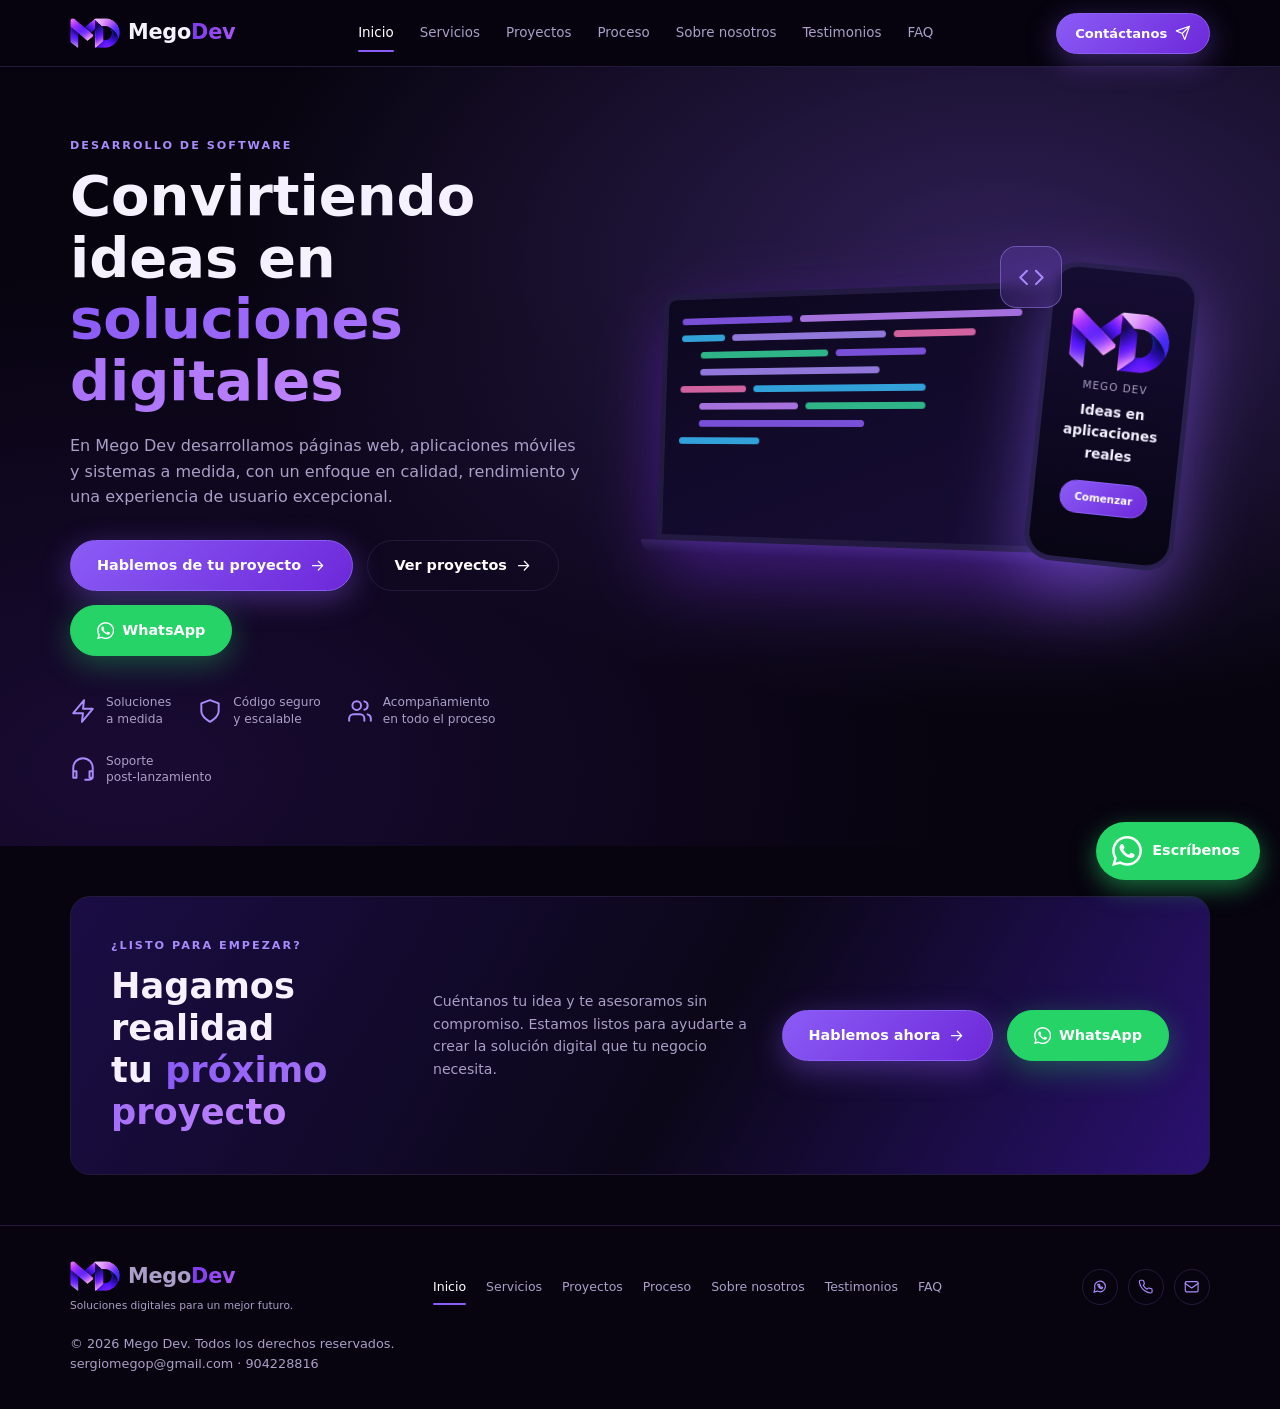
<file: index.html>
<!DOCTYPE html>
<html lang="es"><head><meta charset="UTF-8"><meta name="viewport" content="width=device-width, initial-scale=1">
<title>Mego Dev | Desarrollo de páginas web, apps y sistemas a medida</title>
<meta name="description" content="Mego Dev: desarrollo de páginas web, aplicaciones móviles y sistemas a medida en Perú. Convertimos tus ideas en soluciones digitales. Cotiza gratis.">
<meta name="robots" content="index, follow, max-image-preview:large">
<link rel="canonical" href="https://megodev.com/">
<link rel="icon" href="https://megodev.com/favicon.ico" sizes="any"><link rel="icon" type="image/png" sizes="48x48" href="https://megodev.com/favicon-48.png"><link rel="icon" type="image/png" sizes="192x192" href="https://megodev.com/favicon-192.png"><link rel="apple-touch-icon" href="https://megodev.com/apple-touch-icon.png">
<meta property="og:type" content="website"><meta property="og:locale" content="es_PE"><meta property="og:site_name" content="Mego Dev">
<meta property="og:title" content="Mego Dev | Desarrollo web, apps y sistemas a medida">
<meta property="og:description" content="Mego Dev: desarrollo de páginas web, aplicaciones móviles y sistemas a medida en Perú. Convertimos tus ideas en soluciones digitales. Cotiza gratis.">
<meta property="og:url" content="https://megodev.com/">
<meta property="og:image" content="https://megodev.com/og.png"><meta property="og:image:width" content="1200"><meta property="og:image:height" content="630">
<meta name="twitter:card" content="summary_large_image">
<meta name="theme-color" content="#07040f">
<script type="application/ld+json">{"@context":"https://schema.org","@type":"ProfessionalService","name":"Mego Dev","url":"https://megodev.com/","logo":"https://megodev.com/favicon-512.png","image":"https://megodev.com/og.png","description":"Mego Dev: desarrollo de páginas web, aplicaciones móviles y sistemas a medida en Perú. Convertimos tus ideas en soluciones digitales. Cotiza gratis.","email":"sergiomegop@gmail.com","telephone":"+51904228816","areaServed":"PE","priceRange":"$$","serviceType":["Desarrollo web","Aplicaciones móviles","Sistemas a medida"]}</script>
<link rel="stylesheet" href="styles.css"></head><body><svg width="0" height="0" style="position:absolute" aria-hidden="true"><defs>
<symbol id="bolt" viewBox="0 0 24 24"><path d="M13 2 3 14h9l-1 8 10-12h-9z"/></symbol>
<symbol id="shield" viewBox="0 0 24 24"><path d="M12 22s8-4 8-10V5l-8-3-8 3v7c0 6 8 10 8 10z"/></symbol>
<symbol id="users" viewBox="0 0 24 24"><circle cx="9" cy="7" r="4"/><path d="M2 21v-2a4 4 0 0 1 4-4h6a4 4 0 0 1 4 4v2M16 3.1a4 4 0 0 1 0 7.8M22 21v-2a4 4 0 0 0-3-3.9"/></symbol>
<symbol id="headset" viewBox="0 0 24 24"><path d="M3 14v-3a9 9 0 0 1 18 0v3M3 14h3v6H3zM18 14h3v6h-3zM21 20a4 4 0 0 1-4 2h-3"/></symbol>
<symbol id="globe" viewBox="0 0 24 24"><circle cx="12" cy="12" r="10"/><path d="M2 12h20M12 2a15 15 0 0 1 0 20 15 15 0 0 1 0-20"/></symbol>
<symbol id="mobile" viewBox="0 0 24 24"><rect x="7" y="2" width="10" height="20" rx="2"/><path d="M11 18h2"/></symbol>
<symbol id="cog" viewBox="0 0 24 24"><circle cx="12" cy="12" r="3.5"/><path d="M12 2v3M12 19v3M2 12h3M19 12h3M4.9 4.9 7 7M17 17l2.1 2.1M4.9 19.1 7 17M17 7l2.1-2.1"/></symbol>
<symbol id="code" viewBox="0 0 24 24"><path d="m16 18 6-6-6-6M8 6l-6 6 6 6"/></symbol>
<symbol id="doc" viewBox="0 0 24 24"><path d="M14 2H6a2 2 0 0 0-2 2v16a2 2 0 0 0 2 2h12a2 2 0 0 0 2-2V8zM14 2v6h6M9 13h6M9 17h6"/></symbol>
<symbol id="rocket" viewBox="0 0 24 24"><path d="M5 15c-1.5 1.3-2 5-2 5s3.7-.5 5-2M12 15l-3-3a22 22 0 0 1 2-4 12 12 0 0 1 11-5c0 3-1.5 8-5 11a22 22 0 0 1-4 2zM9 12H4s.5-3 2-4c1.6-1 5 0 5 0M12 15v5s3-.5 4-2c1-1.6 0-5 0-5"/></symbol>
<symbol id="check" viewBox="0 0 24 24"><circle cx="12" cy="12" r="10"/><path d="m8 12 3 3 5-6"/></symbol>
<symbol id="diamond" viewBox="0 0 24 24"><path d="M6 3h12l4 6-10 12L2 9zM2 9h20M9 3l3 6 3-6M12 21 9 9M12 21l3-12"/></symbol>
<symbol id="chart" viewBox="0 0 24 24"><path d="M4 20V11M10 20V4M16 20v-8M22 20H2"/></symbol>
<symbol id="clock" viewBox="0 0 24 24"><circle cx="12" cy="12" r="10"/><path d="M12 6v6l4 2"/></symbol>
<symbol id="arrow" viewBox="0 0 24 24"><path d="M5 12h14M13 6l6 6-6 6"/></symbol>
<symbol id="plane" viewBox="0 0 24 24"><path d="m22 2-7 20-4-9-9-4zM22 2 11 13"/></symbol>
<symbol id="mail" viewBox="0 0 24 24"><rect x="2" y="4" width="20" height="16" rx="2"/><path d="m22 7-10 7L2 7"/></symbol>
<symbol id="phone" viewBox="0 0 24 24"><path d="M22 16.9v3a2 2 0 0 1-2.2 2 19.8 19.8 0 0 1-8.6-3.1 19.5 19.5 0 0 1-6-6A19.8 19.8 0 0 1 2.1 4.2 2 2 0 0 1 4.1 2h3a2 2 0 0 1 2 1.7c.1 1 .4 1.9.7 2.8a2 2 0 0 1-.5 2.1L8.1 9.9a16 16 0 0 0 6 6l1.3-1.3a2 2 0 0 1 2.1-.4c.9.3 1.8.6 2.8.7a2 2 0 0 1 1.7 2z"/></symbol>
<symbol id="wa" viewBox="0 0 24 24"><path d="M21 11.5a8.4 8.4 0 0 1-12.4 7.4L3 20.5l1.7-5.4A8.5 8.5 0 1 1 21 11.5z"/><path d="M9 8.5c0 3 3.5 6.500 6.500 6.500l1-1.800-2-1-1 1a4 4 0 0 1-2-2l1-1-1-2z"/></symbol>
<symbol id="wafill" viewBox="0 0 24 24"><path d="M17.472 14.382c-.297-.149-1.758-.867-2.03-.967-.273-.099-.471-.148-.67.15-.197.297-.767.966-.94 1.164-.173.199-.347.223-.644.075-.297-.15-1.255-.463-2.39-1.475-.883-.788-1.48-1.761-1.653-2.059-.173-.297-.018-.458.13-.606.134-.133.298-.347.446-.52.149-.174.198-.298.298-.497.099-.198.05-.371-.025-.52-.075-.149-.669-1.612-.916-2.207-.242-.579-.487-.5-.669-.51-.173-.008-.371-.01-.57-.01-.198 0-.52.074-.792.372-.272.297-1.04 1.016-1.04 2.479 0 1.462 1.065 2.875 1.213 3.074.149.198 2.096 3.2 5.077 4.487.709.306 1.262.489 1.694.625.712.227 1.36.195 1.871.118.571-.085 1.758-.719 2.006-1.413.248-.694.248-1.289.173-1.413-.074-.124-.272-.198-.57-.347m-5.421 7.403h-.004a9.87 9.87 0 01-5.031-1.378l-.361-.214-3.741.982.998-3.648-.235-.374a9.86 9.86 0 01-1.51-5.26c.001-5.45 4.436-9.884 9.888-9.884 2.64 0 5.122 1.03 6.988 2.898a9.825 9.825 0 012.893 6.994c-.003 5.45-4.437 9.884-9.885 9.884m8.413-18.297A11.815 11.815 0 0012.05 0C5.495 0 .16 5.335.157 11.892c0 2.096.547 4.142 1.588 5.945L.057 24l6.305-1.654a11.882 11.882 0 005.683 1.448h.005c6.554 0 11.89-5.335 11.893-11.893a11.821 11.821 0 00-3.48-8.413z"/></symbol>
<symbol id="plus" viewBox="0 0 24 24"><path d="M12 5v14M5 12h14"/></symbol>
<symbol id="pin" viewBox="0 0 24 24"><path d="M20 10c0 6-8 12-8 12S4 16 4 10a8 8 0 0 1 16 0z"/><circle cx="12" cy="10" r="3"/></symbol>
</defs></svg>
<header class="nav"><div class="container nav-inner">
<a href="inicio/" class="logo" aria-label="Mego Dev - Inicio"><img src="logo-mark.png" alt="" width="50" height="30" class="logo-img"><b>Mego<span>Dev</span></b></a>
<nav id="menu"><a href="inicio/" class="active">Inicio</a><a href="servicios/">Servicios</a><a href="proyectos/">Proyectos</a><a href="proceso/">Proceso</a><a href="sobre-nosotros/">Sobre nosotros</a><a href="testimonios/">Testimonios</a><a href="faq/">FAQ</a></nav>
<a href="contacto/" class="btn btn-sm hide-m">Contáctanos <svg class="i " aria-hidden="true"><use href="#plane"/></svg></a>
<button class="burger" aria-label="Menú" onclick="document.getElementById('menu').classList.toggle('open')">☰</button>
</div></header>
<main>
<section class="hero"><div class="container hero-grid"><div>
<p class="eyebrow">DESARROLLO DE SOFTWARE</p>
<h1>Convirtiendo ideas en <span class="grad">soluciones digitales</span></h1>
<p class="lead">En Mego Dev desarrollamos páginas web, aplicaciones móviles y sistemas a medida, con un enfoque en calidad, rendimiento y una experiencia de usuario excepcional.</p>
<div class="cta"><a href="contacto/" class="btn ">Hablemos de tu proyecto <svg class="i " aria-hidden="true"><use href="#arrow"/></svg></a><a href="proyectos/" class="btn ghost">Ver proyectos <svg class="i " aria-hidden="true"><use href="#arrow"/></svg></a><a href="https://wa.me/51904228816?text=Hola%20Mego%20Dev%2C%20quiero%20una%20cotizaci%C3%B3n." class="btn wa" target="_blank" rel="noopener"><svg class="i fill" aria-hidden="true"><use href="#wafill"/></svg> WhatsApp</a></div>
<div class="mini"><div><svg class="i " aria-hidden="true"><use href="#bolt"/></svg><span>Soluciones<br>a medida</span></div><div><svg class="i " aria-hidden="true"><use href="#shield"/></svg><span>Código seguro<br>y escalable</span></div><div><svg class="i " aria-hidden="true"><use href="#users"/></svg><span>Acompañamiento<br>en todo el proceso</span></div><div><svg class="i " aria-hidden="true"><use href="#headset"/></svg><span>Soporte<br>post-lanzamiento</span></div></div>
</div>
<div class="devices" aria-hidden="true">
<div class="laptop"><div class="screen"><i class="cl"><b style="width:30%;background:#8b5cf6"></b><b style="width:55%;background:#c084fc"></b></i><i class="cl"><b style="width:12%;background:#38bdf8"></b><b style="width:40%;background:#a78bfa"></b><b style="width:20%;background:#f472b6"></b></i><i class="cl in"><b style="width:36%;background:#34d399"></b><b style="width:24%;background:#8b5cf6"></b></i><i class="cl in"><b style="width:50%;background:#a78bfa"></b></i><i class="cl"><b style="width:18%;background:#f472b6"></b><b style="width:44%;background:#38bdf8"></b></i><i class="cl in"><b style="width:28%;background:#c084fc"></b><b style="width:32%;background:#34d399"></b></i><i class="cl in"><b style="width:46%;background:#8b5cf6"></b></i><i class="cl"><b style="width:22%;background:#38bdf8"></b></i><code>&lt;/&gt;</code></div><div class="base"></div></div>
<div class="phone"><img src="logo-mark.png" alt="" class="pm"><p>MEGO DEV</p><h4>Ideas en aplicaciones reales</h4><span class="btn btn-sm">Comenzar</span></div>
<div class="cube c1"><svg class="i " aria-hidden="true"><use href="#code"/></svg></div></div></div></section>
<section class="section tight"><div class="container"><div class="cta-box"><div><p class="eyebrow">¿LISTO PARA EMPEZAR?</p><h2>Hagamos realidad <br>tu <span class="grad">próximo proyecto</span></h2></div><p class="sub">Cuéntanos tu idea y te asesoramos sin compromiso. Estamos listos para ayudarte a crear la solución digital que tu negocio necesita.</p><div class="cta"><a href="contacto/" class="btn ">Hablemos ahora <svg class="i " aria-hidden="true"><use href="#arrow"/></svg></a><a href="https://wa.me/51904228816?text=Hola%20Mego%20Dev%2C%20quiero%20una%20cotizaci%C3%B3n." class="btn wa" target="_blank" rel="noopener"><svg class="i fill" aria-hidden="true"><use href="#wafill"/></svg> WhatsApp</a></div></div></div></section>
</main>
<footer><div class="container foot">
<div><a href="inicio/" class="logo" aria-label="Mego Dev - Inicio"><img src="logo-mark.png" alt="" width="50" height="30" class="logo-img"><b>Mego<span>Dev</span></b></a><small>Soluciones digitales para un mejor futuro.</small></div>
<nav><a href="inicio/" class="active">Inicio</a><a href="servicios/">Servicios</a><a href="proyectos/">Proyectos</a><a href="proceso/">Proceso</a><a href="sobre-nosotros/">Sobre nosotros</a><a href="testimonios/">Testimonios</a><a href="faq/">FAQ</a></nav>
<div class="social"><a href="https://wa.me/51904228816" target="_blank" rel="noopener" aria-label="WhatsApp"><svg class="i " aria-hidden="true"><use href="#wa"/></svg></a><a href="tel:+51904228816" aria-label="Llamar"><svg class="i " aria-hidden="true"><use href="#phone"/></svg></a><a href="mailto:sergiomegop@gmail.com" aria-label="Correo"><svg class="i " aria-hidden="true"><use href="#mail"/></svg></a></div>
<p>© <span id="y"></span> Mego Dev. Todos los derechos reservados.<br>sergiomegop@gmail.com · 904228816</p></div></footer>
<a class="fab" href="https://wa.me/51904228816?text=Hola%20Mego%20Dev%2C%20quiero%20una%20cotizaci%C3%B3n." target="_blank" rel="noopener" aria-label="Escríbenos por WhatsApp"><svg class="i fill" aria-hidden="true"><use href="#wafill"/></svg><span>Escríbenos</span></a>
<script src="script.js"></script></body></html>
</file>
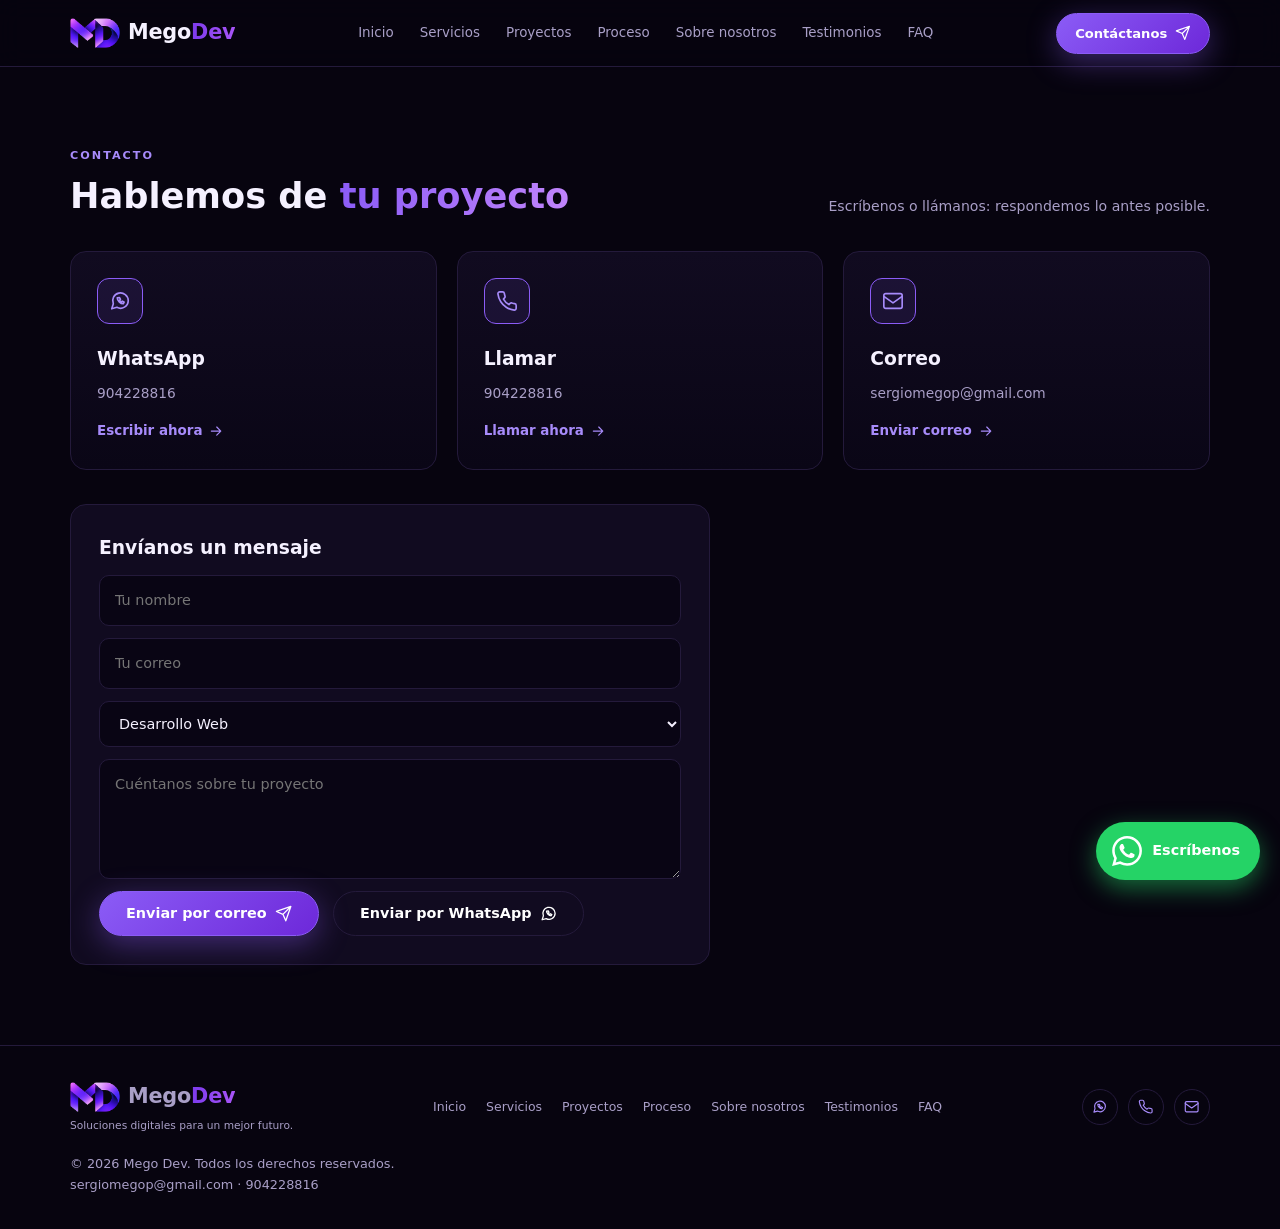
<file: contacto/index.html>
<!DOCTYPE html>
<html lang="es"><head><meta charset="UTF-8"><meta name="viewport" content="width=device-width, initial-scale=1">
<title>Contacto | Mego Dev</title>
<meta name="description" content="Contacta a Mego Dev por WhatsApp, llamada o correo y solicita tu cotización para tu página web, app o sistema. Tel. 904228816.">
<meta name="robots" content="index, follow, max-image-preview:large">
<link rel="canonical" href="https://megodev.com/contacto/">
<link rel="icon" href="https://megodev.com/favicon.ico" sizes="any"><link rel="icon" type="image/png" sizes="48x48" href="https://megodev.com/favicon-48.png"><link rel="icon" type="image/png" sizes="192x192" href="https://megodev.com/favicon-192.png"><link rel="apple-touch-icon" href="https://megodev.com/apple-touch-icon.png">
<meta property="og:type" content="website"><meta property="og:locale" content="es_PE"><meta property="og:site_name" content="Mego Dev">
<meta property="og:title" content="Contacto | Mego Dev">
<meta property="og:description" content="Contacta a Mego Dev por WhatsApp, llamada o correo y solicita tu cotización para tu página web, app o sistema. Tel. 904228816.">
<meta property="og:url" content="https://megodev.com/contacto/">
<meta property="og:image" content="https://megodev.com/og.png"><meta property="og:image:width" content="1200"><meta property="og:image:height" content="630">
<meta name="twitter:card" content="summary_large_image">
<meta name="theme-color" content="#07040f">
<link rel="stylesheet" href="../styles.css"></head><body><svg width="0" height="0" style="position:absolute" aria-hidden="true"><defs>
<symbol id="bolt" viewBox="0 0 24 24"><path d="M13 2 3 14h9l-1 8 10-12h-9z"/></symbol>
<symbol id="shield" viewBox="0 0 24 24"><path d="M12 22s8-4 8-10V5l-8-3-8 3v7c0 6 8 10 8 10z"/></symbol>
<symbol id="users" viewBox="0 0 24 24"><circle cx="9" cy="7" r="4"/><path d="M2 21v-2a4 4 0 0 1 4-4h6a4 4 0 0 1 4 4v2M16 3.1a4 4 0 0 1 0 7.8M22 21v-2a4 4 0 0 0-3-3.9"/></symbol>
<symbol id="headset" viewBox="0 0 24 24"><path d="M3 14v-3a9 9 0 0 1 18 0v3M3 14h3v6H3zM18 14h3v6h-3zM21 20a4 4 0 0 1-4 2h-3"/></symbol>
<symbol id="globe" viewBox="0 0 24 24"><circle cx="12" cy="12" r="10"/><path d="M2 12h20M12 2a15 15 0 0 1 0 20 15 15 0 0 1 0-20"/></symbol>
<symbol id="mobile" viewBox="0 0 24 24"><rect x="7" y="2" width="10" height="20" rx="2"/><path d="M11 18h2"/></symbol>
<symbol id="cog" viewBox="0 0 24 24"><circle cx="12" cy="12" r="3.5"/><path d="M12 2v3M12 19v3M2 12h3M19 12h3M4.9 4.9 7 7M17 17l2.1 2.1M4.9 19.1 7 17M17 7l2.1-2.1"/></symbol>
<symbol id="code" viewBox="0 0 24 24"><path d="m16 18 6-6-6-6M8 6l-6 6 6 6"/></symbol>
<symbol id="doc" viewBox="0 0 24 24"><path d="M14 2H6a2 2 0 0 0-2 2v16a2 2 0 0 0 2 2h12a2 2 0 0 0 2-2V8zM14 2v6h6M9 13h6M9 17h6"/></symbol>
<symbol id="rocket" viewBox="0 0 24 24"><path d="M5 15c-1.5 1.3-2 5-2 5s3.7-.5 5-2M12 15l-3-3a22 22 0 0 1 2-4 12 12 0 0 1 11-5c0 3-1.5 8-5 11a22 22 0 0 1-4 2zM9 12H4s.5-3 2-4c1.6-1 5 0 5 0M12 15v5s3-.5 4-2c1-1.6 0-5 0-5"/></symbol>
<symbol id="check" viewBox="0 0 24 24"><circle cx="12" cy="12" r="10"/><path d="m8 12 3 3 5-6"/></symbol>
<symbol id="diamond" viewBox="0 0 24 24"><path d="M6 3h12l4 6-10 12L2 9zM2 9h20M9 3l3 6 3-6M12 21 9 9M12 21l3-12"/></symbol>
<symbol id="chart" viewBox="0 0 24 24"><path d="M4 20V11M10 20V4M16 20v-8M22 20H2"/></symbol>
<symbol id="clock" viewBox="0 0 24 24"><circle cx="12" cy="12" r="10"/><path d="M12 6v6l4 2"/></symbol>
<symbol id="arrow" viewBox="0 0 24 24"><path d="M5 12h14M13 6l6 6-6 6"/></symbol>
<symbol id="plane" viewBox="0 0 24 24"><path d="m22 2-7 20-4-9-9-4zM22 2 11 13"/></symbol>
<symbol id="mail" viewBox="0 0 24 24"><rect x="2" y="4" width="20" height="16" rx="2"/><path d="m22 7-10 7L2 7"/></symbol>
<symbol id="phone" viewBox="0 0 24 24"><path d="M22 16.9v3a2 2 0 0 1-2.2 2 19.8 19.8 0 0 1-8.6-3.1 19.5 19.5 0 0 1-6-6A19.8 19.8 0 0 1 2.1 4.2 2 2 0 0 1 4.1 2h3a2 2 0 0 1 2 1.7c.1 1 .4 1.9.7 2.8a2 2 0 0 1-.5 2.1L8.1 9.9a16 16 0 0 0 6 6l1.3-1.3a2 2 0 0 1 2.1-.4c.9.3 1.8.6 2.8.7a2 2 0 0 1 1.7 2z"/></symbol>
<symbol id="wa" viewBox="0 0 24 24"><path d="M21 11.5a8.4 8.4 0 0 1-12.4 7.4L3 20.5l1.7-5.4A8.5 8.5 0 1 1 21 11.5z"/><path d="M9 8.5c0 3 3.5 6.500 6.500 6.500l1-1.800-2-1-1 1a4 4 0 0 1-2-2l1-1-1-2z"/></symbol>
<symbol id="wafill" viewBox="0 0 24 24"><path d="M17.472 14.382c-.297-.149-1.758-.867-2.03-.967-.273-.099-.471-.148-.67.15-.197.297-.767.966-.94 1.164-.173.199-.347.223-.644.075-.297-.15-1.255-.463-2.39-1.475-.883-.788-1.48-1.761-1.653-2.059-.173-.297-.018-.458.13-.606.134-.133.298-.347.446-.52.149-.174.198-.298.298-.497.099-.198.05-.371-.025-.52-.075-.149-.669-1.612-.916-2.207-.242-.579-.487-.5-.669-.51-.173-.008-.371-.01-.57-.01-.198 0-.52.074-.792.372-.272.297-1.04 1.016-1.04 2.479 0 1.462 1.065 2.875 1.213 3.074.149.198 2.096 3.2 5.077 4.487.709.306 1.262.489 1.694.625.712.227 1.36.195 1.871.118.571-.085 1.758-.719 2.006-1.413.248-.694.248-1.289.173-1.413-.074-.124-.272-.198-.57-.347m-5.421 7.403h-.004a9.87 9.87 0 01-5.031-1.378l-.361-.214-3.741.982.998-3.648-.235-.374a9.86 9.86 0 01-1.51-5.26c.001-5.45 4.436-9.884 9.888-9.884 2.64 0 5.122 1.03 6.988 2.898a9.825 9.825 0 012.893 6.994c-.003 5.45-4.437 9.884-9.885 9.884m8.413-18.297A11.815 11.815 0 0012.05 0C5.495 0 .16 5.335.157 11.892c0 2.096.547 4.142 1.588 5.945L.057 24l6.305-1.654a11.882 11.882 0 005.683 1.448h.005c6.554 0 11.89-5.335 11.893-11.893a11.821 11.821 0 00-3.48-8.413z"/></symbol>
<symbol id="plus" viewBox="0 0 24 24"><path d="M12 5v14M5 12h14"/></symbol>
<symbol id="pin" viewBox="0 0 24 24"><path d="M20 10c0 6-8 12-8 12S4 16 4 10a8 8 0 0 1 16 0z"/><circle cx="12" cy="10" r="3"/></symbol>
</defs></svg>
<header class="nav"><div class="container nav-inner">
<a href="../inicio/" class="logo" aria-label="Mego Dev - Inicio"><img src="../logo-mark.png" alt="" width="50" height="30" class="logo-img"><b>Mego<span>Dev</span></b></a>
<nav id="menu"><a href="../inicio/">Inicio</a><a href="../servicios/">Servicios</a><a href="../proyectos/">Proyectos</a><a href="../proceso/">Proceso</a><a href="../sobre-nosotros/">Sobre nosotros</a><a href="../testimonios/">Testimonios</a><a href="../faq/">FAQ</a></nav>
<a href="../contacto/" class="btn btn-sm hide-m">Contáctanos <svg class="i " aria-hidden="true"><use href="#plane"/></svg></a>
<button class="burger" aria-label="Menú" onclick="document.getElementById('menu').classList.toggle('open')">☰</button>
</div></header>
<main>
<section class="section"><div class="container"><div class="head"><div><p class="eyebrow">CONTACTO</p><h1 class="h2">Hablemos de <span class="grad">tu proyecto</span></h1></div><p class="sub">Escríbenos o llámanos: respondemos lo antes posible.</p></div>
<div class="grid3 ct">
<a class="card" href="https://wa.me/51904228816" target="_blank" rel="noopener"><div class="ico"><svg class="i " aria-hidden="true"><use href="#wa"/></svg></div><h3>WhatsApp</h3><p>904228816</p><span class="more">Escribir ahora <svg class="i " aria-hidden="true"><use href="#arrow"/></svg></span></a>
<a class="card" href="tel:+51904228816"><div class="ico"><svg class="i " aria-hidden="true"><use href="#phone"/></svg></div><h3>Llamar</h3><p>904228816</p><span class="more">Llamar ahora <svg class="i " aria-hidden="true"><use href="#arrow"/></svg></span></a>
<a class="card" href="mailto:sergiomegop@gmail.com"><div class="ico"><svg class="i " aria-hidden="true"><use href="#mail"/></svg></div><h3>Correo</h3><p>sergiomegop@gmail.com</p><span class="more">Enviar correo <svg class="i " aria-hidden="true"><use href="#arrow"/></svg></span></a></div>
<form id="form" class="cform"><h3>Envíanos un mensaje</h3><input name="nombre" placeholder="Tu nombre" required><input name="email" type="email" placeholder="Tu correo" required><select name="servicio"><option>Desarrollo Web</option><option>Aplicación Móvil</option><option>Sistema a Medida</option></select><textarea name="mensaje" rows="4" placeholder="Cuéntanos sobre tu proyecto" required></textarea><div class="cta"><button class="btn" type="submit">Enviar por correo <svg class="i " aria-hidden="true"><use href="#plane"/></svg></button><button class="btn ghost" type="button" id="sendwa">Enviar por WhatsApp <svg class="i " aria-hidden="true"><use href="#wa"/></svg></button></div></form></div></section>
</main>
<footer><div class="container foot">
<div><a href="../inicio/" class="logo" aria-label="Mego Dev - Inicio"><img src="../logo-mark.png" alt="" width="50" height="30" class="logo-img"><b>Mego<span>Dev</span></b></a><small>Soluciones digitales para un mejor futuro.</small></div>
<nav><a href="../inicio/">Inicio</a><a href="../servicios/">Servicios</a><a href="../proyectos/">Proyectos</a><a href="../proceso/">Proceso</a><a href="../sobre-nosotros/">Sobre nosotros</a><a href="../testimonios/">Testimonios</a><a href="../faq/">FAQ</a></nav>
<div class="social"><a href="https://wa.me/51904228816" target="_blank" rel="noopener" aria-label="WhatsApp"><svg class="i " aria-hidden="true"><use href="#wa"/></svg></a><a href="tel:+51904228816" aria-label="Llamar"><svg class="i " aria-hidden="true"><use href="#phone"/></svg></a><a href="mailto:sergiomegop@gmail.com" aria-label="Correo"><svg class="i " aria-hidden="true"><use href="#mail"/></svg></a></div>
<p>© <span id="y"></span> Mego Dev. Todos los derechos reservados.<br>sergiomegop@gmail.com · 904228816</p></div></footer>
<a class="fab" href="https://wa.me/51904228816?text=Hola%20Mego%20Dev%2C%20quiero%20una%20cotizaci%C3%B3n." target="_blank" rel="noopener" aria-label="Escríbenos por WhatsApp"><svg class="i fill" aria-hidden="true"><use href="#wafill"/></svg><span>Escríbenos</span></a>
<script src="../script.js"></script></body></html>
</file>
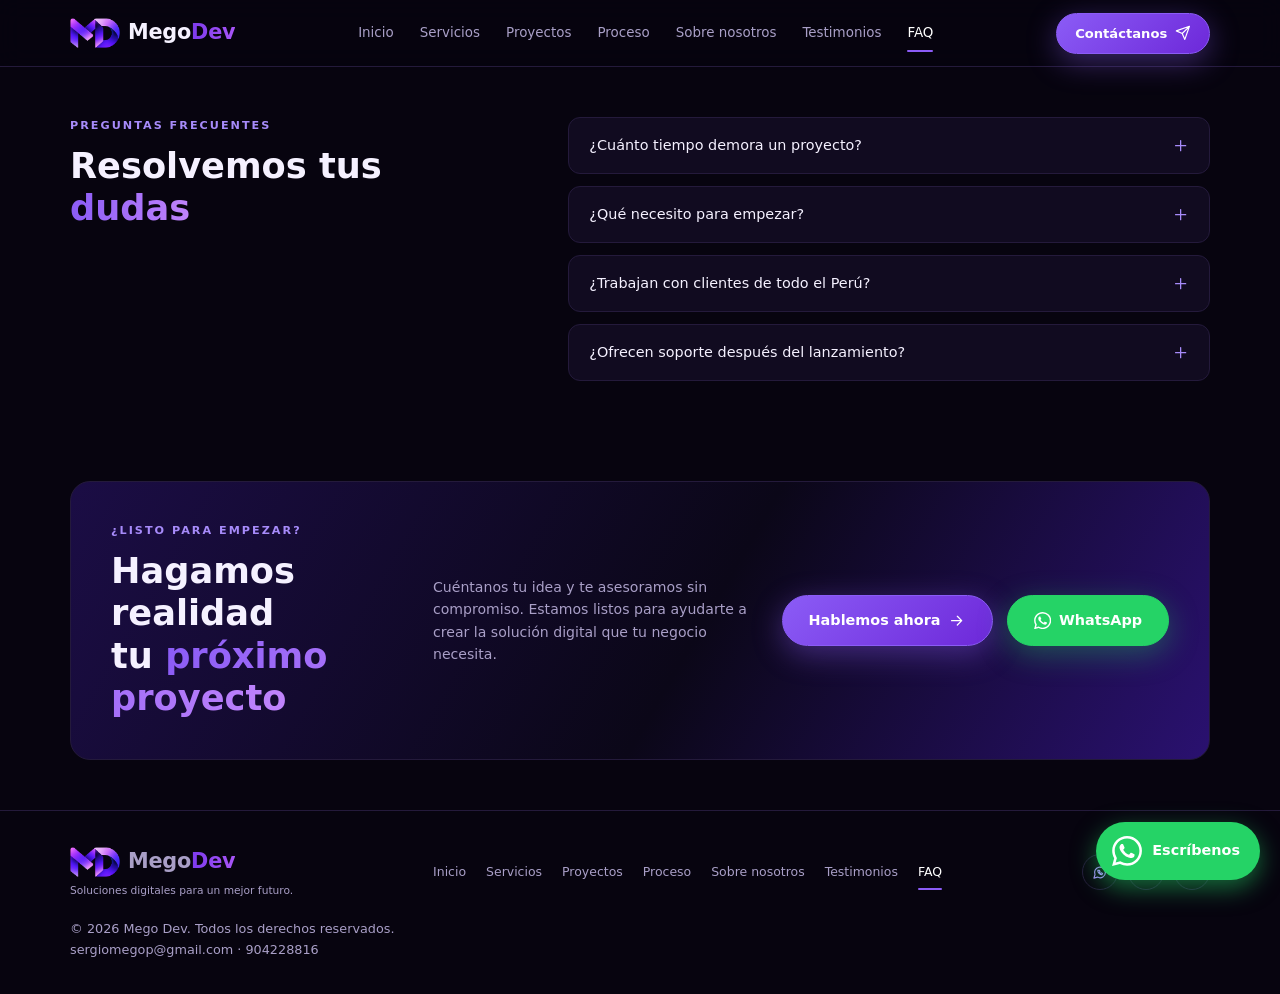
<file: faq/index.html>
<!DOCTYPE html>
<html lang="es"><head><meta charset="UTF-8"><meta name="viewport" content="width=device-width, initial-scale=1">
<title>Preguntas frecuentes | Mego Dev</title>
<meta name="description" content="Preguntas frecuentes sobre el desarrollo de páginas web, apps y sistemas con Mego Dev: plazos, requisitos y soporte.">
<meta name="robots" content="index, follow, max-image-preview:large">
<link rel="canonical" href="https://megodev.com/faq/">
<link rel="icon" href="https://megodev.com/favicon.ico" sizes="any"><link rel="icon" type="image/png" sizes="48x48" href="https://megodev.com/favicon-48.png"><link rel="icon" type="image/png" sizes="192x192" href="https://megodev.com/favicon-192.png"><link rel="apple-touch-icon" href="https://megodev.com/apple-touch-icon.png">
<meta property="og:type" content="website"><meta property="og:locale" content="es_PE"><meta property="og:site_name" content="Mego Dev">
<meta property="og:title" content="Preguntas frecuentes | Mego Dev">
<meta property="og:description" content="Preguntas frecuentes sobre el desarrollo de páginas web, apps y sistemas con Mego Dev: plazos, requisitos y soporte.">
<meta property="og:url" content="https://megodev.com/faq/">
<meta property="og:image" content="https://megodev.com/og.png"><meta property="og:image:width" content="1200"><meta property="og:image:height" content="630">
<meta name="twitter:card" content="summary_large_image">
<meta name="theme-color" content="#07040f">
<link rel="stylesheet" href="../styles.css"></head><body><svg width="0" height="0" style="position:absolute" aria-hidden="true"><defs>
<symbol id="bolt" viewBox="0 0 24 24"><path d="M13 2 3 14h9l-1 8 10-12h-9z"/></symbol>
<symbol id="shield" viewBox="0 0 24 24"><path d="M12 22s8-4 8-10V5l-8-3-8 3v7c0 6 8 10 8 10z"/></symbol>
<symbol id="users" viewBox="0 0 24 24"><circle cx="9" cy="7" r="4"/><path d="M2 21v-2a4 4 0 0 1 4-4h6a4 4 0 0 1 4 4v2M16 3.1a4 4 0 0 1 0 7.8M22 21v-2a4 4 0 0 0-3-3.9"/></symbol>
<symbol id="headset" viewBox="0 0 24 24"><path d="M3 14v-3a9 9 0 0 1 18 0v3M3 14h3v6H3zM18 14h3v6h-3zM21 20a4 4 0 0 1-4 2h-3"/></symbol>
<symbol id="globe" viewBox="0 0 24 24"><circle cx="12" cy="12" r="10"/><path d="M2 12h20M12 2a15 15 0 0 1 0 20 15 15 0 0 1 0-20"/></symbol>
<symbol id="mobile" viewBox="0 0 24 24"><rect x="7" y="2" width="10" height="20" rx="2"/><path d="M11 18h2"/></symbol>
<symbol id="cog" viewBox="0 0 24 24"><circle cx="12" cy="12" r="3.5"/><path d="M12 2v3M12 19v3M2 12h3M19 12h3M4.9 4.9 7 7M17 17l2.1 2.1M4.9 19.1 7 17M17 7l2.1-2.1"/></symbol>
<symbol id="code" viewBox="0 0 24 24"><path d="m16 18 6-6-6-6M8 6l-6 6 6 6"/></symbol>
<symbol id="doc" viewBox="0 0 24 24"><path d="M14 2H6a2 2 0 0 0-2 2v16a2 2 0 0 0 2 2h12a2 2 0 0 0 2-2V8zM14 2v6h6M9 13h6M9 17h6"/></symbol>
<symbol id="rocket" viewBox="0 0 24 24"><path d="M5 15c-1.5 1.3-2 5-2 5s3.7-.5 5-2M12 15l-3-3a22 22 0 0 1 2-4 12 12 0 0 1 11-5c0 3-1.5 8-5 11a22 22 0 0 1-4 2zM9 12H4s.5-3 2-4c1.6-1 5 0 5 0M12 15v5s3-.5 4-2c1-1.6 0-5 0-5"/></symbol>
<symbol id="check" viewBox="0 0 24 24"><circle cx="12" cy="12" r="10"/><path d="m8 12 3 3 5-6"/></symbol>
<symbol id="diamond" viewBox="0 0 24 24"><path d="M6 3h12l4 6-10 12L2 9zM2 9h20M9 3l3 6 3-6M12 21 9 9M12 21l3-12"/></symbol>
<symbol id="chart" viewBox="0 0 24 24"><path d="M4 20V11M10 20V4M16 20v-8M22 20H2"/></symbol>
<symbol id="clock" viewBox="0 0 24 24"><circle cx="12" cy="12" r="10"/><path d="M12 6v6l4 2"/></symbol>
<symbol id="arrow" viewBox="0 0 24 24"><path d="M5 12h14M13 6l6 6-6 6"/></symbol>
<symbol id="plane" viewBox="0 0 24 24"><path d="m22 2-7 20-4-9-9-4zM22 2 11 13"/></symbol>
<symbol id="mail" viewBox="0 0 24 24"><rect x="2" y="4" width="20" height="16" rx="2"/><path d="m22 7-10 7L2 7"/></symbol>
<symbol id="phone" viewBox="0 0 24 24"><path d="M22 16.9v3a2 2 0 0 1-2.2 2 19.8 19.8 0 0 1-8.6-3.1 19.5 19.5 0 0 1-6-6A19.8 19.8 0 0 1 2.1 4.2 2 2 0 0 1 4.1 2h3a2 2 0 0 1 2 1.7c.1 1 .4 1.9.7 2.8a2 2 0 0 1-.5 2.1L8.1 9.9a16 16 0 0 0 6 6l1.3-1.3a2 2 0 0 1 2.1-.4c.9.3 1.8.6 2.8.7a2 2 0 0 1 1.7 2z"/></symbol>
<symbol id="wa" viewBox="0 0 24 24"><path d="M21 11.5a8.4 8.4 0 0 1-12.4 7.4L3 20.5l1.7-5.4A8.5 8.5 0 1 1 21 11.5z"/><path d="M9 8.5c0 3 3.5 6.500 6.500 6.500l1-1.800-2-1-1 1a4 4 0 0 1-2-2l1-1-1-2z"/></symbol>
<symbol id="wafill" viewBox="0 0 24 24"><path d="M17.472 14.382c-.297-.149-1.758-.867-2.03-.967-.273-.099-.471-.148-.67.15-.197.297-.767.966-.94 1.164-.173.199-.347.223-.644.075-.297-.15-1.255-.463-2.39-1.475-.883-.788-1.48-1.761-1.653-2.059-.173-.297-.018-.458.13-.606.134-.133.298-.347.446-.52.149-.174.198-.298.298-.497.099-.198.05-.371-.025-.52-.075-.149-.669-1.612-.916-2.207-.242-.579-.487-.5-.669-.51-.173-.008-.371-.01-.57-.01-.198 0-.52.074-.792.372-.272.297-1.04 1.016-1.04 2.479 0 1.462 1.065 2.875 1.213 3.074.149.198 2.096 3.2 5.077 4.487.709.306 1.262.489 1.694.625.712.227 1.36.195 1.871.118.571-.085 1.758-.719 2.006-1.413.248-.694.248-1.289.173-1.413-.074-.124-.272-.198-.57-.347m-5.421 7.403h-.004a9.87 9.87 0 01-5.031-1.378l-.361-.214-3.741.982.998-3.648-.235-.374a9.86 9.86 0 01-1.51-5.26c.001-5.45 4.436-9.884 9.888-9.884 2.64 0 5.122 1.03 6.988 2.898a9.825 9.825 0 012.893 6.994c-.003 5.45-4.437 9.884-9.885 9.884m8.413-18.297A11.815 11.815 0 0012.05 0C5.495 0 .16 5.335.157 11.892c0 2.096.547 4.142 1.588 5.945L.057 24l6.305-1.654a11.882 11.882 0 005.683 1.448h.005c6.554 0 11.89-5.335 11.893-11.893a11.821 11.821 0 00-3.48-8.413z"/></symbol>
<symbol id="plus" viewBox="0 0 24 24"><path d="M12 5v14M5 12h14"/></symbol>
<symbol id="pin" viewBox="0 0 24 24"><path d="M20 10c0 6-8 12-8 12S4 16 4 10a8 8 0 0 1 16 0z"/><circle cx="12" cy="10" r="3"/></symbol>
</defs></svg>
<header class="nav"><div class="container nav-inner">
<a href="../inicio/" class="logo" aria-label="Mego Dev - Inicio"><img src="../logo-mark.png" alt="" width="50" height="30" class="logo-img"><b>Mego<span>Dev</span></b></a>
<nav id="menu"><a href="../inicio/">Inicio</a><a href="../servicios/">Servicios</a><a href="../proyectos/">Proyectos</a><a href="../proceso/">Proceso</a><a href="../sobre-nosotros/">Sobre nosotros</a><a href="../testimonios/">Testimonios</a><a href="../faq/" class="active">FAQ</a></nav>
<a href="../contacto/" class="btn btn-sm hide-m">Contáctanos <svg class="i " aria-hidden="true"><use href="#plane"/></svg></a>
<button class="burger" aria-label="Menú" onclick="document.getElementById('menu').classList.toggle('open')">☰</button>
</div></header>
<main>
<section class="section tight"><div class="container faq-grid"><div><p class="eyebrow">PREGUNTAS FRECUENTES</p><h1 class="h2">Resolvemos tus <br><span class="grad">dudas</span></h1></div><div class="faq">
<details><summary>¿Cuánto tiempo demora un proyecto?<svg class="i " aria-hidden="true"><use href="#plus"/></svg></summary><p>Depende del alcance. Una landing o sitio corporativo puede estar listo en pocos días o semanas; una app o un sistema a medida requiere más tiempo. Te damos un plazo claro en la cotización.</p></details>
<details><summary>¿Qué necesito para empezar?<svg class="i " aria-hidden="true"><use href="#plus"/></svg></summary><p>Solo contarnos tu idea y tus objetivos. Nosotros te guiamos con el resto: contenido, diseño y tecnología.</p></details>
<details><summary>¿Trabajan con clientes de todo el Perú?<svg class="i " aria-hidden="true"><use href="#plus"/></svg></summary><p>Sí. Trabajamos de forma remota con clientes de todo el Perú y también de otros países.</p></details>
<details><summary>¿Ofrecen soporte después del lanzamiento?<svg class="i " aria-hidden="true"><use href="#plus"/></svg></summary><p>Sí. Te acompañamos después de publicar tu proyecto con soporte, actualizaciones y mejoras.</p></details>
</div></div></section>
<section class="section tight"><div class="container"><div class="cta-box"><div><p class="eyebrow">¿LISTO PARA EMPEZAR?</p><h2>Hagamos realidad <br>tu <span class="grad">próximo proyecto</span></h2></div><p class="sub">Cuéntanos tu idea y te asesoramos sin compromiso. Estamos listos para ayudarte a crear la solución digital que tu negocio necesita.</p><div class="cta"><a href="../contacto/" class="btn ">Hablemos ahora <svg class="i " aria-hidden="true"><use href="#arrow"/></svg></a><a href="https://wa.me/51904228816?text=Hola%20Mego%20Dev%2C%20quiero%20una%20cotizaci%C3%B3n." class="btn wa" target="_blank" rel="noopener"><svg class="i fill" aria-hidden="true"><use href="#wafill"/></svg> WhatsApp</a></div></div></div></section>
</main>
<footer><div class="container foot">
<div><a href="../inicio/" class="logo" aria-label="Mego Dev - Inicio"><img src="../logo-mark.png" alt="" width="50" height="30" class="logo-img"><b>Mego<span>Dev</span></b></a><small>Soluciones digitales para un mejor futuro.</small></div>
<nav><a href="../inicio/">Inicio</a><a href="../servicios/">Servicios</a><a href="../proyectos/">Proyectos</a><a href="../proceso/">Proceso</a><a href="../sobre-nosotros/">Sobre nosotros</a><a href="../testimonios/">Testimonios</a><a href="../faq/" class="active">FAQ</a></nav>
<div class="social"><a href="https://wa.me/51904228816" target="_blank" rel="noopener" aria-label="WhatsApp"><svg class="i " aria-hidden="true"><use href="#wa"/></svg></a><a href="tel:+51904228816" aria-label="Llamar"><svg class="i " aria-hidden="true"><use href="#phone"/></svg></a><a href="mailto:sergiomegop@gmail.com" aria-label="Correo"><svg class="i " aria-hidden="true"><use href="#mail"/></svg></a></div>
<p>© <span id="y"></span> Mego Dev. Todos los derechos reservados.<br>sergiomegop@gmail.com · 904228816</p></div></footer>
<a class="fab" href="https://wa.me/51904228816?text=Hola%20Mego%20Dev%2C%20quiero%20una%20cotizaci%C3%B3n." target="_blank" rel="noopener" aria-label="Escríbenos por WhatsApp"><svg class="i fill" aria-hidden="true"><use href="#wafill"/></svg><span>Escríbenos</span></a>
<script src="../script.js"></script></body></html>
</file>
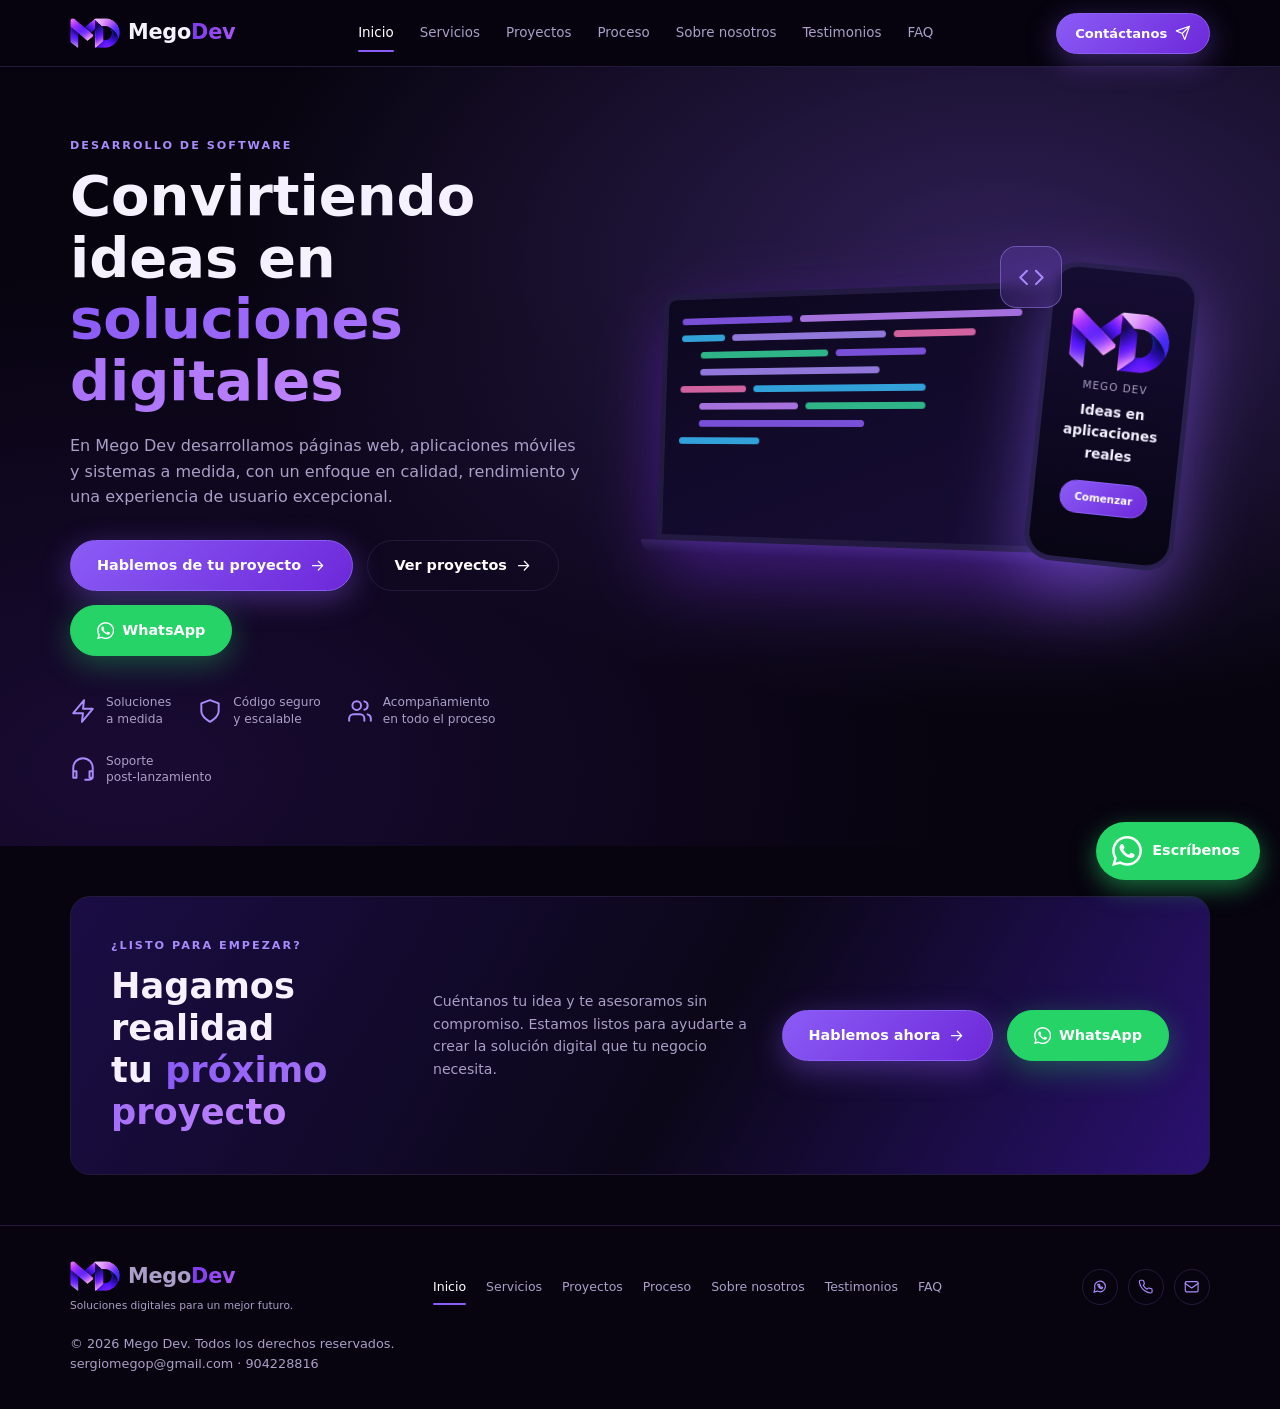
<file: inicio/index.html>
<!DOCTYPE html>
<html lang="es"><head><meta charset="UTF-8"><meta name="viewport" content="width=device-width, initial-scale=1">
<title>Mego Dev | Desarrollo de páginas web, apps y sistemas a medida</title>
<meta name="description" content="Mego Dev: desarrollo de páginas web, aplicaciones móviles y sistemas a medida en Perú. Convertimos tus ideas en soluciones digitales. Cotiza gratis.">
<meta name="robots" content="index, follow, max-image-preview:large">
<link rel="canonical" href="https://megodev.com/">
<link rel="icon" href="https://megodev.com/favicon.ico" sizes="any"><link rel="icon" type="image/png" sizes="48x48" href="https://megodev.com/favicon-48.png"><link rel="icon" type="image/png" sizes="192x192" href="https://megodev.com/favicon-192.png"><link rel="apple-touch-icon" href="https://megodev.com/apple-touch-icon.png">
<meta property="og:type" content="website"><meta property="og:locale" content="es_PE"><meta property="og:site_name" content="Mego Dev">
<meta property="og:title" content="Mego Dev | Desarrollo web, apps y sistemas a medida">
<meta property="og:description" content="Mego Dev: desarrollo de páginas web, aplicaciones móviles y sistemas a medida en Perú. Convertimos tus ideas en soluciones digitales. Cotiza gratis.">
<meta property="og:url" content="https://megodev.com/">
<meta property="og:image" content="https://megodev.com/og.png"><meta property="og:image:width" content="1200"><meta property="og:image:height" content="630">
<meta name="twitter:card" content="summary_large_image">
<meta name="theme-color" content="#07040f">
<script type="application/ld+json">{"@context":"https://schema.org","@type":"ProfessionalService","name":"Mego Dev","url":"https://megodev.com/","logo":"https://megodev.com/favicon-512.png","image":"https://megodev.com/og.png","description":"Mego Dev: desarrollo de páginas web, aplicaciones móviles y sistemas a medida en Perú. Convertimos tus ideas en soluciones digitales. Cotiza gratis.","email":"sergiomegop@gmail.com","telephone":"+51904228816","areaServed":"PE","priceRange":"$$","serviceType":["Desarrollo web","Aplicaciones móviles","Sistemas a medida"]}</script>
<link rel="stylesheet" href="../styles.css"></head><body><svg width="0" height="0" style="position:absolute" aria-hidden="true"><defs>
<symbol id="bolt" viewBox="0 0 24 24"><path d="M13 2 3 14h9l-1 8 10-12h-9z"/></symbol>
<symbol id="shield" viewBox="0 0 24 24"><path d="M12 22s8-4 8-10V5l-8-3-8 3v7c0 6 8 10 8 10z"/></symbol>
<symbol id="users" viewBox="0 0 24 24"><circle cx="9" cy="7" r="4"/><path d="M2 21v-2a4 4 0 0 1 4-4h6a4 4 0 0 1 4 4v2M16 3.1a4 4 0 0 1 0 7.8M22 21v-2a4 4 0 0 0-3-3.9"/></symbol>
<symbol id="headset" viewBox="0 0 24 24"><path d="M3 14v-3a9 9 0 0 1 18 0v3M3 14h3v6H3zM18 14h3v6h-3zM21 20a4 4 0 0 1-4 2h-3"/></symbol>
<symbol id="globe" viewBox="0 0 24 24"><circle cx="12" cy="12" r="10"/><path d="M2 12h20M12 2a15 15 0 0 1 0 20 15 15 0 0 1 0-20"/></symbol>
<symbol id="mobile" viewBox="0 0 24 24"><rect x="7" y="2" width="10" height="20" rx="2"/><path d="M11 18h2"/></symbol>
<symbol id="cog" viewBox="0 0 24 24"><circle cx="12" cy="12" r="3.5"/><path d="M12 2v3M12 19v3M2 12h3M19 12h3M4.9 4.9 7 7M17 17l2.1 2.1M4.9 19.1 7 17M17 7l2.1-2.1"/></symbol>
<symbol id="code" viewBox="0 0 24 24"><path d="m16 18 6-6-6-6M8 6l-6 6 6 6"/></symbol>
<symbol id="doc" viewBox="0 0 24 24"><path d="M14 2H6a2 2 0 0 0-2 2v16a2 2 0 0 0 2 2h12a2 2 0 0 0 2-2V8zM14 2v6h6M9 13h6M9 17h6"/></symbol>
<symbol id="rocket" viewBox="0 0 24 24"><path d="M5 15c-1.5 1.3-2 5-2 5s3.7-.5 5-2M12 15l-3-3a22 22 0 0 1 2-4 12 12 0 0 1 11-5c0 3-1.5 8-5 11a22 22 0 0 1-4 2zM9 12H4s.5-3 2-4c1.6-1 5 0 5 0M12 15v5s3-.5 4-2c1-1.6 0-5 0-5"/></symbol>
<symbol id="check" viewBox="0 0 24 24"><circle cx="12" cy="12" r="10"/><path d="m8 12 3 3 5-6"/></symbol>
<symbol id="diamond" viewBox="0 0 24 24"><path d="M6 3h12l4 6-10 12L2 9zM2 9h20M9 3l3 6 3-6M12 21 9 9M12 21l3-12"/></symbol>
<symbol id="chart" viewBox="0 0 24 24"><path d="M4 20V11M10 20V4M16 20v-8M22 20H2"/></symbol>
<symbol id="clock" viewBox="0 0 24 24"><circle cx="12" cy="12" r="10"/><path d="M12 6v6l4 2"/></symbol>
<symbol id="arrow" viewBox="0 0 24 24"><path d="M5 12h14M13 6l6 6-6 6"/></symbol>
<symbol id="plane" viewBox="0 0 24 24"><path d="m22 2-7 20-4-9-9-4zM22 2 11 13"/></symbol>
<symbol id="mail" viewBox="0 0 24 24"><rect x="2" y="4" width="20" height="16" rx="2"/><path d="m22 7-10 7L2 7"/></symbol>
<symbol id="phone" viewBox="0 0 24 24"><path d="M22 16.9v3a2 2 0 0 1-2.2 2 19.8 19.8 0 0 1-8.6-3.1 19.5 19.5 0 0 1-6-6A19.8 19.8 0 0 1 2.1 4.2 2 2 0 0 1 4.1 2h3a2 2 0 0 1 2 1.7c.1 1 .4 1.9.7 2.8a2 2 0 0 1-.5 2.1L8.1 9.9a16 16 0 0 0 6 6l1.3-1.3a2 2 0 0 1 2.1-.4c.9.3 1.8.6 2.8.7a2 2 0 0 1 1.7 2z"/></symbol>
<symbol id="wa" viewBox="0 0 24 24"><path d="M21 11.5a8.4 8.4 0 0 1-12.4 7.4L3 20.5l1.7-5.4A8.5 8.5 0 1 1 21 11.5z"/><path d="M9 8.5c0 3 3.5 6.500 6.500 6.500l1-1.800-2-1-1 1a4 4 0 0 1-2-2l1-1-1-2z"/></symbol>
<symbol id="wafill" viewBox="0 0 24 24"><path d="M17.472 14.382c-.297-.149-1.758-.867-2.03-.967-.273-.099-.471-.148-.67.15-.197.297-.767.966-.94 1.164-.173.199-.347.223-.644.075-.297-.15-1.255-.463-2.39-1.475-.883-.788-1.48-1.761-1.653-2.059-.173-.297-.018-.458.13-.606.134-.133.298-.347.446-.52.149-.174.198-.298.298-.497.099-.198.05-.371-.025-.52-.075-.149-.669-1.612-.916-2.207-.242-.579-.487-.5-.669-.51-.173-.008-.371-.01-.57-.01-.198 0-.52.074-.792.372-.272.297-1.04 1.016-1.04 2.479 0 1.462 1.065 2.875 1.213 3.074.149.198 2.096 3.2 5.077 4.487.709.306 1.262.489 1.694.625.712.227 1.36.195 1.871.118.571-.085 1.758-.719 2.006-1.413.248-.694.248-1.289.173-1.413-.074-.124-.272-.198-.57-.347m-5.421 7.403h-.004a9.87 9.87 0 01-5.031-1.378l-.361-.214-3.741.982.998-3.648-.235-.374a9.86 9.86 0 01-1.51-5.26c.001-5.45 4.436-9.884 9.888-9.884 2.64 0 5.122 1.03 6.988 2.898a9.825 9.825 0 012.893 6.994c-.003 5.45-4.437 9.884-9.885 9.884m8.413-18.297A11.815 11.815 0 0012.05 0C5.495 0 .16 5.335.157 11.892c0 2.096.547 4.142 1.588 5.945L.057 24l6.305-1.654a11.882 11.882 0 005.683 1.448h.005c6.554 0 11.89-5.335 11.893-11.893a11.821 11.821 0 00-3.48-8.413z"/></symbol>
<symbol id="plus" viewBox="0 0 24 24"><path d="M12 5v14M5 12h14"/></symbol>
<symbol id="pin" viewBox="0 0 24 24"><path d="M20 10c0 6-8 12-8 12S4 16 4 10a8 8 0 0 1 16 0z"/><circle cx="12" cy="10" r="3"/></symbol>
</defs></svg>
<header class="nav"><div class="container nav-inner">
<a href="../inicio/" class="logo" aria-label="Mego Dev - Inicio"><img src="../logo-mark.png" alt="" width="50" height="30" class="logo-img"><b>Mego<span>Dev</span></b></a>
<nav id="menu"><a href="../inicio/" class="active">Inicio</a><a href="../servicios/">Servicios</a><a href="../proyectos/">Proyectos</a><a href="../proceso/">Proceso</a><a href="../sobre-nosotros/">Sobre nosotros</a><a href="../testimonios/">Testimonios</a><a href="../faq/">FAQ</a></nav>
<a href="../contacto/" class="btn btn-sm hide-m">Contáctanos <svg class="i " aria-hidden="true"><use href="#plane"/></svg></a>
<button class="burger" aria-label="Menú" onclick="document.getElementById('menu').classList.toggle('open')">☰</button>
</div></header>
<main>
<section class="hero"><div class="container hero-grid"><div>
<p class="eyebrow">DESARROLLO DE SOFTWARE</p>
<h1>Convirtiendo ideas en <span class="grad">soluciones digitales</span></h1>
<p class="lead">En Mego Dev desarrollamos páginas web, aplicaciones móviles y sistemas a medida, con un enfoque en calidad, rendimiento y una experiencia de usuario excepcional.</p>
<div class="cta"><a href="../contacto/" class="btn ">Hablemos de tu proyecto <svg class="i " aria-hidden="true"><use href="#arrow"/></svg></a><a href="../proyectos/" class="btn ghost">Ver proyectos <svg class="i " aria-hidden="true"><use href="#arrow"/></svg></a><a href="https://wa.me/51904228816?text=Hola%20Mego%20Dev%2C%20quiero%20una%20cotizaci%C3%B3n." class="btn wa" target="_blank" rel="noopener"><svg class="i fill" aria-hidden="true"><use href="#wafill"/></svg> WhatsApp</a></div>
<div class="mini"><div><svg class="i " aria-hidden="true"><use href="#bolt"/></svg><span>Soluciones<br>a medida</span></div><div><svg class="i " aria-hidden="true"><use href="#shield"/></svg><span>Código seguro<br>y escalable</span></div><div><svg class="i " aria-hidden="true"><use href="#users"/></svg><span>Acompañamiento<br>en todo el proceso</span></div><div><svg class="i " aria-hidden="true"><use href="#headset"/></svg><span>Soporte<br>post-lanzamiento</span></div></div>
</div>
<div class="devices" aria-hidden="true">
<div class="laptop"><div class="screen"><i class="cl"><b style="width:30%;background:#8b5cf6"></b><b style="width:55%;background:#c084fc"></b></i><i class="cl"><b style="width:12%;background:#38bdf8"></b><b style="width:40%;background:#a78bfa"></b><b style="width:20%;background:#f472b6"></b></i><i class="cl in"><b style="width:36%;background:#34d399"></b><b style="width:24%;background:#8b5cf6"></b></i><i class="cl in"><b style="width:50%;background:#a78bfa"></b></i><i class="cl"><b style="width:18%;background:#f472b6"></b><b style="width:44%;background:#38bdf8"></b></i><i class="cl in"><b style="width:28%;background:#c084fc"></b><b style="width:32%;background:#34d399"></b></i><i class="cl in"><b style="width:46%;background:#8b5cf6"></b></i><i class="cl"><b style="width:22%;background:#38bdf8"></b></i><code>&lt;/&gt;</code></div><div class="base"></div></div>
<div class="phone"><img src="../logo-mark.png" alt="" class="pm"><p>MEGO DEV</p><h4>Ideas en aplicaciones reales</h4><span class="btn btn-sm">Comenzar</span></div>
<div class="cube c1"><svg class="i " aria-hidden="true"><use href="#code"/></svg></div></div></div></section>
<section class="section tight"><div class="container"><div class="cta-box"><div><p class="eyebrow">¿LISTO PARA EMPEZAR?</p><h2>Hagamos realidad <br>tu <span class="grad">próximo proyecto</span></h2></div><p class="sub">Cuéntanos tu idea y te asesoramos sin compromiso. Estamos listos para ayudarte a crear la solución digital que tu negocio necesita.</p><div class="cta"><a href="../contacto/" class="btn ">Hablemos ahora <svg class="i " aria-hidden="true"><use href="#arrow"/></svg></a><a href="https://wa.me/51904228816?text=Hola%20Mego%20Dev%2C%20quiero%20una%20cotizaci%C3%B3n." class="btn wa" target="_blank" rel="noopener"><svg class="i fill" aria-hidden="true"><use href="#wafill"/></svg> WhatsApp</a></div></div></div></section>
</main>
<footer><div class="container foot">
<div><a href="../inicio/" class="logo" aria-label="Mego Dev - Inicio"><img src="../logo-mark.png" alt="" width="50" height="30" class="logo-img"><b>Mego<span>Dev</span></b></a><small>Soluciones digitales para un mejor futuro.</small></div>
<nav><a href="../inicio/" class="active">Inicio</a><a href="../servicios/">Servicios</a><a href="../proyectos/">Proyectos</a><a href="../proceso/">Proceso</a><a href="../sobre-nosotros/">Sobre nosotros</a><a href="../testimonios/">Testimonios</a><a href="../faq/">FAQ</a></nav>
<div class="social"><a href="https://wa.me/51904228816" target="_blank" rel="noopener" aria-label="WhatsApp"><svg class="i " aria-hidden="true"><use href="#wa"/></svg></a><a href="tel:+51904228816" aria-label="Llamar"><svg class="i " aria-hidden="true"><use href="#phone"/></svg></a><a href="mailto:sergiomegop@gmail.com" aria-label="Correo"><svg class="i " aria-hidden="true"><use href="#mail"/></svg></a></div>
<p>© <span id="y"></span> Mego Dev. Todos los derechos reservados.<br>sergiomegop@gmail.com · 904228816</p></div></footer>
<a class="fab" href="https://wa.me/51904228816?text=Hola%20Mego%20Dev%2C%20quiero%20una%20cotizaci%C3%B3n." target="_blank" rel="noopener" aria-label="Escríbenos por WhatsApp"><svg class="i fill" aria-hidden="true"><use href="#wafill"/></svg><span>Escríbenos</span></a>
<script src="../script.js"></script></body></html>
</file>
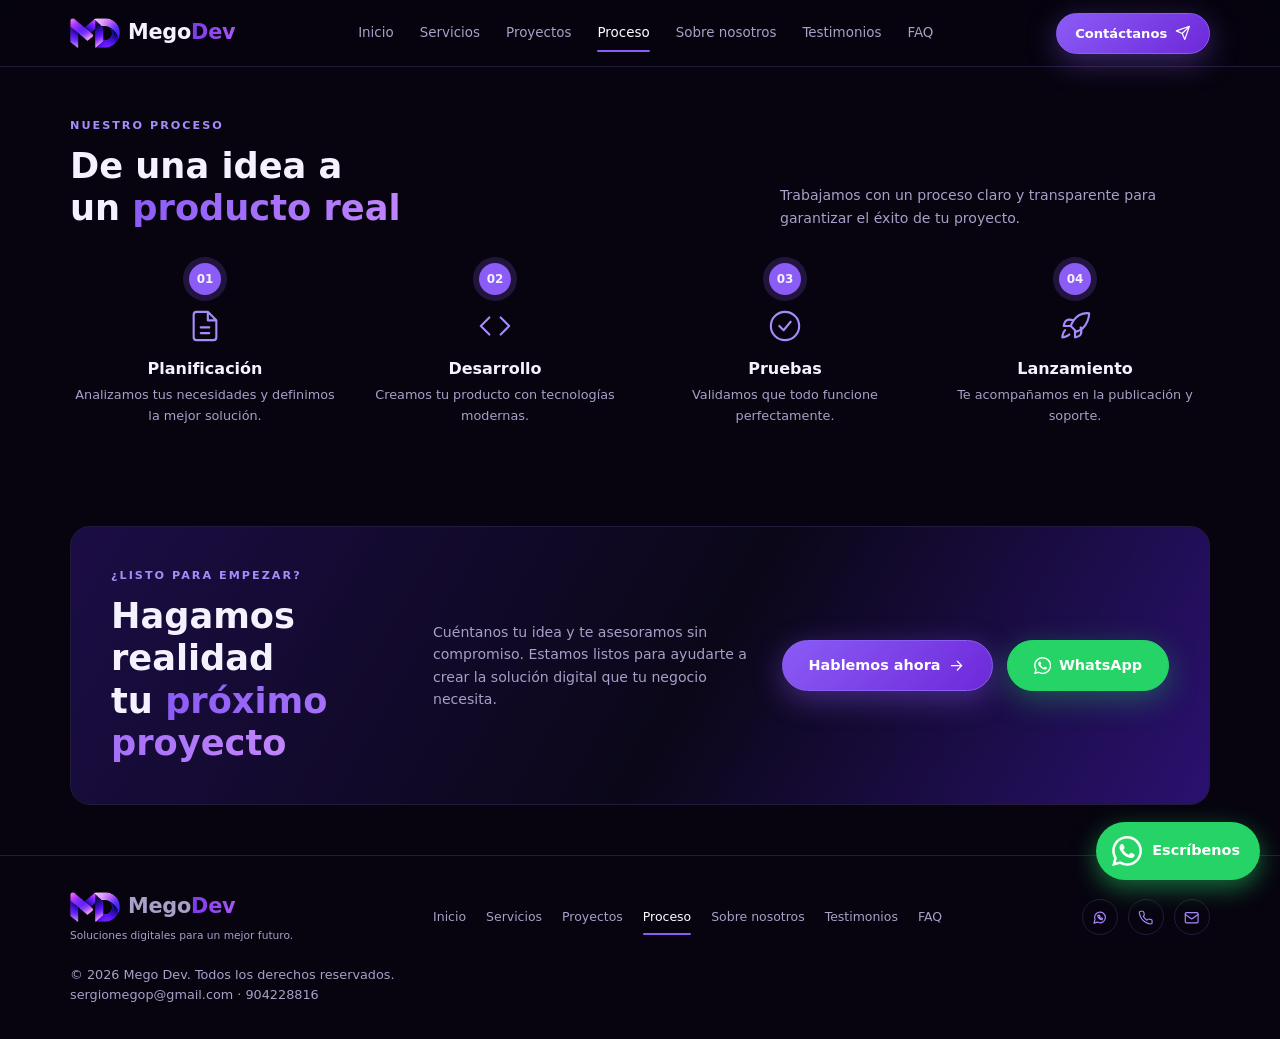
<file: proceso/index.html>
<!DOCTYPE html>
<html lang="es"><head><meta charset="UTF-8"><meta name="viewport" content="width=device-width, initial-scale=1">
<title>Proceso | Mego Dev</title>
<meta name="description" content="Conoce cómo trabajamos en Mego Dev: planificación, desarrollo, pruebas y lanzamiento de tu página web, app o sistema.">
<meta name="robots" content="index, follow, max-image-preview:large">
<link rel="canonical" href="https://megodev.com/proceso/">
<link rel="icon" href="https://megodev.com/favicon.ico" sizes="any"><link rel="icon" type="image/png" sizes="48x48" href="https://megodev.com/favicon-48.png"><link rel="icon" type="image/png" sizes="192x192" href="https://megodev.com/favicon-192.png"><link rel="apple-touch-icon" href="https://megodev.com/apple-touch-icon.png">
<meta property="og:type" content="website"><meta property="og:locale" content="es_PE"><meta property="og:site_name" content="Mego Dev">
<meta property="og:title" content="Proceso | Mego Dev">
<meta property="og:description" content="Conoce cómo trabajamos en Mego Dev: planificación, desarrollo, pruebas y lanzamiento de tu página web, app o sistema.">
<meta property="og:url" content="https://megodev.com/proceso/">
<meta property="og:image" content="https://megodev.com/og.png"><meta property="og:image:width" content="1200"><meta property="og:image:height" content="630">
<meta name="twitter:card" content="summary_large_image">
<meta name="theme-color" content="#07040f">
<link rel="stylesheet" href="../styles.css"></head><body><svg width="0" height="0" style="position:absolute" aria-hidden="true"><defs>
<symbol id="bolt" viewBox="0 0 24 24"><path d="M13 2 3 14h9l-1 8 10-12h-9z"/></symbol>
<symbol id="shield" viewBox="0 0 24 24"><path d="M12 22s8-4 8-10V5l-8-3-8 3v7c0 6 8 10 8 10z"/></symbol>
<symbol id="users" viewBox="0 0 24 24"><circle cx="9" cy="7" r="4"/><path d="M2 21v-2a4 4 0 0 1 4-4h6a4 4 0 0 1 4 4v2M16 3.1a4 4 0 0 1 0 7.8M22 21v-2a4 4 0 0 0-3-3.9"/></symbol>
<symbol id="headset" viewBox="0 0 24 24"><path d="M3 14v-3a9 9 0 0 1 18 0v3M3 14h3v6H3zM18 14h3v6h-3zM21 20a4 4 0 0 1-4 2h-3"/></symbol>
<symbol id="globe" viewBox="0 0 24 24"><circle cx="12" cy="12" r="10"/><path d="M2 12h20M12 2a15 15 0 0 1 0 20 15 15 0 0 1 0-20"/></symbol>
<symbol id="mobile" viewBox="0 0 24 24"><rect x="7" y="2" width="10" height="20" rx="2"/><path d="M11 18h2"/></symbol>
<symbol id="cog" viewBox="0 0 24 24"><circle cx="12" cy="12" r="3.5"/><path d="M12 2v3M12 19v3M2 12h3M19 12h3M4.9 4.9 7 7M17 17l2.1 2.1M4.9 19.1 7 17M17 7l2.1-2.1"/></symbol>
<symbol id="code" viewBox="0 0 24 24"><path d="m16 18 6-6-6-6M8 6l-6 6 6 6"/></symbol>
<symbol id="doc" viewBox="0 0 24 24"><path d="M14 2H6a2 2 0 0 0-2 2v16a2 2 0 0 0 2 2h12a2 2 0 0 0 2-2V8zM14 2v6h6M9 13h6M9 17h6"/></symbol>
<symbol id="rocket" viewBox="0 0 24 24"><path d="M5 15c-1.5 1.3-2 5-2 5s3.7-.5 5-2M12 15l-3-3a22 22 0 0 1 2-4 12 12 0 0 1 11-5c0 3-1.5 8-5 11a22 22 0 0 1-4 2zM9 12H4s.5-3 2-4c1.6-1 5 0 5 0M12 15v5s3-.5 4-2c1-1.6 0-5 0-5"/></symbol>
<symbol id="check" viewBox="0 0 24 24"><circle cx="12" cy="12" r="10"/><path d="m8 12 3 3 5-6"/></symbol>
<symbol id="diamond" viewBox="0 0 24 24"><path d="M6 3h12l4 6-10 12L2 9zM2 9h20M9 3l3 6 3-6M12 21 9 9M12 21l3-12"/></symbol>
<symbol id="chart" viewBox="0 0 24 24"><path d="M4 20V11M10 20V4M16 20v-8M22 20H2"/></symbol>
<symbol id="clock" viewBox="0 0 24 24"><circle cx="12" cy="12" r="10"/><path d="M12 6v6l4 2"/></symbol>
<symbol id="arrow" viewBox="0 0 24 24"><path d="M5 12h14M13 6l6 6-6 6"/></symbol>
<symbol id="plane" viewBox="0 0 24 24"><path d="m22 2-7 20-4-9-9-4zM22 2 11 13"/></symbol>
<symbol id="mail" viewBox="0 0 24 24"><rect x="2" y="4" width="20" height="16" rx="2"/><path d="m22 7-10 7L2 7"/></symbol>
<symbol id="phone" viewBox="0 0 24 24"><path d="M22 16.9v3a2 2 0 0 1-2.2 2 19.8 19.8 0 0 1-8.6-3.1 19.5 19.5 0 0 1-6-6A19.8 19.8 0 0 1 2.1 4.2 2 2 0 0 1 4.1 2h3a2 2 0 0 1 2 1.7c.1 1 .4 1.9.7 2.8a2 2 0 0 1-.5 2.1L8.1 9.9a16 16 0 0 0 6 6l1.3-1.3a2 2 0 0 1 2.1-.4c.9.3 1.8.6 2.8.7a2 2 0 0 1 1.7 2z"/></symbol>
<symbol id="wa" viewBox="0 0 24 24"><path d="M21 11.5a8.4 8.4 0 0 1-12.4 7.4L3 20.5l1.7-5.4A8.5 8.5 0 1 1 21 11.5z"/><path d="M9 8.5c0 3 3.5 6.500 6.500 6.500l1-1.800-2-1-1 1a4 4 0 0 1-2-2l1-1-1-2z"/></symbol>
<symbol id="wafill" viewBox="0 0 24 24"><path d="M17.472 14.382c-.297-.149-1.758-.867-2.03-.967-.273-.099-.471-.148-.67.15-.197.297-.767.966-.94 1.164-.173.199-.347.223-.644.075-.297-.15-1.255-.463-2.39-1.475-.883-.788-1.48-1.761-1.653-2.059-.173-.297-.018-.458.13-.606.134-.133.298-.347.446-.52.149-.174.198-.298.298-.497.099-.198.05-.371-.025-.52-.075-.149-.669-1.612-.916-2.207-.242-.579-.487-.5-.669-.51-.173-.008-.371-.01-.57-.01-.198 0-.52.074-.792.372-.272.297-1.04 1.016-1.04 2.479 0 1.462 1.065 2.875 1.213 3.074.149.198 2.096 3.2 5.077 4.487.709.306 1.262.489 1.694.625.712.227 1.36.195 1.871.118.571-.085 1.758-.719 2.006-1.413.248-.694.248-1.289.173-1.413-.074-.124-.272-.198-.57-.347m-5.421 7.403h-.004a9.87 9.87 0 01-5.031-1.378l-.361-.214-3.741.982.998-3.648-.235-.374a9.86 9.86 0 01-1.51-5.26c.001-5.45 4.436-9.884 9.888-9.884 2.64 0 5.122 1.03 6.988 2.898a9.825 9.825 0 012.893 6.994c-.003 5.45-4.437 9.884-9.885 9.884m8.413-18.297A11.815 11.815 0 0012.05 0C5.495 0 .16 5.335.157 11.892c0 2.096.547 4.142 1.588 5.945L.057 24l6.305-1.654a11.882 11.882 0 005.683 1.448h.005c6.554 0 11.89-5.335 11.893-11.893a11.821 11.821 0 00-3.48-8.413z"/></symbol>
<symbol id="plus" viewBox="0 0 24 24"><path d="M12 5v14M5 12h14"/></symbol>
<symbol id="pin" viewBox="0 0 24 24"><path d="M20 10c0 6-8 12-8 12S4 16 4 10a8 8 0 0 1 16 0z"/><circle cx="12" cy="10" r="3"/></symbol>
</defs></svg>
<header class="nav"><div class="container nav-inner">
<a href="../inicio/" class="logo" aria-label="Mego Dev - Inicio"><img src="../logo-mark.png" alt="" width="50" height="30" class="logo-img"><b>Mego<span>Dev</span></b></a>
<nav id="menu"><a href="../inicio/">Inicio</a><a href="../servicios/">Servicios</a><a href="../proyectos/">Proyectos</a><a href="../proceso/" class="active">Proceso</a><a href="../sobre-nosotros/">Sobre nosotros</a><a href="../testimonios/">Testimonios</a><a href="../faq/">FAQ</a></nav>
<a href="../contacto/" class="btn btn-sm hide-m">Contáctanos <svg class="i " aria-hidden="true"><use href="#plane"/></svg></a>
<button class="burger" aria-label="Menú" onclick="document.getElementById('menu').classList.toggle('open')">☰</button>
</div></header>
<main>
<section class="section tight"><div class="container"><div class="head"><div><p class="eyebrow">NUESTRO PROCESO</p><h1 class="h2">De una idea a <br>un <span class="grad">producto real</span></h1></div><p class="sub">Trabajamos con un proceso claro y transparente para garantizar el éxito de tu proyecto.</p></div>
<div class="steps"><div class="step"><i>01</i><svg class="i big" aria-hidden="true"><use href="#doc"/></svg><b>Planificación</b><p>Analizamos tus necesidades y definimos la mejor solución.</p></div><div class="step"><i>02</i><svg class="i big" aria-hidden="true"><use href="#code"/></svg><b>Desarrollo</b><p>Creamos tu producto con tecnologías modernas.</p></div><div class="step"><i>03</i><svg class="i big" aria-hidden="true"><use href="#check"/></svg><b>Pruebas</b><p>Validamos que todo funcione perfectamente.</p></div><div class="step"><i>04</i><svg class="i big" aria-hidden="true"><use href="#rocket"/></svg><b>Lanzamiento</b><p>Te acompañamos en la publicación y soporte.</p></div></div></div></section>
<section class="section tight"><div class="container"><div class="cta-box"><div><p class="eyebrow">¿LISTO PARA EMPEZAR?</p><h2>Hagamos realidad <br>tu <span class="grad">próximo proyecto</span></h2></div><p class="sub">Cuéntanos tu idea y te asesoramos sin compromiso. Estamos listos para ayudarte a crear la solución digital que tu negocio necesita.</p><div class="cta"><a href="../contacto/" class="btn ">Hablemos ahora <svg class="i " aria-hidden="true"><use href="#arrow"/></svg></a><a href="https://wa.me/51904228816?text=Hola%20Mego%20Dev%2C%20quiero%20una%20cotizaci%C3%B3n." class="btn wa" target="_blank" rel="noopener"><svg class="i fill" aria-hidden="true"><use href="#wafill"/></svg> WhatsApp</a></div></div></div></section>
</main>
<footer><div class="container foot">
<div><a href="../inicio/" class="logo" aria-label="Mego Dev - Inicio"><img src="../logo-mark.png" alt="" width="50" height="30" class="logo-img"><b>Mego<span>Dev</span></b></a><small>Soluciones digitales para un mejor futuro.</small></div>
<nav><a href="../inicio/">Inicio</a><a href="../servicios/">Servicios</a><a href="../proyectos/">Proyectos</a><a href="../proceso/" class="active">Proceso</a><a href="../sobre-nosotros/">Sobre nosotros</a><a href="../testimonios/">Testimonios</a><a href="../faq/">FAQ</a></nav>
<div class="social"><a href="https://wa.me/51904228816" target="_blank" rel="noopener" aria-label="WhatsApp"><svg class="i " aria-hidden="true"><use href="#wa"/></svg></a><a href="tel:+51904228816" aria-label="Llamar"><svg class="i " aria-hidden="true"><use href="#phone"/></svg></a><a href="mailto:sergiomegop@gmail.com" aria-label="Correo"><svg class="i " aria-hidden="true"><use href="#mail"/></svg></a></div>
<p>© <span id="y"></span> Mego Dev. Todos los derechos reservados.<br>sergiomegop@gmail.com · 904228816</p></div></footer>
<a class="fab" href="https://wa.me/51904228816?text=Hola%20Mego%20Dev%2C%20quiero%20una%20cotizaci%C3%B3n." target="_blank" rel="noopener" aria-label="Escríbenos por WhatsApp"><svg class="i fill" aria-hidden="true"><use href="#wafill"/></svg><span>Escríbenos</span></a>
<script src="../script.js"></script></body></html>
</file>
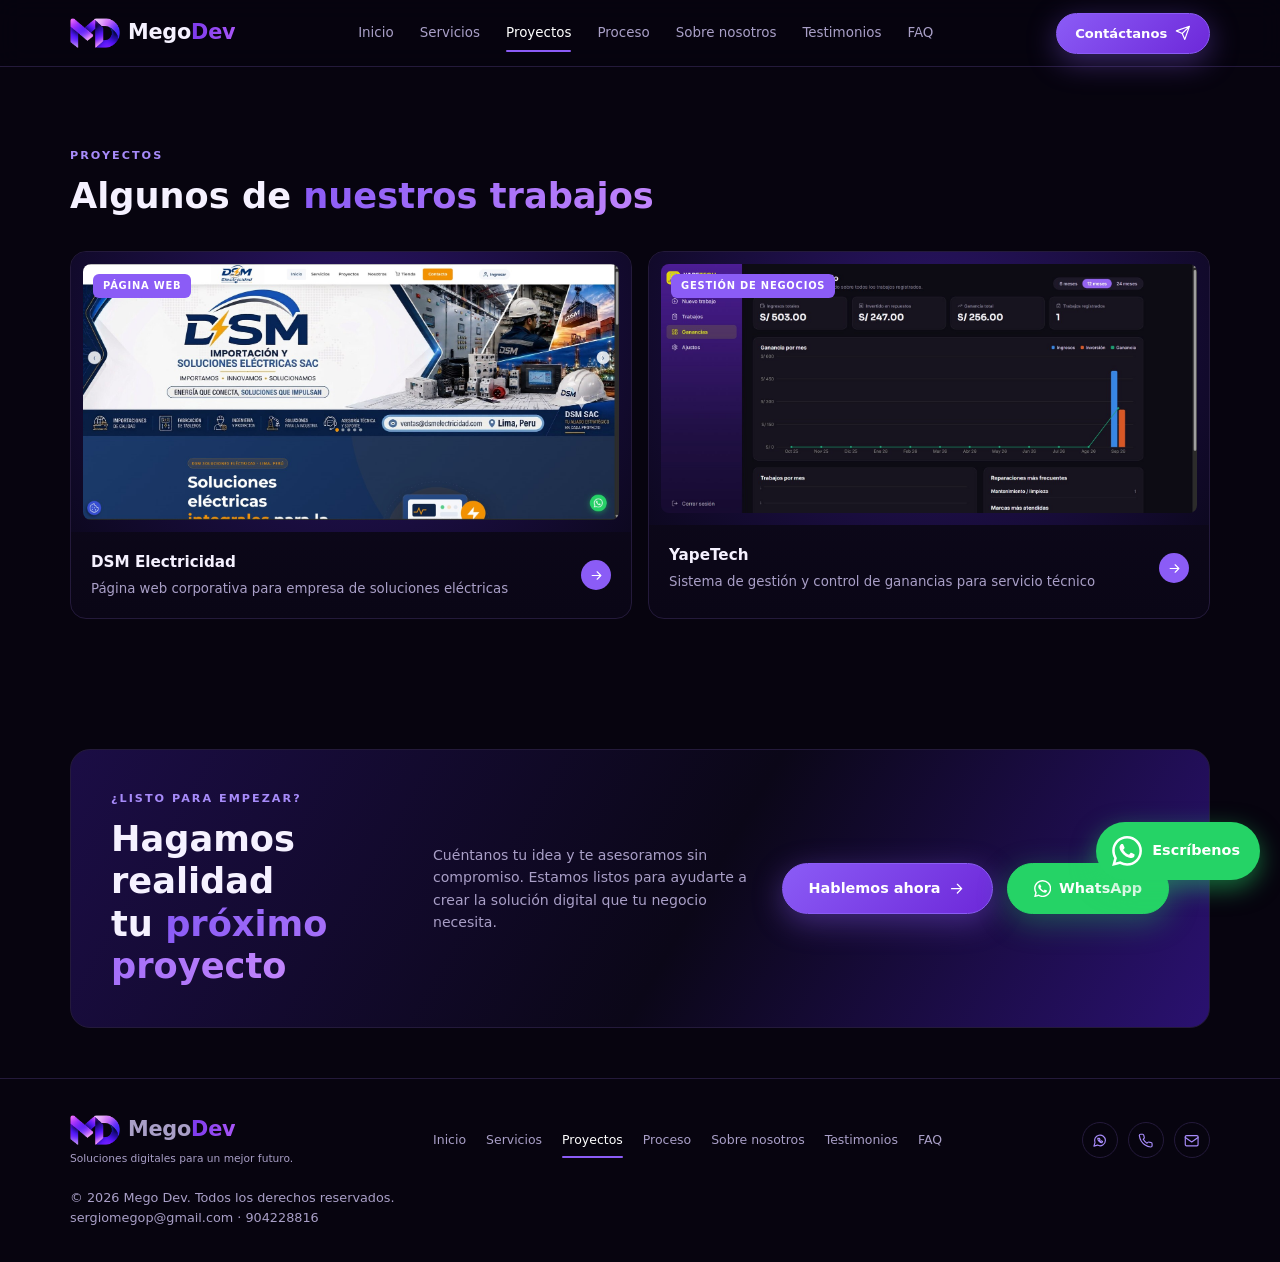
<file: proyectos/index.html>
<!DOCTYPE html>
<html lang="es"><head><meta charset="UTF-8"><meta name="viewport" content="width=device-width, initial-scale=1">
<title>Proyectos | Mego Dev</title>
<meta name="description" content="Proyectos de Mego Dev: sitios web corporativos, aplicaciones móviles y sistemas administrativos desarrollados a medida.">
<meta name="robots" content="index, follow, max-image-preview:large">
<link rel="canonical" href="https://megodev.com/proyectos/">
<link rel="icon" href="https://megodev.com/favicon.ico" sizes="any"><link rel="icon" type="image/png" sizes="48x48" href="https://megodev.com/favicon-48.png"><link rel="icon" type="image/png" sizes="192x192" href="https://megodev.com/favicon-192.png"><link rel="apple-touch-icon" href="https://megodev.com/apple-touch-icon.png">
<meta property="og:type" content="website"><meta property="og:locale" content="es_PE"><meta property="og:site_name" content="Mego Dev">
<meta property="og:title" content="Proyectos | Mego Dev">
<meta property="og:description" content="Proyectos de Mego Dev: sitios web corporativos, aplicaciones móviles y sistemas administrativos desarrollados a medida.">
<meta property="og:url" content="https://megodev.com/proyectos/">
<meta property="og:image" content="https://megodev.com/og.png"><meta property="og:image:width" content="1200"><meta property="og:image:height" content="630">
<meta name="twitter:card" content="summary_large_image">
<meta name="theme-color" content="#07040f">
<link rel="stylesheet" href="../styles.css"></head><body><svg width="0" height="0" style="position:absolute" aria-hidden="true"><defs>
<symbol id="bolt" viewBox="0 0 24 24"><path d="M13 2 3 14h9l-1 8 10-12h-9z"/></symbol>
<symbol id="shield" viewBox="0 0 24 24"><path d="M12 22s8-4 8-10V5l-8-3-8 3v7c0 6 8 10 8 10z"/></symbol>
<symbol id="users" viewBox="0 0 24 24"><circle cx="9" cy="7" r="4"/><path d="M2 21v-2a4 4 0 0 1 4-4h6a4 4 0 0 1 4 4v2M16 3.1a4 4 0 0 1 0 7.8M22 21v-2a4 4 0 0 0-3-3.9"/></symbol>
<symbol id="headset" viewBox="0 0 24 24"><path d="M3 14v-3a9 9 0 0 1 18 0v3M3 14h3v6H3zM18 14h3v6h-3zM21 20a4 4 0 0 1-4 2h-3"/></symbol>
<symbol id="globe" viewBox="0 0 24 24"><circle cx="12" cy="12" r="10"/><path d="M2 12h20M12 2a15 15 0 0 1 0 20 15 15 0 0 1 0-20"/></symbol>
<symbol id="mobile" viewBox="0 0 24 24"><rect x="7" y="2" width="10" height="20" rx="2"/><path d="M11 18h2"/></symbol>
<symbol id="cog" viewBox="0 0 24 24"><circle cx="12" cy="12" r="3.5"/><path d="M12 2v3M12 19v3M2 12h3M19 12h3M4.9 4.9 7 7M17 17l2.1 2.1M4.9 19.1 7 17M17 7l2.1-2.1"/></symbol>
<symbol id="code" viewBox="0 0 24 24"><path d="m16 18 6-6-6-6M8 6l-6 6 6 6"/></symbol>
<symbol id="doc" viewBox="0 0 24 24"><path d="M14 2H6a2 2 0 0 0-2 2v16a2 2 0 0 0 2 2h12a2 2 0 0 0 2-2V8zM14 2v6h6M9 13h6M9 17h6"/></symbol>
<symbol id="rocket" viewBox="0 0 24 24"><path d="M5 15c-1.5 1.3-2 5-2 5s3.7-.5 5-2M12 15l-3-3a22 22 0 0 1 2-4 12 12 0 0 1 11-5c0 3-1.5 8-5 11a22 22 0 0 1-4 2zM9 12H4s.5-3 2-4c1.6-1 5 0 5 0M12 15v5s3-.5 4-2c1-1.6 0-5 0-5"/></symbol>
<symbol id="check" viewBox="0 0 24 24"><circle cx="12" cy="12" r="10"/><path d="m8 12 3 3 5-6"/></symbol>
<symbol id="diamond" viewBox="0 0 24 24"><path d="M6 3h12l4 6-10 12L2 9zM2 9h20M9 3l3 6 3-6M12 21 9 9M12 21l3-12"/></symbol>
<symbol id="chart" viewBox="0 0 24 24"><path d="M4 20V11M10 20V4M16 20v-8M22 20H2"/></symbol>
<symbol id="clock" viewBox="0 0 24 24"><circle cx="12" cy="12" r="10"/><path d="M12 6v6l4 2"/></symbol>
<symbol id="arrow" viewBox="0 0 24 24"><path d="M5 12h14M13 6l6 6-6 6"/></symbol>
<symbol id="plane" viewBox="0 0 24 24"><path d="m22 2-7 20-4-9-9-4zM22 2 11 13"/></symbol>
<symbol id="mail" viewBox="0 0 24 24"><rect x="2" y="4" width="20" height="16" rx="2"/><path d="m22 7-10 7L2 7"/></symbol>
<symbol id="phone" viewBox="0 0 24 24"><path d="M22 16.9v3a2 2 0 0 1-2.2 2 19.8 19.8 0 0 1-8.6-3.1 19.5 19.5 0 0 1-6-6A19.8 19.8 0 0 1 2.1 4.2 2 2 0 0 1 4.1 2h3a2 2 0 0 1 2 1.7c.1 1 .4 1.9.7 2.8a2 2 0 0 1-.5 2.1L8.1 9.9a16 16 0 0 0 6 6l1.3-1.3a2 2 0 0 1 2.1-.4c.9.3 1.8.6 2.8.7a2 2 0 0 1 1.7 2z"/></symbol>
<symbol id="wa" viewBox="0 0 24 24"><path d="M21 11.5a8.4 8.4 0 0 1-12.4 7.4L3 20.5l1.7-5.4A8.5 8.5 0 1 1 21 11.5z"/><path d="M9 8.5c0 3 3.5 6.500 6.500 6.500l1-1.800-2-1-1 1a4 4 0 0 1-2-2l1-1-1-2z"/></symbol>
<symbol id="wafill" viewBox="0 0 24 24"><path d="M17.472 14.382c-.297-.149-1.758-.867-2.03-.967-.273-.099-.471-.148-.67.15-.197.297-.767.966-.94 1.164-.173.199-.347.223-.644.075-.297-.15-1.255-.463-2.39-1.475-.883-.788-1.48-1.761-1.653-2.059-.173-.297-.018-.458.13-.606.134-.133.298-.347.446-.52.149-.174.198-.298.298-.497.099-.198.05-.371-.025-.52-.075-.149-.669-1.612-.916-2.207-.242-.579-.487-.5-.669-.51-.173-.008-.371-.01-.57-.01-.198 0-.52.074-.792.372-.272.297-1.04 1.016-1.04 2.479 0 1.462 1.065 2.875 1.213 3.074.149.198 2.096 3.2 5.077 4.487.709.306 1.262.489 1.694.625.712.227 1.36.195 1.871.118.571-.085 1.758-.719 2.006-1.413.248-.694.248-1.289.173-1.413-.074-.124-.272-.198-.57-.347m-5.421 7.403h-.004a9.87 9.87 0 01-5.031-1.378l-.361-.214-3.741.982.998-3.648-.235-.374a9.86 9.86 0 01-1.51-5.26c.001-5.45 4.436-9.884 9.888-9.884 2.64 0 5.122 1.03 6.988 2.898a9.825 9.825 0 012.893 6.994c-.003 5.45-4.437 9.884-9.885 9.884m8.413-18.297A11.815 11.815 0 0012.05 0C5.495 0 .16 5.335.157 11.892c0 2.096.547 4.142 1.588 5.945L.057 24l6.305-1.654a11.882 11.882 0 005.683 1.448h.005c6.554 0 11.89-5.335 11.893-11.893a11.821 11.821 0 00-3.48-8.413z"/></symbol>
<symbol id="plus" viewBox="0 0 24 24"><path d="M12 5v14M5 12h14"/></symbol>
<symbol id="pin" viewBox="0 0 24 24"><path d="M20 10c0 6-8 12-8 12S4 16 4 10a8 8 0 0 1 16 0z"/><circle cx="12" cy="10" r="3"/></symbol>
</defs></svg>
<header class="nav"><div class="container nav-inner">
<a href="../inicio/" class="logo" aria-label="Mego Dev - Inicio"><img src="../logo-mark.png" alt="" width="50" height="30" class="logo-img"><b>Mego<span>Dev</span></b></a>
<nav id="menu"><a href="../inicio/">Inicio</a><a href="../servicios/">Servicios</a><a href="../proyectos/" class="active">Proyectos</a><a href="../proceso/">Proceso</a><a href="../sobre-nosotros/">Sobre nosotros</a><a href="../testimonios/">Testimonios</a><a href="../faq/">FAQ</a></nav>
<a href="../contacto/" class="btn btn-sm hide-m">Contáctanos <svg class="i " aria-hidden="true"><use href="#plane"/></svg></a>
<button class="burger" aria-label="Menú" onclick="document.getElementById('menu').classList.toggle('open')">☰</button>
</div></header>
<main>
<section class="section"><div class="container"><div class="head"><div><p class="eyebrow">PROYECTOS</p><h1 class="h2">Algunos de <span class="grad">nuestros trabajos</span></h1></div></div>
<div class="grid2 pj"><article class="work"><div class="thumb shot"><img src="../img/proyecto-dsm.jpg" alt="Página web de DSM Electricidad, empresa de soluciones eléctricas en Lima, desarrollada por Mego Dev" width="1600" height="764" loading="lazy"><em class="tag">PÁGINA WEB</em></div><div class="cap"><div><h3>DSM Electricidad</h3><small>Página web corporativa para empresa de soluciones eléctricas</small></div><span><svg class="i " aria-hidden="true"><use href="#arrow"/></svg></span></div></article><article class="work"><div class="thumb shot"><img src="../img/proyecto-yapetech.jpg" alt="Sistema de gestión de negocios YapeTech con panel de ganancias, trabajos e ingresos, desarrollado por Mego Dev" width="1600" height="745" loading="lazy"><em class="tag">GESTIÓN DE NEGOCIOS</em></div><div class="cap"><div><h3>YapeTech</h3><small>Sistema de gestión y control de ganancias para servicio técnico</small></div><span><svg class="i " aria-hidden="true"><use href="#arrow"/></svg></span></div></article></div></div></section>
<section class="section tight"><div class="container"><div class="cta-box"><div><p class="eyebrow">¿LISTO PARA EMPEZAR?</p><h2>Hagamos realidad <br>tu <span class="grad">próximo proyecto</span></h2></div><p class="sub">Cuéntanos tu idea y te asesoramos sin compromiso. Estamos listos para ayudarte a crear la solución digital que tu negocio necesita.</p><div class="cta"><a href="../contacto/" class="btn ">Hablemos ahora <svg class="i " aria-hidden="true"><use href="#arrow"/></svg></a><a href="https://wa.me/51904228816?text=Hola%20Mego%20Dev%2C%20quiero%20una%20cotizaci%C3%B3n." class="btn wa" target="_blank" rel="noopener"><svg class="i fill" aria-hidden="true"><use href="#wafill"/></svg> WhatsApp</a></div></div></div></section>
</main>
<footer><div class="container foot">
<div><a href="../inicio/" class="logo" aria-label="Mego Dev - Inicio"><img src="../logo-mark.png" alt="" width="50" height="30" class="logo-img"><b>Mego<span>Dev</span></b></a><small>Soluciones digitales para un mejor futuro.</small></div>
<nav><a href="../inicio/">Inicio</a><a href="../servicios/">Servicios</a><a href="../proyectos/" class="active">Proyectos</a><a href="../proceso/">Proceso</a><a href="../sobre-nosotros/">Sobre nosotros</a><a href="../testimonios/">Testimonios</a><a href="../faq/">FAQ</a></nav>
<div class="social"><a href="https://wa.me/51904228816" target="_blank" rel="noopener" aria-label="WhatsApp"><svg class="i " aria-hidden="true"><use href="#wa"/></svg></a><a href="tel:+51904228816" aria-label="Llamar"><svg class="i " aria-hidden="true"><use href="#phone"/></svg></a><a href="mailto:sergiomegop@gmail.com" aria-label="Correo"><svg class="i " aria-hidden="true"><use href="#mail"/></svg></a></div>
<p>© <span id="y"></span> Mego Dev. Todos los derechos reservados.<br>sergiomegop@gmail.com · 904228816</p></div></footer>
<a class="fab" href="https://wa.me/51904228816?text=Hola%20Mego%20Dev%2C%20quiero%20una%20cotizaci%C3%B3n." target="_blank" rel="noopener" aria-label="Escríbenos por WhatsApp"><svg class="i fill" aria-hidden="true"><use href="#wafill"/></svg><span>Escríbenos</span></a>
<script src="../script.js"></script></body></html>
</file>
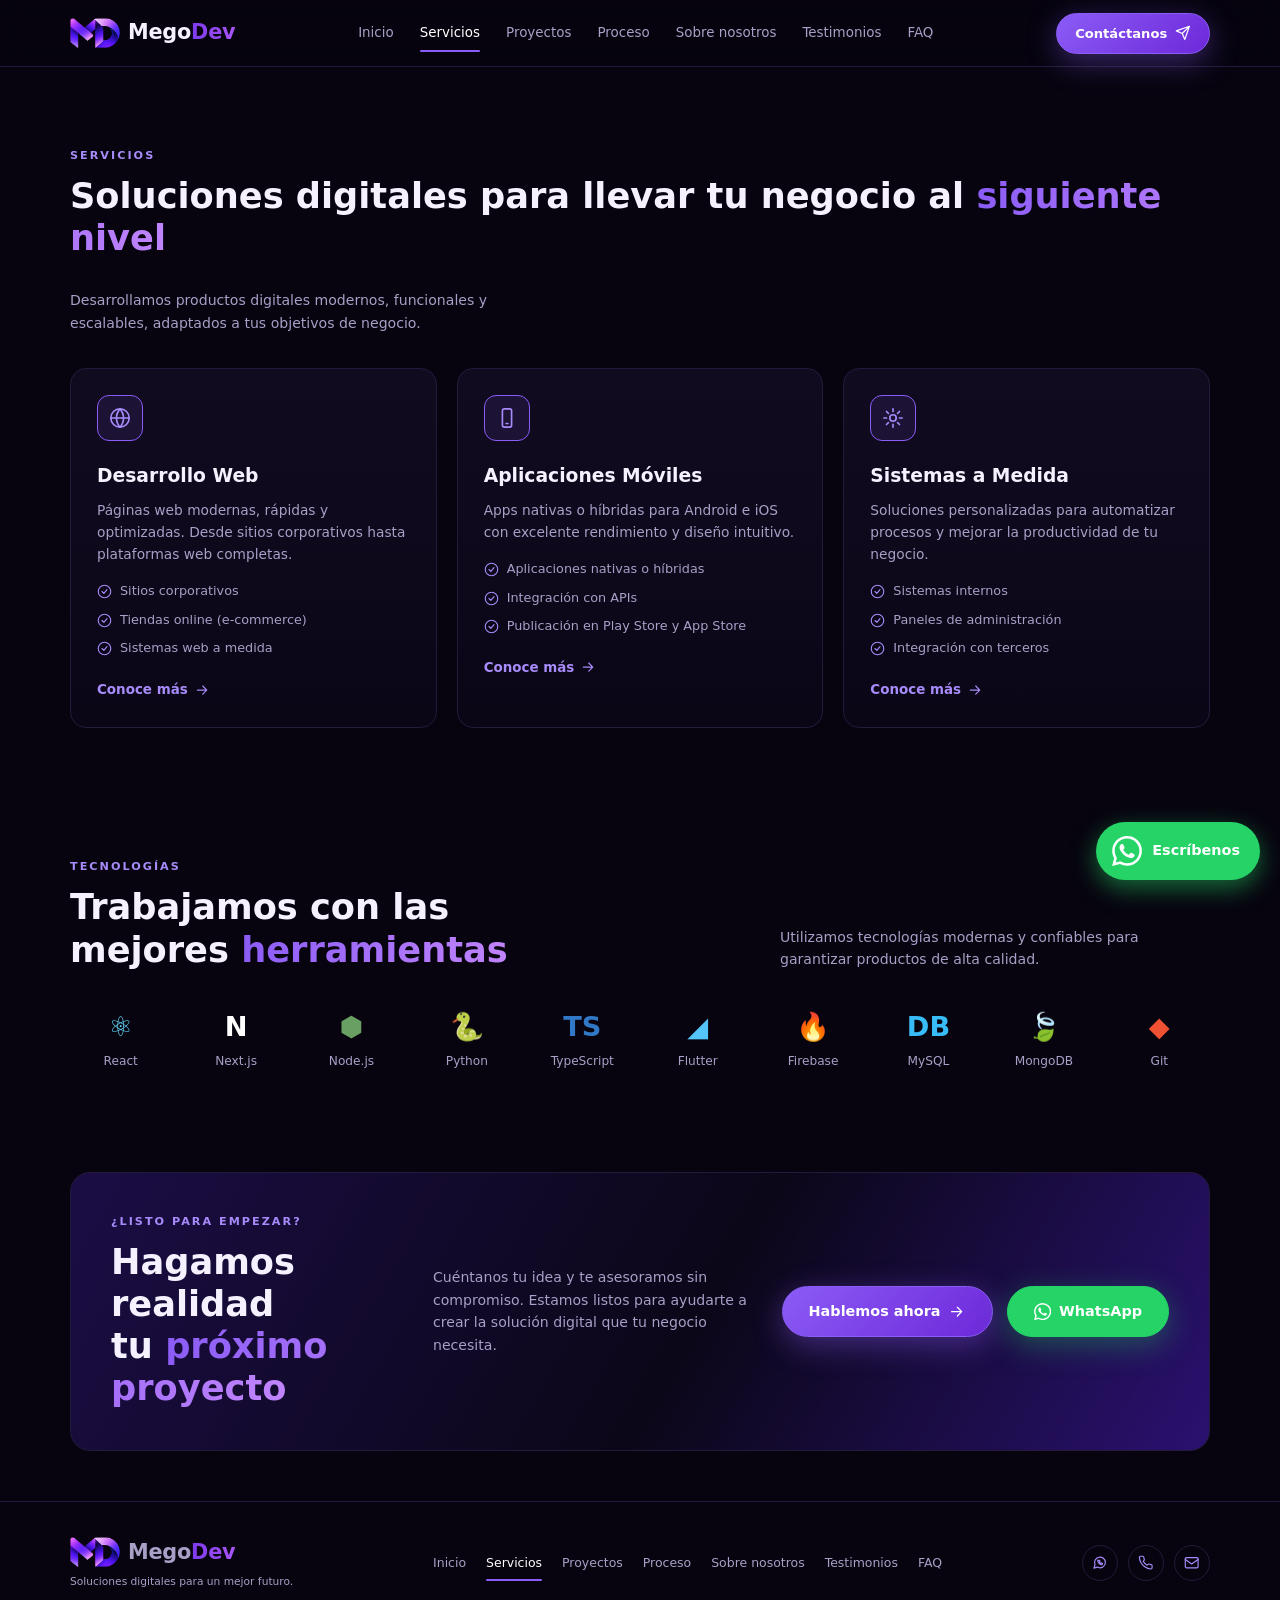
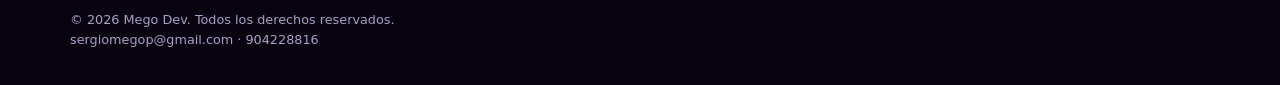
<file: servicios/index.html>
<!DOCTYPE html>
<html lang="es"><head><meta charset="UTF-8"><meta name="viewport" content="width=device-width, initial-scale=1">
<title>Servicios | Mego Dev</title>
<meta name="description" content="Servicios de Mego Dev: desarrollo web, tiendas online, aplicaciones móviles para Android e iOS y sistemas a medida para tu negocio.">
<meta name="robots" content="index, follow, max-image-preview:large">
<link rel="canonical" href="https://megodev.com/servicios/">
<link rel="icon" href="https://megodev.com/favicon.ico" sizes="any"><link rel="icon" type="image/png" sizes="48x48" href="https://megodev.com/favicon-48.png"><link rel="icon" type="image/png" sizes="192x192" href="https://megodev.com/favicon-192.png"><link rel="apple-touch-icon" href="https://megodev.com/apple-touch-icon.png">
<meta property="og:type" content="website"><meta property="og:locale" content="es_PE"><meta property="og:site_name" content="Mego Dev">
<meta property="og:title" content="Servicios | Mego Dev">
<meta property="og:description" content="Servicios de Mego Dev: desarrollo web, tiendas online, aplicaciones móviles para Android e iOS y sistemas a medida para tu negocio.">
<meta property="og:url" content="https://megodev.com/servicios/">
<meta property="og:image" content="https://megodev.com/og.png"><meta property="og:image:width" content="1200"><meta property="og:image:height" content="630">
<meta name="twitter:card" content="summary_large_image">
<meta name="theme-color" content="#07040f">
<link rel="stylesheet" href="../styles.css"></head><body><svg width="0" height="0" style="position:absolute" aria-hidden="true"><defs>
<symbol id="bolt" viewBox="0 0 24 24"><path d="M13 2 3 14h9l-1 8 10-12h-9z"/></symbol>
<symbol id="shield" viewBox="0 0 24 24"><path d="M12 22s8-4 8-10V5l-8-3-8 3v7c0 6 8 10 8 10z"/></symbol>
<symbol id="users" viewBox="0 0 24 24"><circle cx="9" cy="7" r="4"/><path d="M2 21v-2a4 4 0 0 1 4-4h6a4 4 0 0 1 4 4v2M16 3.1a4 4 0 0 1 0 7.8M22 21v-2a4 4 0 0 0-3-3.9"/></symbol>
<symbol id="headset" viewBox="0 0 24 24"><path d="M3 14v-3a9 9 0 0 1 18 0v3M3 14h3v6H3zM18 14h3v6h-3zM21 20a4 4 0 0 1-4 2h-3"/></symbol>
<symbol id="globe" viewBox="0 0 24 24"><circle cx="12" cy="12" r="10"/><path d="M2 12h20M12 2a15 15 0 0 1 0 20 15 15 0 0 1 0-20"/></symbol>
<symbol id="mobile" viewBox="0 0 24 24"><rect x="7" y="2" width="10" height="20" rx="2"/><path d="M11 18h2"/></symbol>
<symbol id="cog" viewBox="0 0 24 24"><circle cx="12" cy="12" r="3.5"/><path d="M12 2v3M12 19v3M2 12h3M19 12h3M4.9 4.9 7 7M17 17l2.1 2.1M4.9 19.1 7 17M17 7l2.1-2.1"/></symbol>
<symbol id="code" viewBox="0 0 24 24"><path d="m16 18 6-6-6-6M8 6l-6 6 6 6"/></symbol>
<symbol id="doc" viewBox="0 0 24 24"><path d="M14 2H6a2 2 0 0 0-2 2v16a2 2 0 0 0 2 2h12a2 2 0 0 0 2-2V8zM14 2v6h6M9 13h6M9 17h6"/></symbol>
<symbol id="rocket" viewBox="0 0 24 24"><path d="M5 15c-1.5 1.3-2 5-2 5s3.7-.5 5-2M12 15l-3-3a22 22 0 0 1 2-4 12 12 0 0 1 11-5c0 3-1.5 8-5 11a22 22 0 0 1-4 2zM9 12H4s.5-3 2-4c1.6-1 5 0 5 0M12 15v5s3-.5 4-2c1-1.6 0-5 0-5"/></symbol>
<symbol id="check" viewBox="0 0 24 24"><circle cx="12" cy="12" r="10"/><path d="m8 12 3 3 5-6"/></symbol>
<symbol id="diamond" viewBox="0 0 24 24"><path d="M6 3h12l4 6-10 12L2 9zM2 9h20M9 3l3 6 3-6M12 21 9 9M12 21l3-12"/></symbol>
<symbol id="chart" viewBox="0 0 24 24"><path d="M4 20V11M10 20V4M16 20v-8M22 20H2"/></symbol>
<symbol id="clock" viewBox="0 0 24 24"><circle cx="12" cy="12" r="10"/><path d="M12 6v6l4 2"/></symbol>
<symbol id="arrow" viewBox="0 0 24 24"><path d="M5 12h14M13 6l6 6-6 6"/></symbol>
<symbol id="plane" viewBox="0 0 24 24"><path d="m22 2-7 20-4-9-9-4zM22 2 11 13"/></symbol>
<symbol id="mail" viewBox="0 0 24 24"><rect x="2" y="4" width="20" height="16" rx="2"/><path d="m22 7-10 7L2 7"/></symbol>
<symbol id="phone" viewBox="0 0 24 24"><path d="M22 16.9v3a2 2 0 0 1-2.2 2 19.8 19.8 0 0 1-8.6-3.1 19.5 19.5 0 0 1-6-6A19.8 19.8 0 0 1 2.1 4.2 2 2 0 0 1 4.1 2h3a2 2 0 0 1 2 1.7c.1 1 .4 1.9.7 2.8a2 2 0 0 1-.5 2.1L8.1 9.9a16 16 0 0 0 6 6l1.3-1.3a2 2 0 0 1 2.1-.4c.9.3 1.8.6 2.8.7a2 2 0 0 1 1.7 2z"/></symbol>
<symbol id="wa" viewBox="0 0 24 24"><path d="M21 11.5a8.4 8.4 0 0 1-12.4 7.4L3 20.5l1.7-5.4A8.5 8.5 0 1 1 21 11.5z"/><path d="M9 8.5c0 3 3.5 6.500 6.500 6.500l1-1.800-2-1-1 1a4 4 0 0 1-2-2l1-1-1-2z"/></symbol>
<symbol id="wafill" viewBox="0 0 24 24"><path d="M17.472 14.382c-.297-.149-1.758-.867-2.03-.967-.273-.099-.471-.148-.67.15-.197.297-.767.966-.94 1.164-.173.199-.347.223-.644.075-.297-.15-1.255-.463-2.39-1.475-.883-.788-1.48-1.761-1.653-2.059-.173-.297-.018-.458.13-.606.134-.133.298-.347.446-.52.149-.174.198-.298.298-.497.099-.198.05-.371-.025-.52-.075-.149-.669-1.612-.916-2.207-.242-.579-.487-.5-.669-.51-.173-.008-.371-.01-.57-.01-.198 0-.52.074-.792.372-.272.297-1.04 1.016-1.04 2.479 0 1.462 1.065 2.875 1.213 3.074.149.198 2.096 3.2 5.077 4.487.709.306 1.262.489 1.694.625.712.227 1.36.195 1.871.118.571-.085 1.758-.719 2.006-1.413.248-.694.248-1.289.173-1.413-.074-.124-.272-.198-.57-.347m-5.421 7.403h-.004a9.87 9.87 0 01-5.031-1.378l-.361-.214-3.741.982.998-3.648-.235-.374a9.86 9.86 0 01-1.51-5.26c.001-5.45 4.436-9.884 9.888-9.884 2.64 0 5.122 1.03 6.988 2.898a9.825 9.825 0 012.893 6.994c-.003 5.45-4.437 9.884-9.885 9.884m8.413-18.297A11.815 11.815 0 0012.05 0C5.495 0 .16 5.335.157 11.892c0 2.096.547 4.142 1.588 5.945L.057 24l6.305-1.654a11.882 11.882 0 005.683 1.448h.005c6.554 0 11.89-5.335 11.893-11.893a11.821 11.821 0 00-3.48-8.413z"/></symbol>
<symbol id="plus" viewBox="0 0 24 24"><path d="M12 5v14M5 12h14"/></symbol>
<symbol id="pin" viewBox="0 0 24 24"><path d="M20 10c0 6-8 12-8 12S4 16 4 10a8 8 0 0 1 16 0z"/><circle cx="12" cy="10" r="3"/></symbol>
</defs></svg>
<header class="nav"><div class="container nav-inner">
<a href="../inicio/" class="logo" aria-label="Mego Dev - Inicio"><img src="../logo-mark.png" alt="" width="50" height="30" class="logo-img"><b>Mego<span>Dev</span></b></a>
<nav id="menu"><a href="../inicio/">Inicio</a><a href="../servicios/" class="active">Servicios</a><a href="../proyectos/">Proyectos</a><a href="../proceso/">Proceso</a><a href="../sobre-nosotros/">Sobre nosotros</a><a href="../testimonios/">Testimonios</a><a href="../faq/">FAQ</a></nav>
<a href="../contacto/" class="btn btn-sm hide-m">Contáctanos <svg class="i " aria-hidden="true"><use href="#plane"/></svg></a>
<button class="burger" aria-label="Menú" onclick="document.getElementById('menu').classList.toggle('open')">☰</button>
</div></header>
<main>
<section class="section"><div class="container"><div class="head"><div><p class="eyebrow">SERVICIOS</p><h1 class="h2">Soluciones digitales para llevar tu negocio al <span class="grad">siguiente nivel</span></h1></div><p class="sub">Desarrollamos productos digitales modernos, funcionales y escalables, adaptados a tus objetivos de negocio.</p></div>
<div class="grid3"><article class="card"><div class="ico"><svg class="i " aria-hidden="true"><use href="#globe"/></svg></div><h3>Desarrollo Web</h3><p>Páginas web modernas, rápidas y optimizadas. Desde sitios corporativos hasta plataformas web completas.</p><ul class="chk"><li><svg class="i " aria-hidden="true"><use href="#check"/></svg>Sitios corporativos</li><li><svg class="i " aria-hidden="true"><use href="#check"/></svg>Tiendas online (e-commerce)</li><li><svg class="i " aria-hidden="true"><use href="#check"/></svg>Sistemas web a medida</li></ul><a href="../contacto/" class="more">Conoce más <svg class="i " aria-hidden="true"><use href="#arrow"/></svg></a></article><article class="card"><div class="ico"><svg class="i " aria-hidden="true"><use href="#mobile"/></svg></div><h3>Aplicaciones Móviles</h3><p>Apps nativas o híbridas para Android e iOS con excelente rendimiento y diseño intuitivo.</p><ul class="chk"><li><svg class="i " aria-hidden="true"><use href="#check"/></svg>Aplicaciones nativas o híbridas</li><li><svg class="i " aria-hidden="true"><use href="#check"/></svg>Integración con APIs</li><li><svg class="i " aria-hidden="true"><use href="#check"/></svg>Publicación en Play Store y App Store</li></ul><a href="../contacto/" class="more">Conoce más <svg class="i " aria-hidden="true"><use href="#arrow"/></svg></a></article><article class="card"><div class="ico"><svg class="i " aria-hidden="true"><use href="#cog"/></svg></div><h3>Sistemas a Medida</h3><p>Soluciones personalizadas para automatizar procesos y mejorar la productividad de tu negocio.</p><ul class="chk"><li><svg class="i " aria-hidden="true"><use href="#check"/></svg>Sistemas internos</li><li><svg class="i " aria-hidden="true"><use href="#check"/></svg>Paneles de administración</li><li><svg class="i " aria-hidden="true"><use href="#check"/></svg>Integración con terceros</li></ul><a href="../contacto/" class="more">Conoce más <svg class="i " aria-hidden="true"><use href="#arrow"/></svg></a></article></div></div></section>
<section class="section tight"><div class="container"><div class="head"><div><p class="eyebrow">TECNOLOGÍAS</p><h2>Trabajamos con las <br>mejores <span class="grad">herramientas</span></h2></div><p class="sub">Utilizamos tecnologías modernas y confiables para garantizar productos de alta calidad.</p></div>
<div class="tech"><div><b style="color:#61dafb">⚛</b>React</div><div><b style="color:#fff">N</b>Next.js</div><div><b style="color:#68a063">⬢</b>Node.js</div><div><b style="color:#ffd43b">🐍</b>Python</div><div><b style="color:#3178c6">TS</b>TypeScript</div><div><b style="color:#54c5f8">◢</b>Flutter</div><div><b style="color:#ffa611">🔥</b>Firebase</div><div><b style="color:#38bdf8">DB</b>MySQL</div><div><b style="color:#47a248">🍃</b>MongoDB</div><div><b style="color:#f05133">◆</b>Git</div></div></div></section>
<section class="section tight"><div class="container"><div class="cta-box"><div><p class="eyebrow">¿LISTO PARA EMPEZAR?</p><h2>Hagamos realidad <br>tu <span class="grad">próximo proyecto</span></h2></div><p class="sub">Cuéntanos tu idea y te asesoramos sin compromiso. Estamos listos para ayudarte a crear la solución digital que tu negocio necesita.</p><div class="cta"><a href="../contacto/" class="btn ">Hablemos ahora <svg class="i " aria-hidden="true"><use href="#arrow"/></svg></a><a href="https://wa.me/51904228816?text=Hola%20Mego%20Dev%2C%20quiero%20una%20cotizaci%C3%B3n." class="btn wa" target="_blank" rel="noopener"><svg class="i fill" aria-hidden="true"><use href="#wafill"/></svg> WhatsApp</a></div></div></div></section>
</main>
<footer><div class="container foot">
<div><a href="../inicio/" class="logo" aria-label="Mego Dev - Inicio"><img src="../logo-mark.png" alt="" width="50" height="30" class="logo-img"><b>Mego<span>Dev</span></b></a><small>Soluciones digitales para un mejor futuro.</small></div>
<nav><a href="../inicio/">Inicio</a><a href="../servicios/" class="active">Servicios</a><a href="../proyectos/">Proyectos</a><a href="../proceso/">Proceso</a><a href="../sobre-nosotros/">Sobre nosotros</a><a href="../testimonios/">Testimonios</a><a href="../faq/">FAQ</a></nav>
<div class="social"><a href="https://wa.me/51904228816" target="_blank" rel="noopener" aria-label="WhatsApp"><svg class="i " aria-hidden="true"><use href="#wa"/></svg></a><a href="tel:+51904228816" aria-label="Llamar"><svg class="i " aria-hidden="true"><use href="#phone"/></svg></a><a href="mailto:sergiomegop@gmail.com" aria-label="Correo"><svg class="i " aria-hidden="true"><use href="#mail"/></svg></a></div>
<p>© <span id="y"></span> Mego Dev. Todos los derechos reservados.<br>sergiomegop@gmail.com · 904228816</p></div></footer>
<a class="fab" href="https://wa.me/51904228816?text=Hola%20Mego%20Dev%2C%20quiero%20una%20cotizaci%C3%B3n." target="_blank" rel="noopener" aria-label="Escríbenos por WhatsApp"><svg class="i fill" aria-hidden="true"><use href="#wafill"/></svg><span>Escríbenos</span></a>
<script src="../script.js"></script></body></html>
</file>
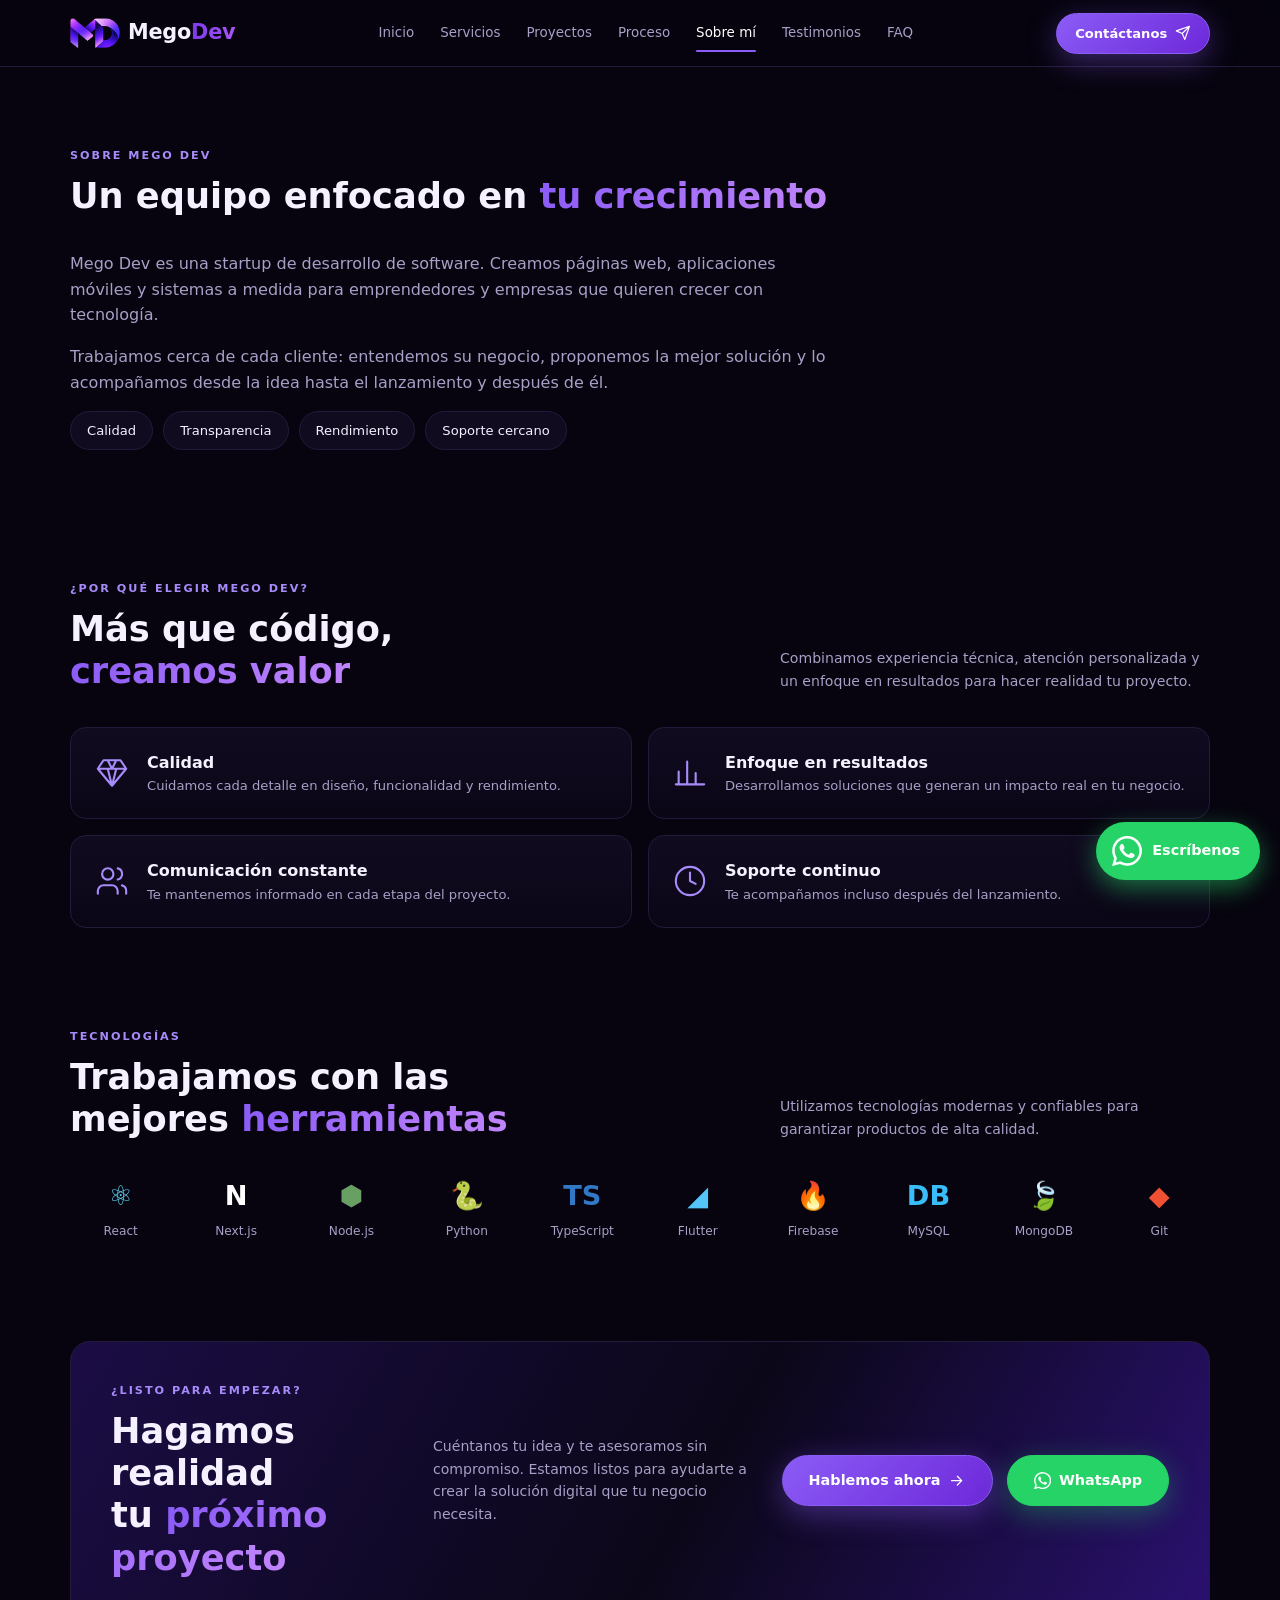
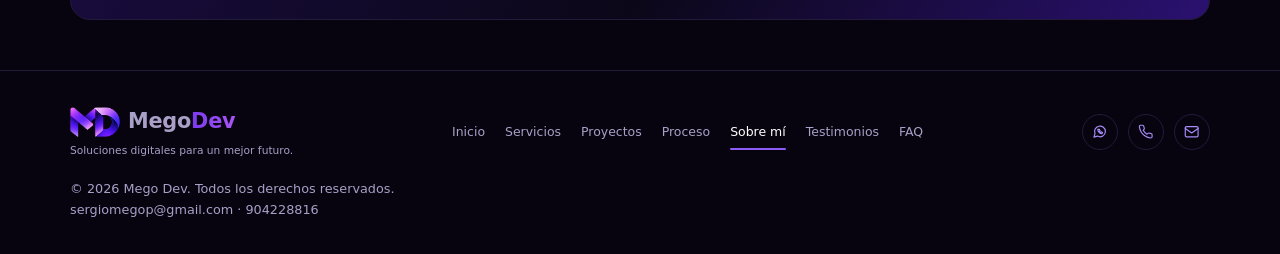
<file: sobre-mi/index.html>
<!DOCTYPE html>
<html lang="es"><head><meta charset="UTF-8"><meta name="viewport" content="width=device-width, initial-scale=1">
<title>Sobre mí | Mego Dev</title>
<meta name="description" content="Sobre Mego Dev: startup de desarrollo de software enfocada en el crecimiento de tu negocio con páginas web, apps y sistemas a medida.">
<meta name="robots" content="index, follow, max-image-preview:large">
<link rel="canonical" href="https://megodev.com/sobre-mi/">
<link rel="icon" href="https://megodev.com/favicon.ico" sizes="any"><link rel="icon" type="image/png" sizes="48x48" href="https://megodev.com/favicon-48.png"><link rel="icon" type="image/png" sizes="192x192" href="https://megodev.com/favicon-192.png"><link rel="apple-touch-icon" href="https://megodev.com/apple-touch-icon.png">
<meta property="og:type" content="website"><meta property="og:locale" content="es_PE"><meta property="og:site_name" content="Mego Dev">
<meta property="og:title" content="Sobre mí | Mego Dev">
<meta property="og:description" content="Sobre Mego Dev: startup de desarrollo de software enfocada en el crecimiento de tu negocio con páginas web, apps y sistemas a medida.">
<meta property="og:url" content="https://megodev.com/sobre-mi/">
<meta property="og:image" content="https://megodev.com/og.png"><meta property="og:image:width" content="1200"><meta property="og:image:height" content="630">
<meta name="twitter:card" content="summary_large_image">
<meta name="theme-color" content="#07040f">
<link rel="stylesheet" href="../styles.css"></head><body><svg width="0" height="0" style="position:absolute" aria-hidden="true"><defs>
<symbol id="bolt" viewBox="0 0 24 24"><path d="M13 2 3 14h9l-1 8 10-12h-9z"/></symbol>
<symbol id="shield" viewBox="0 0 24 24"><path d="M12 22s8-4 8-10V5l-8-3-8 3v7c0 6 8 10 8 10z"/></symbol>
<symbol id="users" viewBox="0 0 24 24"><circle cx="9" cy="7" r="4"/><path d="M2 21v-2a4 4 0 0 1 4-4h6a4 4 0 0 1 4 4v2M16 3.1a4 4 0 0 1 0 7.8M22 21v-2a4 4 0 0 0-3-3.9"/></symbol>
<symbol id="headset" viewBox="0 0 24 24"><path d="M3 14v-3a9 9 0 0 1 18 0v3M3 14h3v6H3zM18 14h3v6h-3zM21 20a4 4 0 0 1-4 2h-3"/></symbol>
<symbol id="globe" viewBox="0 0 24 24"><circle cx="12" cy="12" r="10"/><path d="M2 12h20M12 2a15 15 0 0 1 0 20 15 15 0 0 1 0-20"/></symbol>
<symbol id="mobile" viewBox="0 0 24 24"><rect x="7" y="2" width="10" height="20" rx="2"/><path d="M11 18h2"/></symbol>
<symbol id="cog" viewBox="0 0 24 24"><circle cx="12" cy="12" r="3.5"/><path d="M12 2v3M12 19v3M2 12h3M19 12h3M4.9 4.9 7 7M17 17l2.1 2.1M4.9 19.1 7 17M17 7l2.1-2.1"/></symbol>
<symbol id="code" viewBox="0 0 24 24"><path d="m16 18 6-6-6-6M8 6l-6 6 6 6"/></symbol>
<symbol id="doc" viewBox="0 0 24 24"><path d="M14 2H6a2 2 0 0 0-2 2v16a2 2 0 0 0 2 2h12a2 2 0 0 0 2-2V8zM14 2v6h6M9 13h6M9 17h6"/></symbol>
<symbol id="rocket" viewBox="0 0 24 24"><path d="M5 15c-1.5 1.3-2 5-2 5s3.7-.5 5-2M12 15l-3-3a22 22 0 0 1 2-4 12 12 0 0 1 11-5c0 3-1.5 8-5 11a22 22 0 0 1-4 2zM9 12H4s.5-3 2-4c1.6-1 5 0 5 0M12 15v5s3-.5 4-2c1-1.6 0-5 0-5"/></symbol>
<symbol id="check" viewBox="0 0 24 24"><circle cx="12" cy="12" r="10"/><path d="m8 12 3 3 5-6"/></symbol>
<symbol id="diamond" viewBox="0 0 24 24"><path d="M6 3h12l4 6-10 12L2 9zM2 9h20M9 3l3 6 3-6M12 21 9 9M12 21l3-12"/></symbol>
<symbol id="chart" viewBox="0 0 24 24"><path d="M4 20V11M10 20V4M16 20v-8M22 20H2"/></symbol>
<symbol id="clock" viewBox="0 0 24 24"><circle cx="12" cy="12" r="10"/><path d="M12 6v6l4 2"/></symbol>
<symbol id="arrow" viewBox="0 0 24 24"><path d="M5 12h14M13 6l6 6-6 6"/></symbol>
<symbol id="plane" viewBox="0 0 24 24"><path d="m22 2-7 20-4-9-9-4zM22 2 11 13"/></symbol>
<symbol id="mail" viewBox="0 0 24 24"><rect x="2" y="4" width="20" height="16" rx="2"/><path d="m22 7-10 7L2 7"/></symbol>
<symbol id="phone" viewBox="0 0 24 24"><path d="M22 16.9v3a2 2 0 0 1-2.2 2 19.8 19.8 0 0 1-8.6-3.1 19.5 19.5 0 0 1-6-6A19.8 19.8 0 0 1 2.1 4.2 2 2 0 0 1 4.1 2h3a2 2 0 0 1 2 1.7c.1 1 .4 1.9.7 2.8a2 2 0 0 1-.5 2.1L8.1 9.9a16 16 0 0 0 6 6l1.3-1.3a2 2 0 0 1 2.1-.4c.9.3 1.8.6 2.8.7a2 2 0 0 1 1.7 2z"/></symbol>
<symbol id="wa" viewBox="0 0 24 24"><path d="M21 11.5a8.4 8.4 0 0 1-12.4 7.4L3 20.5l1.7-5.4A8.5 8.5 0 1 1 21 11.5z"/><path d="M9 8.5c0 3 3.5 6.500 6.500 6.500l1-1.800-2-1-1 1a4 4 0 0 1-2-2l1-1-1-2z"/></symbol>
<symbol id="wafill" viewBox="0 0 24 24"><path d="M17.472 14.382c-.297-.149-1.758-.867-2.03-.967-.273-.099-.471-.148-.67.15-.197.297-.767.966-.94 1.164-.173.199-.347.223-.644.075-.297-.15-1.255-.463-2.39-1.475-.883-.788-1.48-1.761-1.653-2.059-.173-.297-.018-.458.13-.606.134-.133.298-.347.446-.52.149-.174.198-.298.298-.497.099-.198.05-.371-.025-.52-.075-.149-.669-1.612-.916-2.207-.242-.579-.487-.5-.669-.51-.173-.008-.371-.01-.57-.01-.198 0-.52.074-.792.372-.272.297-1.04 1.016-1.04 2.479 0 1.462 1.065 2.875 1.213 3.074.149.198 2.096 3.2 5.077 4.487.709.306 1.262.489 1.694.625.712.227 1.36.195 1.871.118.571-.085 1.758-.719 2.006-1.413.248-.694.248-1.289.173-1.413-.074-.124-.272-.198-.57-.347m-5.421 7.403h-.004a9.87 9.87 0 01-5.031-1.378l-.361-.214-3.741.982.998-3.648-.235-.374a9.86 9.86 0 01-1.51-5.26c.001-5.45 4.436-9.884 9.888-9.884 2.64 0 5.122 1.03 6.988 2.898a9.825 9.825 0 012.893 6.994c-.003 5.45-4.437 9.884-9.885 9.884m8.413-18.297A11.815 11.815 0 0012.05 0C5.495 0 .16 5.335.157 11.892c0 2.096.547 4.142 1.588 5.945L.057 24l6.305-1.654a11.882 11.882 0 005.683 1.448h.005c6.554 0 11.89-5.335 11.893-11.893a11.821 11.821 0 00-3.48-8.413z"/></symbol>
<symbol id="plus" viewBox="0 0 24 24"><path d="M12 5v14M5 12h14"/></symbol>
<symbol id="pin" viewBox="0 0 24 24"><path d="M20 10c0 6-8 12-8 12S4 16 4 10a8 8 0 0 1 16 0z"/><circle cx="12" cy="10" r="3"/></symbol>
</defs></svg>
<header class="nav"><div class="container nav-inner">
<a href="../inicio/" class="logo" aria-label="Mego Dev - Inicio"><img src="../logo-mark.png" alt="" width="50" height="30" class="logo-img"><b>Mego<span>Dev</span></b></a>
<nav id="menu"><a href="../inicio/">Inicio</a><a href="../servicios/">Servicios</a><a href="../proyectos/">Proyectos</a><a href="../proceso/">Proceso</a><a href="../sobre-mi/" class="active">Sobre mí</a><a href="../testimonios/">Testimonios</a><a href="../faq/">FAQ</a></nav>
<a href="../contacto/" class="btn btn-sm hide-m">Contáctanos <svg class="i " aria-hidden="true"><use href="#plane"/></svg></a>
<button class="burger" aria-label="Menú" onclick="document.getElementById('menu').classList.toggle('open')">☰</button>
</div></header>
<main>
<section class="section"><div class="container"><div class="head"><div><p class="eyebrow">SOBRE MEGO DEV</p><h1 class="h2">Un equipo enfocado en <span class="grad">tu crecimiento</span></h1></div></div>
<div class="about"><p>Mego Dev es una startup de desarrollo de software. Creamos páginas web, aplicaciones móviles y sistemas a medida para emprendedores y empresas que quieren crecer con tecnología.</p><p>Trabajamos cerca de cada cliente: entendemos su negocio, proponemos la mejor solución y lo acompañamos desde la idea hasta el lanzamiento y después de él.</p><div class="pills"><span>Calidad</span><span>Transparencia</span><span>Rendimiento</span><span>Soporte cercano</span></div></div></div></section>
<section class="section tight"><div class="container"><div class="head"><div><p class="eyebrow">¿POR QUÉ ELEGIR MEGO DEV?</p><h2>Más que código, <br><span class="grad">creamos valor</span></h2></div><p class="sub">Combinamos experiencia técnica, atención personalizada y un enfoque en resultados para hacer realidad tu proyecto.</p></div>
<div class="grid2"><div class="why-c"><svg class="i big" aria-hidden="true"><use href="#diamond"/></svg><div><b>Calidad</b><p>Cuidamos cada detalle en diseño, funcionalidad y rendimiento.</p></div></div><div class="why-c"><svg class="i big" aria-hidden="true"><use href="#chart"/></svg><div><b>Enfoque en resultados</b><p>Desarrollamos soluciones que generan un impacto real en tu negocio.</p></div></div><div class="why-c"><svg class="i big" aria-hidden="true"><use href="#users"/></svg><div><b>Comunicación constante</b><p>Te mantenemos informado en cada etapa del proyecto.</p></div></div><div class="why-c"><svg class="i big" aria-hidden="true"><use href="#clock"/></svg><div><b>Soporte continuo</b><p>Te acompañamos incluso después del lanzamiento.</p></div></div></div></div></section>
<section class="section tight"><div class="container"><div class="head"><div><p class="eyebrow">TECNOLOGÍAS</p><h2>Trabajamos con las <br>mejores <span class="grad">herramientas</span></h2></div><p class="sub">Utilizamos tecnologías modernas y confiables para garantizar productos de alta calidad.</p></div>
<div class="tech"><div><b style="color:#61dafb">⚛</b>React</div><div><b style="color:#fff">N</b>Next.js</div><div><b style="color:#68a063">⬢</b>Node.js</div><div><b style="color:#ffd43b">🐍</b>Python</div><div><b style="color:#3178c6">TS</b>TypeScript</div><div><b style="color:#54c5f8">◢</b>Flutter</div><div><b style="color:#ffa611">🔥</b>Firebase</div><div><b style="color:#38bdf8">DB</b>MySQL</div><div><b style="color:#47a248">🍃</b>MongoDB</div><div><b style="color:#f05133">◆</b>Git</div></div></div></section>
<section class="section tight"><div class="container"><div class="cta-box"><div><p class="eyebrow">¿LISTO PARA EMPEZAR?</p><h2>Hagamos realidad <br>tu <span class="grad">próximo proyecto</span></h2></div><p class="sub">Cuéntanos tu idea y te asesoramos sin compromiso. Estamos listos para ayudarte a crear la solución digital que tu negocio necesita.</p><div class="cta"><a href="../contacto/" class="btn ">Hablemos ahora <svg class="i " aria-hidden="true"><use href="#arrow"/></svg></a><a href="https://wa.me/51904228816?text=Hola%20Mego%20Dev%2C%20quiero%20una%20cotizaci%C3%B3n." class="btn wa" target="_blank" rel="noopener"><svg class="i fill" aria-hidden="true"><use href="#wafill"/></svg> WhatsApp</a></div></div></div></section>
</main>
<footer><div class="container foot">
<div><a href="../inicio/" class="logo" aria-label="Mego Dev - Inicio"><img src="../logo-mark.png" alt="" width="50" height="30" class="logo-img"><b>Mego<span>Dev</span></b></a><small>Soluciones digitales para un mejor futuro.</small></div>
<nav><a href="../inicio/">Inicio</a><a href="../servicios/">Servicios</a><a href="../proyectos/">Proyectos</a><a href="../proceso/">Proceso</a><a href="../sobre-mi/" class="active">Sobre mí</a><a href="../testimonios/">Testimonios</a><a href="../faq/">FAQ</a></nav>
<div class="social"><a href="https://wa.me/51904228816" target="_blank" rel="noopener" aria-label="WhatsApp"><svg class="i " aria-hidden="true"><use href="#wa"/></svg></a><a href="tel:+51904228816" aria-label="Llamar"><svg class="i " aria-hidden="true"><use href="#phone"/></svg></a><a href="mailto:sergiomegop@gmail.com" aria-label="Correo"><svg class="i " aria-hidden="true"><use href="#mail"/></svg></a></div>
<p>© <span id="y"></span> Mego Dev. Todos los derechos reservados.<br>sergiomegop@gmail.com · 904228816</p></div></footer>
<a class="fab" href="https://wa.me/51904228816?text=Hola%20Mego%20Dev%2C%20quiero%20una%20cotizaci%C3%B3n." target="_blank" rel="noopener" aria-label="Escríbenos por WhatsApp"><svg class="i fill" aria-hidden="true"><use href="#wafill"/></svg><span>Escríbenos</span></a>
<script src="../script.js"></script></body></html>
</file>
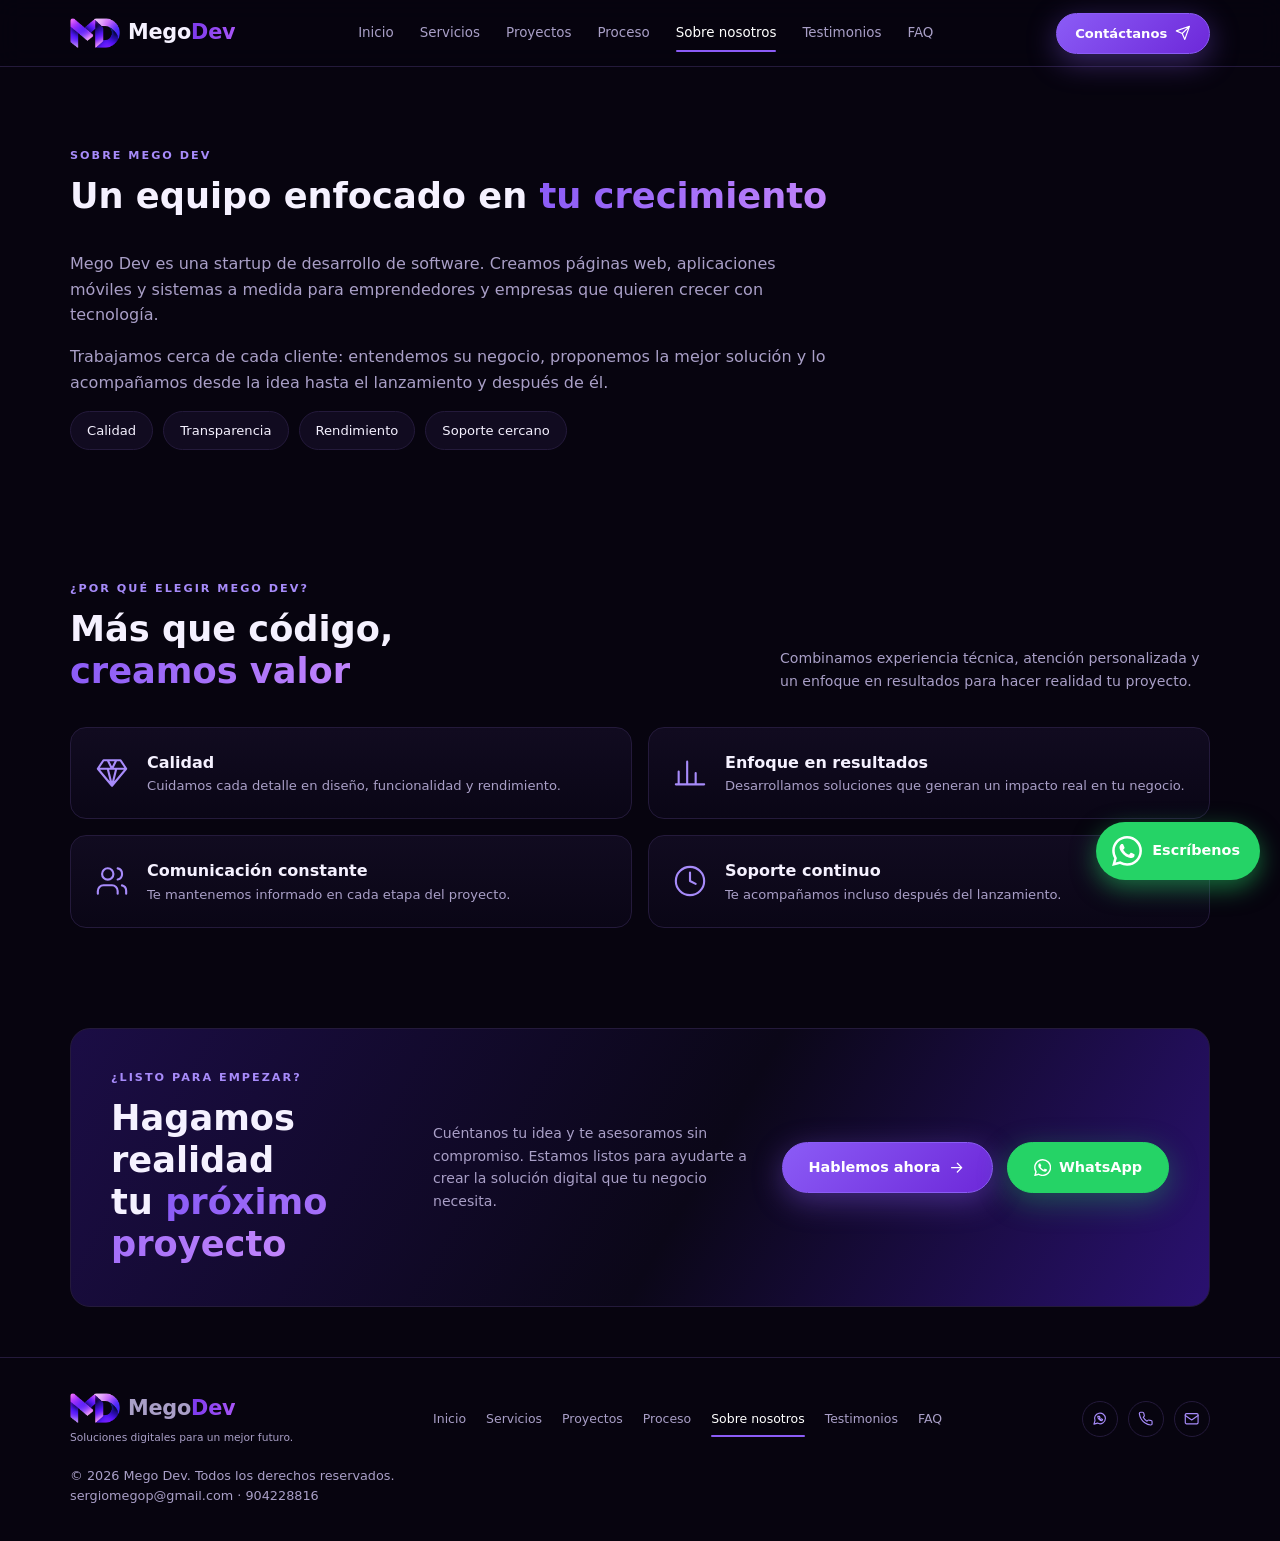
<file: sobre-nosotros/index.html>
<!DOCTYPE html>
<html lang="es"><head><meta charset="UTF-8"><meta name="viewport" content="width=device-width, initial-scale=1">
<title>Sobre nosotros | Mego Dev</title>
<meta name="description" content="Sobre Mego Dev: startup de desarrollo de software enfocada en el crecimiento de tu negocio con páginas web, apps y sistemas a medida.">
<meta name="robots" content="index, follow, max-image-preview:large">
<link rel="canonical" href="https://megodev.com/sobre-nosotros/">
<link rel="icon" href="https://megodev.com/favicon.ico" sizes="any"><link rel="icon" type="image/png" sizes="48x48" href="https://megodev.com/favicon-48.png"><link rel="icon" type="image/png" sizes="192x192" href="https://megodev.com/favicon-192.png"><link rel="apple-touch-icon" href="https://megodev.com/apple-touch-icon.png">
<meta property="og:type" content="website"><meta property="og:locale" content="es_PE"><meta property="og:site_name" content="Mego Dev">
<meta property="og:title" content="Sobre nosotros | Mego Dev">
<meta property="og:description" content="Sobre Mego Dev: startup de desarrollo de software enfocada en el crecimiento de tu negocio con páginas web, apps y sistemas a medida.">
<meta property="og:url" content="https://megodev.com/sobre-nosotros/">
<meta property="og:image" content="https://megodev.com/og.png"><meta property="og:image:width" content="1200"><meta property="og:image:height" content="630">
<meta name="twitter:card" content="summary_large_image">
<meta name="theme-color" content="#07040f">
<link rel="stylesheet" href="../styles.css"></head><body><svg width="0" height="0" style="position:absolute" aria-hidden="true"><defs>
<symbol id="bolt" viewBox="0 0 24 24"><path d="M13 2 3 14h9l-1 8 10-12h-9z"/></symbol>
<symbol id="shield" viewBox="0 0 24 24"><path d="M12 22s8-4 8-10V5l-8-3-8 3v7c0 6 8 10 8 10z"/></symbol>
<symbol id="users" viewBox="0 0 24 24"><circle cx="9" cy="7" r="4"/><path d="M2 21v-2a4 4 0 0 1 4-4h6a4 4 0 0 1 4 4v2M16 3.1a4 4 0 0 1 0 7.8M22 21v-2a4 4 0 0 0-3-3.9"/></symbol>
<symbol id="headset" viewBox="0 0 24 24"><path d="M3 14v-3a9 9 0 0 1 18 0v3M3 14h3v6H3zM18 14h3v6h-3zM21 20a4 4 0 0 1-4 2h-3"/></symbol>
<symbol id="globe" viewBox="0 0 24 24"><circle cx="12" cy="12" r="10"/><path d="M2 12h20M12 2a15 15 0 0 1 0 20 15 15 0 0 1 0-20"/></symbol>
<symbol id="mobile" viewBox="0 0 24 24"><rect x="7" y="2" width="10" height="20" rx="2"/><path d="M11 18h2"/></symbol>
<symbol id="cog" viewBox="0 0 24 24"><circle cx="12" cy="12" r="3.5"/><path d="M12 2v3M12 19v3M2 12h3M19 12h3M4.9 4.9 7 7M17 17l2.1 2.1M4.9 19.1 7 17M17 7l2.1-2.1"/></symbol>
<symbol id="code" viewBox="0 0 24 24"><path d="m16 18 6-6-6-6M8 6l-6 6 6 6"/></symbol>
<symbol id="doc" viewBox="0 0 24 24"><path d="M14 2H6a2 2 0 0 0-2 2v16a2 2 0 0 0 2 2h12a2 2 0 0 0 2-2V8zM14 2v6h6M9 13h6M9 17h6"/></symbol>
<symbol id="rocket" viewBox="0 0 24 24"><path d="M5 15c-1.5 1.3-2 5-2 5s3.7-.5 5-2M12 15l-3-3a22 22 0 0 1 2-4 12 12 0 0 1 11-5c0 3-1.5 8-5 11a22 22 0 0 1-4 2zM9 12H4s.5-3 2-4c1.6-1 5 0 5 0M12 15v5s3-.5 4-2c1-1.6 0-5 0-5"/></symbol>
<symbol id="check" viewBox="0 0 24 24"><circle cx="12" cy="12" r="10"/><path d="m8 12 3 3 5-6"/></symbol>
<symbol id="diamond" viewBox="0 0 24 24"><path d="M6 3h12l4 6-10 12L2 9zM2 9h20M9 3l3 6 3-6M12 21 9 9M12 21l3-12"/></symbol>
<symbol id="chart" viewBox="0 0 24 24"><path d="M4 20V11M10 20V4M16 20v-8M22 20H2"/></symbol>
<symbol id="clock" viewBox="0 0 24 24"><circle cx="12" cy="12" r="10"/><path d="M12 6v6l4 2"/></symbol>
<symbol id="arrow" viewBox="0 0 24 24"><path d="M5 12h14M13 6l6 6-6 6"/></symbol>
<symbol id="plane" viewBox="0 0 24 24"><path d="m22 2-7 20-4-9-9-4zM22 2 11 13"/></symbol>
<symbol id="mail" viewBox="0 0 24 24"><rect x="2" y="4" width="20" height="16" rx="2"/><path d="m22 7-10 7L2 7"/></symbol>
<symbol id="phone" viewBox="0 0 24 24"><path d="M22 16.9v3a2 2 0 0 1-2.2 2 19.8 19.8 0 0 1-8.6-3.1 19.5 19.5 0 0 1-6-6A19.8 19.8 0 0 1 2.1 4.2 2 2 0 0 1 4.1 2h3a2 2 0 0 1 2 1.7c.1 1 .4 1.9.7 2.8a2 2 0 0 1-.5 2.1L8.1 9.9a16 16 0 0 0 6 6l1.3-1.3a2 2 0 0 1 2.1-.4c.9.3 1.8.6 2.8.7a2 2 0 0 1 1.7 2z"/></symbol>
<symbol id="wa" viewBox="0 0 24 24"><path d="M21 11.5a8.4 8.4 0 0 1-12.4 7.4L3 20.5l1.7-5.4A8.5 8.5 0 1 1 21 11.5z"/><path d="M9 8.5c0 3 3.5 6.500 6.500 6.500l1-1.800-2-1-1 1a4 4 0 0 1-2-2l1-1-1-2z"/></symbol>
<symbol id="wafill" viewBox="0 0 24 24"><path d="M17.472 14.382c-.297-.149-1.758-.867-2.03-.967-.273-.099-.471-.148-.67.15-.197.297-.767.966-.94 1.164-.173.199-.347.223-.644.075-.297-.15-1.255-.463-2.39-1.475-.883-.788-1.48-1.761-1.653-2.059-.173-.297-.018-.458.13-.606.134-.133.298-.347.446-.52.149-.174.198-.298.298-.497.099-.198.05-.371-.025-.52-.075-.149-.669-1.612-.916-2.207-.242-.579-.487-.5-.669-.51-.173-.008-.371-.01-.57-.01-.198 0-.52.074-.792.372-.272.297-1.04 1.016-1.04 2.479 0 1.462 1.065 2.875 1.213 3.074.149.198 2.096 3.2 5.077 4.487.709.306 1.262.489 1.694.625.712.227 1.36.195 1.871.118.571-.085 1.758-.719 2.006-1.413.248-.694.248-1.289.173-1.413-.074-.124-.272-.198-.57-.347m-5.421 7.403h-.004a9.87 9.87 0 01-5.031-1.378l-.361-.214-3.741.982.998-3.648-.235-.374a9.86 9.86 0 01-1.51-5.26c.001-5.45 4.436-9.884 9.888-9.884 2.64 0 5.122 1.03 6.988 2.898a9.825 9.825 0 012.893 6.994c-.003 5.45-4.437 9.884-9.885 9.884m8.413-18.297A11.815 11.815 0 0012.05 0C5.495 0 .16 5.335.157 11.892c0 2.096.547 4.142 1.588 5.945L.057 24l6.305-1.654a11.882 11.882 0 005.683 1.448h.005c6.554 0 11.89-5.335 11.893-11.893a11.821 11.821 0 00-3.48-8.413z"/></symbol>
<symbol id="plus" viewBox="0 0 24 24"><path d="M12 5v14M5 12h14"/></symbol>
<symbol id="pin" viewBox="0 0 24 24"><path d="M20 10c0 6-8 12-8 12S4 16 4 10a8 8 0 0 1 16 0z"/><circle cx="12" cy="10" r="3"/></symbol>
</defs></svg>
<header class="nav"><div class="container nav-inner">
<a href="../inicio/" class="logo" aria-label="Mego Dev - Inicio"><img src="../logo-mark.png" alt="" width="50" height="30" class="logo-img"><b>Mego<span>Dev</span></b></a>
<nav id="menu"><a href="../inicio/">Inicio</a><a href="../servicios/">Servicios</a><a href="../proyectos/">Proyectos</a><a href="../proceso/">Proceso</a><a href="../sobre-nosotros/" class="active">Sobre nosotros</a><a href="../testimonios/">Testimonios</a><a href="../faq/">FAQ</a></nav>
<a href="../contacto/" class="btn btn-sm hide-m">Contáctanos <svg class="i " aria-hidden="true"><use href="#plane"/></svg></a>
<button class="burger" aria-label="Menú" onclick="document.getElementById('menu').classList.toggle('open')">☰</button>
</div></header>
<main>
<section class="section"><div class="container"><div class="head"><div><p class="eyebrow">SOBRE MEGO DEV</p><h1 class="h2">Un equipo enfocado en <span class="grad">tu crecimiento</span></h1></div></div>
<div class="about"><p>Mego Dev es una startup de desarrollo de software. Creamos páginas web, aplicaciones móviles y sistemas a medida para emprendedores y empresas que quieren crecer con tecnología.</p><p>Trabajamos cerca de cada cliente: entendemos su negocio, proponemos la mejor solución y lo acompañamos desde la idea hasta el lanzamiento y después de él.</p><div class="pills"><span>Calidad</span><span>Transparencia</span><span>Rendimiento</span><span>Soporte cercano</span></div></div></div></section>
<section class="section tight"><div class="container"><div class="head"><div><p class="eyebrow">¿POR QUÉ ELEGIR MEGO DEV?</p><h2>Más que código, <br><span class="grad">creamos valor</span></h2></div><p class="sub">Combinamos experiencia técnica, atención personalizada y un enfoque en resultados para hacer realidad tu proyecto.</p></div>
<div class="grid2"><div class="why-c"><svg class="i big" aria-hidden="true"><use href="#diamond"/></svg><div><b>Calidad</b><p>Cuidamos cada detalle en diseño, funcionalidad y rendimiento.</p></div></div><div class="why-c"><svg class="i big" aria-hidden="true"><use href="#chart"/></svg><div><b>Enfoque en resultados</b><p>Desarrollamos soluciones que generan un impacto real en tu negocio.</p></div></div><div class="why-c"><svg class="i big" aria-hidden="true"><use href="#users"/></svg><div><b>Comunicación constante</b><p>Te mantenemos informado en cada etapa del proyecto.</p></div></div><div class="why-c"><svg class="i big" aria-hidden="true"><use href="#clock"/></svg><div><b>Soporte continuo</b><p>Te acompañamos incluso después del lanzamiento.</p></div></div></div></div></section>
<section class="section tight"><div class="container"><div class="cta-box"><div><p class="eyebrow">¿LISTO PARA EMPEZAR?</p><h2>Hagamos realidad <br>tu <span class="grad">próximo proyecto</span></h2></div><p class="sub">Cuéntanos tu idea y te asesoramos sin compromiso. Estamos listos para ayudarte a crear la solución digital que tu negocio necesita.</p><div class="cta"><a href="../contacto/" class="btn ">Hablemos ahora <svg class="i " aria-hidden="true"><use href="#arrow"/></svg></a><a href="https://wa.me/51904228816?text=Hola%20Mego%20Dev%2C%20quiero%20una%20cotizaci%C3%B3n." class="btn wa" target="_blank" rel="noopener"><svg class="i fill" aria-hidden="true"><use href="#wafill"/></svg> WhatsApp</a></div></div></div></section>
</main>
<footer><div class="container foot">
<div><a href="../inicio/" class="logo" aria-label="Mego Dev - Inicio"><img src="../logo-mark.png" alt="" width="50" height="30" class="logo-img"><b>Mego<span>Dev</span></b></a><small>Soluciones digitales para un mejor futuro.</small></div>
<nav><a href="../inicio/">Inicio</a><a href="../servicios/">Servicios</a><a href="../proyectos/">Proyectos</a><a href="../proceso/">Proceso</a><a href="../sobre-nosotros/" class="active">Sobre nosotros</a><a href="../testimonios/">Testimonios</a><a href="../faq/">FAQ</a></nav>
<div class="social"><a href="https://wa.me/51904228816" target="_blank" rel="noopener" aria-label="WhatsApp"><svg class="i " aria-hidden="true"><use href="#wa"/></svg></a><a href="tel:+51904228816" aria-label="Llamar"><svg class="i " aria-hidden="true"><use href="#phone"/></svg></a><a href="mailto:sergiomegop@gmail.com" aria-label="Correo"><svg class="i " aria-hidden="true"><use href="#mail"/></svg></a></div>
<p>© <span id="y"></span> Mego Dev. Todos los derechos reservados.<br>sergiomegop@gmail.com · 904228816</p></div></footer>
<a class="fab" href="https://wa.me/51904228816?text=Hola%20Mego%20Dev%2C%20quiero%20una%20cotizaci%C3%B3n." target="_blank" rel="noopener" aria-label="Escríbenos por WhatsApp"><svg class="i fill" aria-hidden="true"><use href="#wafill"/></svg><span>Escríbenos</span></a>
<script src="../script.js"></script></body></html>
</file>
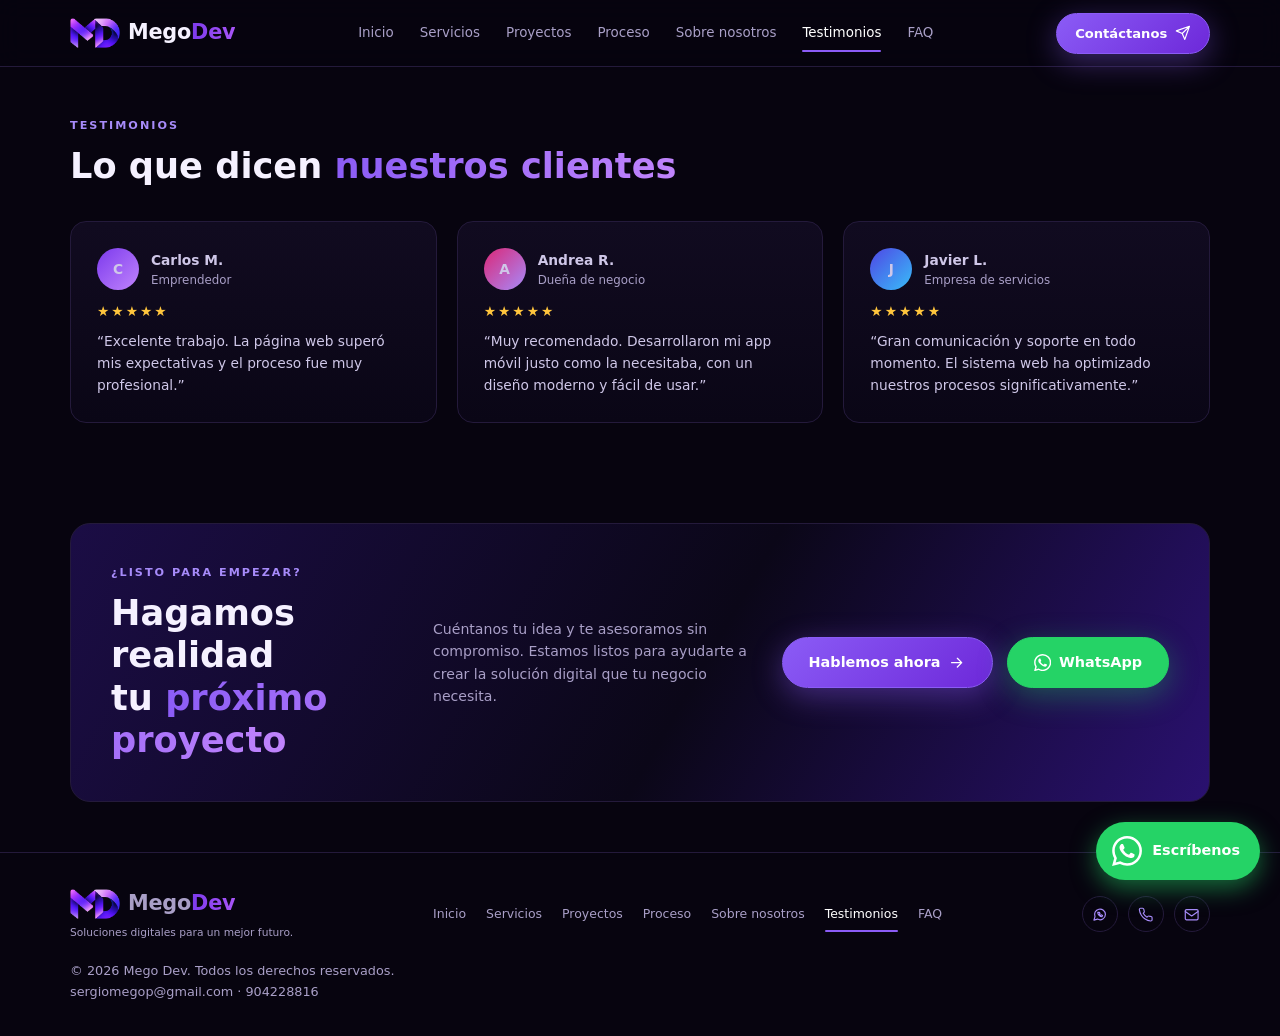
<file: testimonios/index.html>
<!DOCTYPE html>
<html lang="es"><head><meta charset="UTF-8"><meta name="viewport" content="width=device-width, initial-scale=1">
<title>Testimonios | Mego Dev</title>
<meta name="description" content="Opiniones de clientes de Mego Dev sobre sus páginas web, aplicaciones móviles y sistemas a medida.">
<meta name="robots" content="index, follow, max-image-preview:large">
<link rel="canonical" href="https://megodev.com/testimonios/">
<link rel="icon" href="https://megodev.com/favicon.ico" sizes="any"><link rel="icon" type="image/png" sizes="48x48" href="https://megodev.com/favicon-48.png"><link rel="icon" type="image/png" sizes="192x192" href="https://megodev.com/favicon-192.png"><link rel="apple-touch-icon" href="https://megodev.com/apple-touch-icon.png">
<meta property="og:type" content="website"><meta property="og:locale" content="es_PE"><meta property="og:site_name" content="Mego Dev">
<meta property="og:title" content="Testimonios | Mego Dev">
<meta property="og:description" content="Opiniones de clientes de Mego Dev sobre sus páginas web, aplicaciones móviles y sistemas a medida.">
<meta property="og:url" content="https://megodev.com/testimonios/">
<meta property="og:image" content="https://megodev.com/og.png"><meta property="og:image:width" content="1200"><meta property="og:image:height" content="630">
<meta name="twitter:card" content="summary_large_image">
<meta name="theme-color" content="#07040f">
<link rel="stylesheet" href="../styles.css"></head><body><svg width="0" height="0" style="position:absolute" aria-hidden="true"><defs>
<symbol id="bolt" viewBox="0 0 24 24"><path d="M13 2 3 14h9l-1 8 10-12h-9z"/></symbol>
<symbol id="shield" viewBox="0 0 24 24"><path d="M12 22s8-4 8-10V5l-8-3-8 3v7c0 6 8 10 8 10z"/></symbol>
<symbol id="users" viewBox="0 0 24 24"><circle cx="9" cy="7" r="4"/><path d="M2 21v-2a4 4 0 0 1 4-4h6a4 4 0 0 1 4 4v2M16 3.1a4 4 0 0 1 0 7.8M22 21v-2a4 4 0 0 0-3-3.9"/></symbol>
<symbol id="headset" viewBox="0 0 24 24"><path d="M3 14v-3a9 9 0 0 1 18 0v3M3 14h3v6H3zM18 14h3v6h-3zM21 20a4 4 0 0 1-4 2h-3"/></symbol>
<symbol id="globe" viewBox="0 0 24 24"><circle cx="12" cy="12" r="10"/><path d="M2 12h20M12 2a15 15 0 0 1 0 20 15 15 0 0 1 0-20"/></symbol>
<symbol id="mobile" viewBox="0 0 24 24"><rect x="7" y="2" width="10" height="20" rx="2"/><path d="M11 18h2"/></symbol>
<symbol id="cog" viewBox="0 0 24 24"><circle cx="12" cy="12" r="3.5"/><path d="M12 2v3M12 19v3M2 12h3M19 12h3M4.9 4.9 7 7M17 17l2.1 2.1M4.9 19.1 7 17M17 7l2.1-2.1"/></symbol>
<symbol id="code" viewBox="0 0 24 24"><path d="m16 18 6-6-6-6M8 6l-6 6 6 6"/></symbol>
<symbol id="doc" viewBox="0 0 24 24"><path d="M14 2H6a2 2 0 0 0-2 2v16a2 2 0 0 0 2 2h12a2 2 0 0 0 2-2V8zM14 2v6h6M9 13h6M9 17h6"/></symbol>
<symbol id="rocket" viewBox="0 0 24 24"><path d="M5 15c-1.5 1.3-2 5-2 5s3.7-.5 5-2M12 15l-3-3a22 22 0 0 1 2-4 12 12 0 0 1 11-5c0 3-1.5 8-5 11a22 22 0 0 1-4 2zM9 12H4s.5-3 2-4c1.6-1 5 0 5 0M12 15v5s3-.5 4-2c1-1.6 0-5 0-5"/></symbol>
<symbol id="check" viewBox="0 0 24 24"><circle cx="12" cy="12" r="10"/><path d="m8 12 3 3 5-6"/></symbol>
<symbol id="diamond" viewBox="0 0 24 24"><path d="M6 3h12l4 6-10 12L2 9zM2 9h20M9 3l3 6 3-6M12 21 9 9M12 21l3-12"/></symbol>
<symbol id="chart" viewBox="0 0 24 24"><path d="M4 20V11M10 20V4M16 20v-8M22 20H2"/></symbol>
<symbol id="clock" viewBox="0 0 24 24"><circle cx="12" cy="12" r="10"/><path d="M12 6v6l4 2"/></symbol>
<symbol id="arrow" viewBox="0 0 24 24"><path d="M5 12h14M13 6l6 6-6 6"/></symbol>
<symbol id="plane" viewBox="0 0 24 24"><path d="m22 2-7 20-4-9-9-4zM22 2 11 13"/></symbol>
<symbol id="mail" viewBox="0 0 24 24"><rect x="2" y="4" width="20" height="16" rx="2"/><path d="m22 7-10 7L2 7"/></symbol>
<symbol id="phone" viewBox="0 0 24 24"><path d="M22 16.9v3a2 2 0 0 1-2.2 2 19.8 19.8 0 0 1-8.6-3.1 19.5 19.5 0 0 1-6-6A19.8 19.8 0 0 1 2.1 4.2 2 2 0 0 1 4.1 2h3a2 2 0 0 1 2 1.7c.1 1 .4 1.9.7 2.8a2 2 0 0 1-.5 2.1L8.1 9.9a16 16 0 0 0 6 6l1.3-1.3a2 2 0 0 1 2.1-.4c.9.3 1.8.6 2.8.7a2 2 0 0 1 1.7 2z"/></symbol>
<symbol id="wa" viewBox="0 0 24 24"><path d="M21 11.5a8.4 8.4 0 0 1-12.4 7.4L3 20.5l1.7-5.4A8.5 8.5 0 1 1 21 11.5z"/><path d="M9 8.5c0 3 3.5 6.500 6.500 6.500l1-1.800-2-1-1 1a4 4 0 0 1-2-2l1-1-1-2z"/></symbol>
<symbol id="wafill" viewBox="0 0 24 24"><path d="M17.472 14.382c-.297-.149-1.758-.867-2.03-.967-.273-.099-.471-.148-.67.15-.197.297-.767.966-.94 1.164-.173.199-.347.223-.644.075-.297-.15-1.255-.463-2.39-1.475-.883-.788-1.48-1.761-1.653-2.059-.173-.297-.018-.458.13-.606.134-.133.298-.347.446-.52.149-.174.198-.298.298-.497.099-.198.05-.371-.025-.52-.075-.149-.669-1.612-.916-2.207-.242-.579-.487-.5-.669-.51-.173-.008-.371-.01-.57-.01-.198 0-.52.074-.792.372-.272.297-1.04 1.016-1.04 2.479 0 1.462 1.065 2.875 1.213 3.074.149.198 2.096 3.2 5.077 4.487.709.306 1.262.489 1.694.625.712.227 1.36.195 1.871.118.571-.085 1.758-.719 2.006-1.413.248-.694.248-1.289.173-1.413-.074-.124-.272-.198-.57-.347m-5.421 7.403h-.004a9.87 9.87 0 01-5.031-1.378l-.361-.214-3.741.982.998-3.648-.235-.374a9.86 9.86 0 01-1.51-5.26c.001-5.45 4.436-9.884 9.888-9.884 2.64 0 5.122 1.03 6.988 2.898a9.825 9.825 0 012.893 6.994c-.003 5.45-4.437 9.884-9.885 9.884m8.413-18.297A11.815 11.815 0 0012.05 0C5.495 0 .16 5.335.157 11.892c0 2.096.547 4.142 1.588 5.945L.057 24l6.305-1.654a11.882 11.882 0 005.683 1.448h.005c6.554 0 11.89-5.335 11.893-11.893a11.821 11.821 0 00-3.48-8.413z"/></symbol>
<symbol id="plus" viewBox="0 0 24 24"><path d="M12 5v14M5 12h14"/></symbol>
<symbol id="pin" viewBox="0 0 24 24"><path d="M20 10c0 6-8 12-8 12S4 16 4 10a8 8 0 0 1 16 0z"/><circle cx="12" cy="10" r="3"/></symbol>
</defs></svg>
<header class="nav"><div class="container nav-inner">
<a href="../inicio/" class="logo" aria-label="Mego Dev - Inicio"><img src="../logo-mark.png" alt="" width="50" height="30" class="logo-img"><b>Mego<span>Dev</span></b></a>
<nav id="menu"><a href="../inicio/">Inicio</a><a href="../servicios/">Servicios</a><a href="../proyectos/">Proyectos</a><a href="../proceso/">Proceso</a><a href="../sobre-nosotros/">Sobre nosotros</a><a href="../testimonios/" class="active">Testimonios</a><a href="../faq/">FAQ</a></nav>
<a href="../contacto/" class="btn btn-sm hide-m">Contáctanos <svg class="i " aria-hidden="true"><use href="#plane"/></svg></a>
<button class="burger" aria-label="Menú" onclick="document.getElementById('menu').classList.toggle('open')">☰</button>
</div></header>
<main>
<section class="section tight"><div class="container"><div class="head"><div><p class="eyebrow">TESTIMONIOS</p><h1 class="h2">Lo que dicen <span class="grad">nuestros clientes</span></h1></div></div>
<div class="grid3"><blockquote class="card"><div class="who"><i style="background:linear-gradient(135deg,#7c3aed,#c084fc)">C</i><div><b>Carlos M.</b><small>Emprendedor</small></div></div><div class="stars">★★★★★</div>“Excelente trabajo. La página web superó mis expectativas y el proceso fue muy profesional.”</blockquote><blockquote class="card"><div class="who"><i style="background:linear-gradient(135deg,#db2777,#a78bfa)">A</i><div><b>Andrea R.</b><small>Dueña de negocio</small></div></div><div class="stars">★★★★★</div>“Muy recomendado. Desarrollaron mi app móvil justo como la necesitaba, con un diseño moderno y fácil de usar.”</blockquote><blockquote class="card"><div class="who"><i style="background:linear-gradient(135deg,#4f46e5,#38bdf8)">J</i><div><b>Javier L.</b><small>Empresa de servicios</small></div></div><div class="stars">★★★★★</div>“Gran comunicación y soporte en todo momento. El sistema web ha optimizado nuestros procesos significativamente.”</blockquote></div></div></section>
<section class="section tight"><div class="container"><div class="cta-box"><div><p class="eyebrow">¿LISTO PARA EMPEZAR?</p><h2>Hagamos realidad <br>tu <span class="grad">próximo proyecto</span></h2></div><p class="sub">Cuéntanos tu idea y te asesoramos sin compromiso. Estamos listos para ayudarte a crear la solución digital que tu negocio necesita.</p><div class="cta"><a href="../contacto/" class="btn ">Hablemos ahora <svg class="i " aria-hidden="true"><use href="#arrow"/></svg></a><a href="https://wa.me/51904228816?text=Hola%20Mego%20Dev%2C%20quiero%20una%20cotizaci%C3%B3n." class="btn wa" target="_blank" rel="noopener"><svg class="i fill" aria-hidden="true"><use href="#wafill"/></svg> WhatsApp</a></div></div></div></section>
</main>
<footer><div class="container foot">
<div><a href="../inicio/" class="logo" aria-label="Mego Dev - Inicio"><img src="../logo-mark.png" alt="" width="50" height="30" class="logo-img"><b>Mego<span>Dev</span></b></a><small>Soluciones digitales para un mejor futuro.</small></div>
<nav><a href="../inicio/">Inicio</a><a href="../servicios/">Servicios</a><a href="../proyectos/">Proyectos</a><a href="../proceso/">Proceso</a><a href="../sobre-nosotros/">Sobre nosotros</a><a href="../testimonios/" class="active">Testimonios</a><a href="../faq/">FAQ</a></nav>
<div class="social"><a href="https://wa.me/51904228816" target="_blank" rel="noopener" aria-label="WhatsApp"><svg class="i " aria-hidden="true"><use href="#wa"/></svg></a><a href="tel:+51904228816" aria-label="Llamar"><svg class="i " aria-hidden="true"><use href="#phone"/></svg></a><a href="mailto:sergiomegop@gmail.com" aria-label="Correo"><svg class="i " aria-hidden="true"><use href="#mail"/></svg></a></div>
<p>© <span id="y"></span> Mego Dev. Todos los derechos reservados.<br>sergiomegop@gmail.com · 904228816</p></div></footer>
<a class="fab" href="https://wa.me/51904228816?text=Hola%20Mego%20Dev%2C%20quiero%20una%20cotizaci%C3%B3n." target="_blank" rel="noopener" aria-label="Escríbenos por WhatsApp"><svg class="i fill" aria-hidden="true"><use href="#wafill"/></svg><span>Escríbenos</span></a>
<script src="../script.js"></script></body></html>
</file>
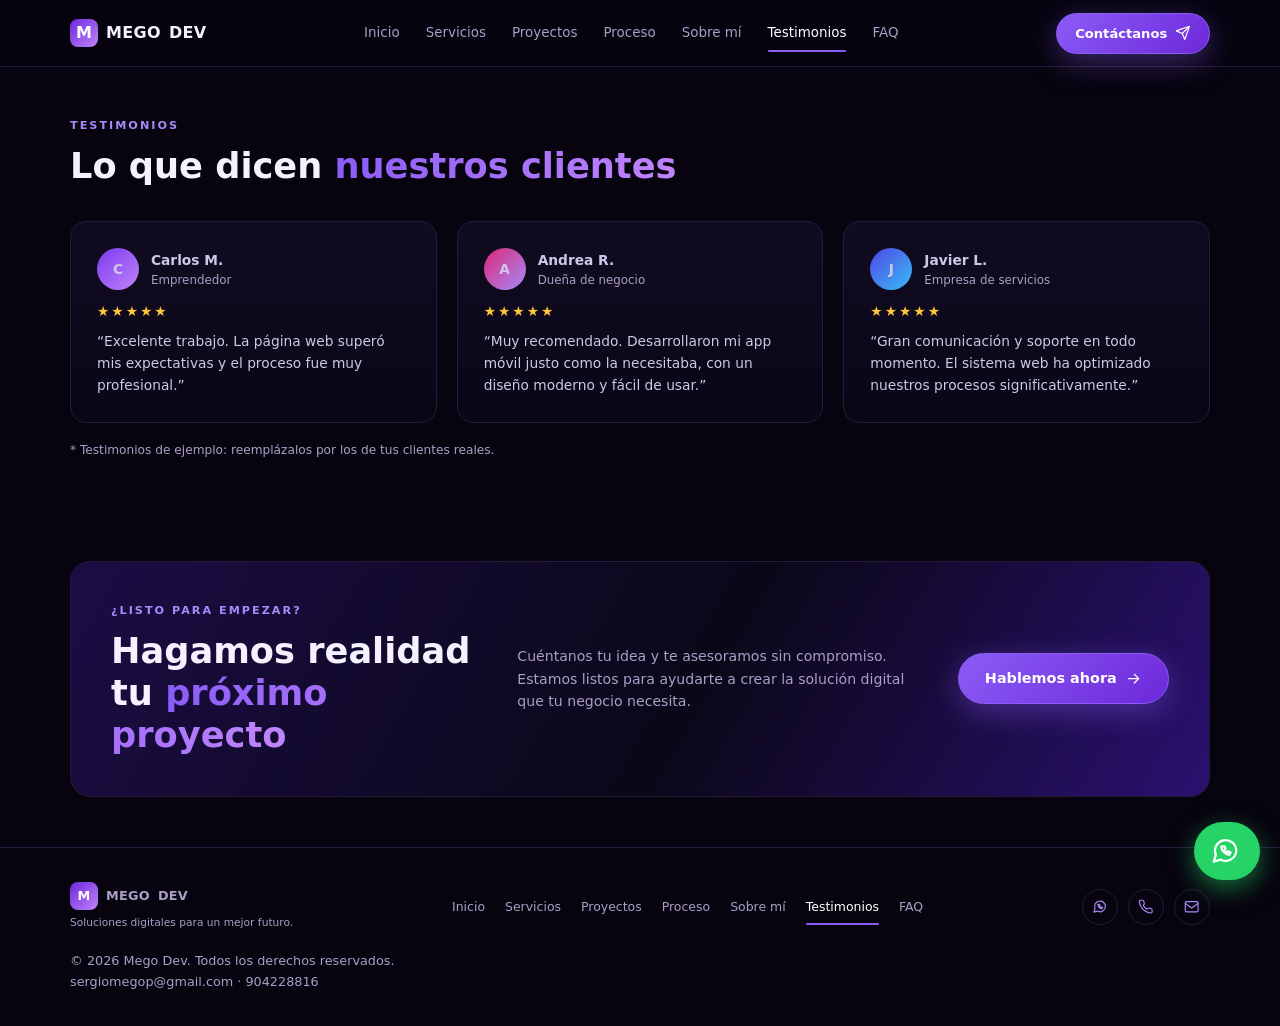
<file: index (2).html>
<!DOCTYPE html>
<html lang="es"><head><meta charset="UTF-8"><meta name="viewport" content="width=device-width, initial-scale=1">
<title>Testimonios | Mego Dev</title>
<meta name="description" content="Mego Dev desarrolla páginas web, aplicaciones móviles y sistemas a medida. Convertimos tus ideas en soluciones digitales.">
<meta name="theme-color" content="#07040f">
<link rel="stylesheet" href="../styles.css"></head><body><svg width="0" height="0" style="position:absolute" aria-hidden="true"><defs>
<symbol id="bolt" viewBox="0 0 24 24"><path d="M13 2 3 14h9l-1 8 10-12h-9z"/></symbol>
<symbol id="shield" viewBox="0 0 24 24"><path d="M12 22s8-4 8-10V5l-8-3-8 3v7c0 6 8 10 8 10z"/></symbol>
<symbol id="users" viewBox="0 0 24 24"><circle cx="9" cy="7" r="4"/><path d="M2 21v-2a4 4 0 0 1 4-4h6a4 4 0 0 1 4 4v2M16 3.1a4 4 0 0 1 0 7.8M22 21v-2a4 4 0 0 0-3-3.9"/></symbol>
<symbol id="headset" viewBox="0 0 24 24"><path d="M3 14v-3a9 9 0 0 1 18 0v3M3 14h3v6H3zM18 14h3v6h-3zM21 20a4 4 0 0 1-4 2h-3"/></symbol>
<symbol id="globe" viewBox="0 0 24 24"><circle cx="12" cy="12" r="10"/><path d="M2 12h20M12 2a15 15 0 0 1 0 20 15 15 0 0 1 0-20"/></symbol>
<symbol id="mobile" viewBox="0 0 24 24"><rect x="7" y="2" width="10" height="20" rx="2"/><path d="M11 18h2"/></symbol>
<symbol id="cog" viewBox="0 0 24 24"><circle cx="12" cy="12" r="3.5"/><path d="M12 2v3M12 19v3M2 12h3M19 12h3M4.9 4.9 7 7M17 17l2.1 2.1M4.9 19.1 7 17M17 7l2.1-2.1"/></symbol>
<symbol id="code" viewBox="0 0 24 24"><path d="m16 18 6-6-6-6M8 6l-6 6 6 6"/></symbol>
<symbol id="doc" viewBox="0 0 24 24"><path d="M14 2H6a2 2 0 0 0-2 2v16a2 2 0 0 0 2 2h12a2 2 0 0 0 2-2V8zM14 2v6h6M9 13h6M9 17h6"/></symbol>
<symbol id="rocket" viewBox="0 0 24 24"><path d="M5 15c-1.5 1.3-2 5-2 5s3.7-.5 5-2M12 15l-3-3a22 22 0 0 1 2-4 12 12 0 0 1 11-5c0 3-1.5 8-5 11a22 22 0 0 1-4 2zM9 12H4s.5-3 2-4c1.6-1 5 0 5 0M12 15v5s3-.5 4-2c1-1.6 0-5 0-5"/></symbol>
<symbol id="check" viewBox="0 0 24 24"><circle cx="12" cy="12" r="10"/><path d="m8 12 3 3 5-6"/></symbol>
<symbol id="diamond" viewBox="0 0 24 24"><path d="M6 3h12l4 6-10 12L2 9zM2 9h20M9 3l3 6 3-6M12 21 9 9M12 21l3-12"/></symbol>
<symbol id="chart" viewBox="0 0 24 24"><path d="M4 20V11M10 20V4M16 20v-8M22 20H2"/></symbol>
<symbol id="clock" viewBox="0 0 24 24"><circle cx="12" cy="12" r="10"/><path d="M12 6v6l4 2"/></symbol>
<symbol id="arrow" viewBox="0 0 24 24"><path d="M5 12h14M13 6l6 6-6 6"/></symbol>
<symbol id="plane" viewBox="0 0 24 24"><path d="m22 2-7 20-4-9-9-4zM22 2 11 13"/></symbol>
<symbol id="mail" viewBox="0 0 24 24"><rect x="2" y="4" width="20" height="16" rx="2"/><path d="m22 7-10 7L2 7"/></symbol>
<symbol id="phone" viewBox="0 0 24 24"><path d="M22 16.9v3a2 2 0 0 1-2.2 2 19.8 19.8 0 0 1-8.6-3.1 19.5 19.5 0 0 1-6-6A19.8 19.8 0 0 1 2.1 4.2 2 2 0 0 1 4.1 2h3a2 2 0 0 1 2 1.7c.1 1 .4 1.9.7 2.8a2 2 0 0 1-.5 2.1L8.1 9.9a16 16 0 0 0 6 6l1.3-1.3a2 2 0 0 1 2.1-.4c.9.3 1.8.6 2.8.7a2 2 0 0 1 1.7 2z"/></symbol>
<symbol id="wa" viewBox="0 0 24 24"><path d="M21 11.5a8.4 8.4 0 0 1-12.4 7.4L3 20.5l1.7-5.4A8.5 8.5 0 1 1 21 11.5z"/><path d="M9 8.5c0 3 3.5 6.500 6.500 6.500l1-1.800-2-1-1 1a4 4 0 0 1-2-2l1-1-1-2z"/></symbol>
<symbol id="plus" viewBox="0 0 24 24"><path d="M12 5v14M5 12h14"/></symbol>
<symbol id="pin" viewBox="0 0 24 24"><path d="M20 10c0 6-8 12-8 12S4 16 4 10a8 8 0 0 1 16 0z"/><circle cx="12" cy="10" r="3"/></symbol>
</defs></svg>
<header class="nav"><div class="container nav-inner">
<a href="../inicio/" class="logo"><i class="mark">M</i>MEGO <span>DEV</span></a>
<nav id="menu"><a href="../inicio/">Inicio</a><a href="../servicios/">Servicios</a><a href="../proyectos/">Proyectos</a><a href="../proceso/">Proceso</a><a href="../sobre-mi/">Sobre mí</a><a href="../testimonios/" class="active">Testimonios</a><a href="../faq/">FAQ</a></nav>
<a href="../contacto/" class="btn btn-sm hide-m">Contáctanos <svg class="i " aria-hidden="true"><use href="#plane"/></svg></a>
<button class="burger" aria-label="Menú" onclick="document.getElementById('menu').classList.toggle('open')">☰</button>
</div></header>
<main>
<section class="section tight"><div class="container"><div class="head"><div><p class="eyebrow">TESTIMONIOS</p><h2>Lo que dicen <span class="grad">nuestros clientes</span></h2></div></div>
<div class="grid3"><blockquote class="card"><div class="who"><i style="background:linear-gradient(135deg,#7c3aed,#c084fc)">C</i><div><b>Carlos M.</b><small>Emprendedor</small></div></div><div class="stars">★★★★★</div>“Excelente trabajo. La página web superó mis expectativas y el proceso fue muy profesional.”</blockquote><blockquote class="card"><div class="who"><i style="background:linear-gradient(135deg,#db2777,#a78bfa)">A</i><div><b>Andrea R.</b><small>Dueña de negocio</small></div></div><div class="stars">★★★★★</div>“Muy recomendado. Desarrollaron mi app móvil justo como la necesitaba, con un diseño moderno y fácil de usar.”</blockquote><blockquote class="card"><div class="who"><i style="background:linear-gradient(135deg,#4f46e5,#38bdf8)">J</i><div><b>Javier L.</b><small>Empresa de servicios</small></div></div><div class="stars">★★★★★</div>“Gran comunicación y soporte en todo momento. El sistema web ha optimizado nuestros procesos significativamente.”</blockquote></div>
<p class="note">* Testimonios de ejemplo: reemplázalos por los de tus clientes reales.</p></div></section>
<section class="section tight"><div class="container"><div class="cta-box"><div><p class="eyebrow">¿LISTO PARA EMPEZAR?</p><h2>Hagamos realidad <br>tu <span class="grad">próximo proyecto</span></h2></div><p class="sub">Cuéntanos tu idea y te asesoramos sin compromiso. Estamos listos para ayudarte a crear la solución digital que tu negocio necesita.</p><div><a href="../contacto/" class="btn ">Hablemos ahora <svg class="i " aria-hidden="true"><use href="#arrow"/></svg></a></div></div></div></section>
</main>
<footer><div class="container foot">
<div><a href="../inicio/" class="logo"><i class="mark">M</i>MEGO <span>DEV</span></a><small>Soluciones digitales para un mejor futuro.</small></div>
<nav><a href="../inicio/">Inicio</a><a href="../servicios/">Servicios</a><a href="../proyectos/">Proyectos</a><a href="../proceso/">Proceso</a><a href="../sobre-mi/">Sobre mí</a><a href="../testimonios/" class="active">Testimonios</a><a href="../faq/">FAQ</a></nav>
<div class="social"><a href="https://wa.me/51904228816" target="_blank" rel="noopener" aria-label="WhatsApp"><svg class="i " aria-hidden="true"><use href="#wa"/></svg></a><a href="tel:+51904228816" aria-label="Llamar"><svg class="i " aria-hidden="true"><use href="#phone"/></svg></a><a href="mailto:sergiomegop@gmail.com" aria-label="Correo"><svg class="i " aria-hidden="true"><use href="#mail"/></svg></a></div>
<p>© <span id="y"></span> Mego Dev. Todos los derechos reservados.<br>sergiomegop@gmail.com · 904228816</p></div></footer>
<a class="fab" href="https://wa.me/51904228816?text=Hola%20Mego%20Dev%2C%20quiero%20una%20cotizaci%C3%B3n." target="_blank" rel="noopener" aria-label="Escríbenos por WhatsApp"><svg class="i " aria-hidden="true"><use href="#wa"/></svg></a>
<script src="../script.js"></script></body></html>
</file>
<file: styles.css>
:root{--bg:#07040f;--bg2:#0b0716;--card:#110b20;--line:#241a3b;--text:#f5f1ff;--muted:#a99fc7;--p:#8b5cf6;--p2:#a78bfa;--p3:#6d28d9}
*{box-sizing:border-box;margin:0;padding:0}
html{scroll-behavior:smooth;overflow-y:scroll}
body{font-family:'Segoe UI',system-ui,-apple-system,sans-serif;background:var(--bg);color:var(--text);line-height:1.6;overflow-x:hidden}
a{color:inherit;text-decoration:none}
ul{list-style:none}
.i{width:1.2em;height:1.2em;fill:none;stroke:currentColor;stroke-width:1.8;stroke-linecap:round;stroke-linejoin:round;flex:none;vertical-align:-.2em}
.i.big{width:34px;height:34px;stroke-width:1.5}
.container{width:min(1140px,92%);margin:auto}
.grad{background:linear-gradient(90deg,#8b5cf6,#c084fc);-webkit-background-clip:text;background-clip:text;color:transparent}
.eyebrow{font-size:.7rem;letter-spacing:.18em;color:var(--p2);font-weight:600;margin-bottom:10px}
.nav{position:sticky;top:0;z-index:50;background:rgba(7,4,15,.85);backdrop-filter:blur(12px);border-bottom:1px solid var(--line)}
.nav-inner{display:flex;align-items:center;justify-content:space-between;height:66px;gap:20px}
.logo{display:flex;align-items:center;gap:8px;font-weight:800;letter-spacing:.02em}
.logo-img{height:30px;width:auto;display:block}
.logo b{font-size:1.3rem;font-weight:800;letter-spacing:-.01em}
.logo b span{background:linear-gradient(90deg,#7c3aed,#a855f7);-webkit-background-clip:text;background-clip:text;color:transparent}
.pm{width:100px;height:auto;margin:14px auto 8px;display:block}
.mark{font-style:normal;display:inline-grid;place-items:center;width:28px;height:28px;border-radius:8px;background:linear-gradient(135deg,var(--p3),#c084fc);font-weight:800;color:#fff}
.mark.big{width:54px;height:54px;font-size:1.6rem;border-radius:14px}
nav{display:flex;gap:26px;font-size:.84rem}
nav a{color:var(--muted);transition:.2s}nav a:hover,nav a.active{color:#fff}
nav a.active{position:relative}nav a.active::after{content:"";position:absolute;left:0;right:0;bottom:-8px;height:2px;background:var(--p);border-radius:2px}
.burger{display:none;background:none;border:0;color:#fff;font-size:1.6rem;cursor:pointer}
.btn{display:inline-flex;align-items:center;gap:8px;padding:13px 26px;border-radius:99px;font-weight:600;font-size:.9rem;border:1px solid var(--p);cursor:pointer;color:#fff;background:linear-gradient(135deg,var(--p),var(--p3));box-shadow:0 8px 30px rgba(139,92,246,.4);transition:.25s;font-family:inherit}
.btn:hover{transform:translateY(-2px);box-shadow:0 12px 36px rgba(139,92,246,.6)}
.btn-sm{padding:9px 18px;font-size:.82rem}
.btn.ghost{background:transparent;border-color:var(--line);box-shadow:none}
.btn.ghost:hover{border-color:var(--p2)}
.hero{position:relative;padding:70px 0 60px;background:radial-gradient(ellipse at 78% 25%,rgba(139,92,246,.3),transparent 55%),radial-gradient(ellipse at 10% 90%,rgba(109,40,217,.18),transparent 50%)}
.hero-grid{display:grid;grid-template-columns:1fr 1.05fr;gap:30px;align-items:center}
h1{font-size:clamp(2.2rem,5vw,3.5rem);line-height:1.1;font-weight:800;margin-bottom:22px}
.lead{color:var(--muted);max-width:520px;margin-bottom:30px}
.cta{display:flex;gap:14px;flex-wrap:wrap}
.mini{display:flex;gap:26px;margin-top:38px;flex-wrap:wrap;font-size:.76rem;color:var(--muted);line-height:1.35}
.mini div{display:flex;align-items:center;gap:10px}.mini .i{width:26px;height:26px;color:var(--p2)}
.devices{position:relative;height:430px}
.laptop{position:absolute;left:0;top:40px;width:80%;transform:perspective(900px) rotateY(-14deg) rotateX(4deg)}
.screen{position:relative;height:260px;padding:20px 16px;background:linear-gradient(160deg,#0d0820,#170d35);border:6px solid #221a40;border-radius:14px 14px 4px 4px;box-shadow:0 30px 80px rgba(109,40,217,.5);overflow:hidden}
.cl{display:flex;gap:8px;margin-bottom:11px}.cl.in{padding-left:22px}.cl b{display:block;height:7px;border-radius:4px;opacity:.85}
.screen code{position:absolute;right:16px;bottom:12px;color:var(--p2);font-size:1.5rem}
.base{height:12px;margin:0 -4%;background:linear-gradient(#2a2148,#150f2b);border-radius:0 0 14px 14px}
.phone{position:absolute;right:4%;top:20px;width:150px;height:300px;padding:26px 14px;text-align:center;background:linear-gradient(180deg,#160d33,#080514);border:5px solid #2a2050;border-radius:28px;box-shadow:0 25px 70px rgba(139,92,246,.55);transform:rotate(6deg)}
.phone .mark{margin:14px auto 8px}.phone p{font-size:.65rem;color:var(--muted);letter-spacing:.1em}.phone h4{font-size:.85rem;margin:6px 0 16px}
.phone .btn{font-size:.65rem;padding:7px 14px;box-shadow:none}
.cube{position:absolute;display:grid;place-items:center;width:62px;height:62px;border-radius:16px;background:rgba(139,92,246,.2);border:1px solid rgba(167,139,250,.45);color:var(--p2);font-size:1.4rem;backdrop-filter:blur(6px);animation:float 5s ease-in-out infinite}
.c1{right:26%;top:0}
@keyframes float{50%{transform:translateY(-10px)}}
.section{padding:80px 0}.tight{padding:50px 0}
h2{font-size:clamp(1.6rem,3.3vw,2.2rem);font-weight:800;line-height:1.2}
.head{display:flex;justify-content:space-between;align-items:flex-end;gap:30px;flex-wrap:wrap;margin-bottom:34px}
.sub{color:var(--muted);max-width:430px;font-size:.88rem}
.grid3{display:grid;grid-template-columns:repeat(auto-fit,minmax(270px,1fr));gap:20px}
.grid4{display:grid;grid-template-columns:repeat(auto-fit,minmax(230px,1fr));gap:20px}
.grid2{display:grid;grid-template-columns:repeat(2,1fr);gap:16px}
.card,.work,.why-c{background:linear-gradient(180deg,var(--card),#0a0616);border:1px solid var(--line);border-radius:16px;transition:.25s}
.card{padding:26px;display:block}.card:hover,.work:hover{transform:translateY(-5px);border-color:var(--p)}
.ico{display:grid;place-items:center;width:46px;height:46px;border:1px solid var(--p);border-radius:12px;color:var(--p2);margin-bottom:20px;background:rgba(139,92,246,.1)}
.ico .i{width:22px;height:22px}
.card h3{margin-bottom:8px}.card>p{color:var(--muted);font-size:.86rem}
.chk{margin:16px 0 4px;display:grid;gap:8px;font-size:.8rem;color:var(--muted)}.chk li{display:flex;align-items:center;gap:8px}.chk .i{color:var(--p2);width:15px;height:15px}
.more{display:inline-flex;align-items:center;gap:6px;margin-top:16px;color:var(--p2);font-size:.84rem;font-weight:600}
.steps{display:grid;grid-template-columns:repeat(auto-fit,minmax(200px,1fr));gap:20px;position:relative}
.step{text-align:center}
.step i{font-style:normal;display:grid;place-items:center;width:32px;height:32px;margin:0 auto 14px;border-radius:50%;background:var(--p);font-weight:700;font-size:.75rem;box-shadow:0 0 0 6px rgba(139,92,246,.2)}
.step .i{color:var(--p2);margin-bottom:8px}.step b{display:block;margin-bottom:4px}.step p{color:var(--muted);font-size:.8rem}
.work{overflow:hidden}
.thumb.shot{height:auto;display:block;background:radial-gradient(circle at 50% 30%,#2a1466,#0d0820);padding:12px;overflow:hidden}
.thumb.shot img{width:100%;height:auto;display:block;border-radius:8px;transition:.4s}
.pj .work:hover .thumb img{transform:scale(1.02)}
.thumb.shot .tag{left:22px;top:22px;bottom:auto;z-index:2}
.thumb{position:relative;height:200px;display:grid;place-items:center;background:radial-gradient(circle at 50% 30%,#3b1d80,#0d0820)}
.thumb.t2{background:radial-gradient(circle at 50% 30%,#4c1d95,#0d0820)}.thumb.t3{background:radial-gradient(circle at 50% 30%,#312e81,#0d0820)}
.tag{position:absolute;left:14px;bottom:14px;font-style:normal;font-size:.62rem;font-weight:700;letter-spacing:.08em;padding:4px 10px;border-radius:6px;background:var(--p);color:#fff}
.ui{width:72%;height:120px;background:#0e0824;border:1px solid #33265c;border-radius:10px;padding:12px}
.ui b{display:block;height:7px;width:80%;background:#33265c;border-radius:4px;margin-bottom:9px}.ui b.s{width:45%;background:var(--p)}
.ui .blk{height:44px;border-radius:6px;background:linear-gradient(135deg,#4c1d95,#7c3aed)}
.ui.phones{display:flex;gap:12px;justify-content:center;background:none;border:0;height:150px}
.ui em{width:72px;height:150px;border:3px solid #33265c;border-radius:14px;background:linear-gradient(180deg,#5b21b6,#0d0820)}
.ui.bars{display:flex;align-items:flex-end;gap:9px;justify-content:center}
.ui u{width:15px;background:linear-gradient(var(--p2),var(--p3));border-radius:3px}.ui u:nth-child(1){height:40%}.ui u:nth-child(2){height:70%}.ui u:nth-child(3){height:55%}.ui u:nth-child(4){height:85%}.ui u:nth-child(5){height:65%}.ui u:nth-child(6){height:92%}
.cap{display:flex;justify-content:space-between;align-items:center;padding:18px 20px}
.cap h3{font-size:.95rem}.cap small{color:var(--muted)}
.cap span{display:grid;place-items:center;width:30px;height:30px;border-radius:50%;background:var(--p);color:#fff}.cap .i{width:15px;height:15px}
.note{color:var(--muted);font-size:.76rem;margin-top:18px;opacity:.7}
.tech{display:grid;grid-template-columns:repeat(auto-fit,minmax(88px,1fr));gap:14px;text-align:center;font-size:.76rem;color:var(--muted)}
.tech b{display:block;font-size:1.7rem;margin-bottom:4px}
.why-c{display:flex;gap:18px;align-items:center;padding:22px 24px}.why-c .i{color:var(--p2)}.why-c b{display:block}.why-c p{color:var(--muted);font-size:.82rem}
.who{display:flex;align-items:center;gap:12px;margin-bottom:10px}
.who i{font-style:normal;display:grid;place-items:center;width:42px;height:42px;border-radius:50%;font-weight:700}
.who small{display:block;color:var(--muted);font-size:.74rem}
.stars{color:#ffc53d;margin-bottom:8px;letter-spacing:2px}
blockquote{font-size:.86rem;color:#cfc7e8}
.faq-grid{display:grid;grid-template-columns:1fr 1.4fr;gap:40px;align-items:start}
.faq{display:grid;gap:12px}
details{background:var(--card);border:1px solid var(--line);border-radius:12px;padding:0 20px;transition:.2s}
details[open]{border-color:var(--p)}
summary{cursor:pointer;list-style:none;display:flex;justify-content:space-between;align-items:center;gap:12px;padding:16px 0;font-size:.9rem;font-weight:500}
summary::-webkit-details-marker{display:none}
summary .i{color:var(--p2);transition:.2s}details[open] summary .i{transform:rotate(45deg)}
details p{color:var(--muted);font-size:.85rem;padding-bottom:16px}
.cta-box{display:grid;grid-template-columns:1.1fr 1.2fr auto;gap:30px;align-items:center;padding:40px;border-radius:20px;border:1px solid var(--line);background:linear-gradient(120deg,#1b0d45,#0b0718 55%,#2a1170);position:relative;overflow:hidden}
.about{max-width:760px;display:grid;gap:16px;color:var(--muted)}
.pills{display:flex;gap:10px;flex-wrap:wrap}.pills span{padding:8px 16px;border:1px solid var(--line);border-radius:99px;background:var(--card);color:var(--text);font-size:.82rem}
.ct{margin-bottom:34px}
.cform{max-width:640px;display:grid;gap:12px;padding:28px;border:1px solid var(--line);border-radius:16px;background:var(--card)}
input,select,textarea{width:100%;padding:13px 15px;border-radius:10px;border:1px solid var(--line);background:rgba(7,4,15,.7);color:var(--text);font:inherit;font-size:.9rem}
input:focus,select:focus,textarea:focus{outline:2px solid var(--p);border-color:transparent}
footer{border-top:1px solid var(--line);padding:34px 0;color:var(--muted);font-size:.8rem}
.foot{display:flex;justify-content:space-between;align-items:center;gap:20px;flex-wrap:wrap}
.foot small{display:block;margin-top:4px}
.foot nav{font-size:.78rem;gap:20px;flex-wrap:wrap}
.social{display:flex;gap:10px}.social a{display:grid;place-items:center;width:36px;height:36px;border:1px solid var(--line);border-radius:50%;color:var(--p2);transition:.2s}.social a:hover{border-color:var(--p);background:rgba(139,92,246,.15)}
.i.fill{fill:currentColor;stroke:none}
.fab{position:fixed;right:20px;bottom:20px;z-index:60;display:flex;align-items:center;gap:10px;height:58px;padding:0 20px 0 16px;border-radius:99px;background:#25d366;color:#fff;font-weight:600;font-size:.9rem;box-shadow:0 8px 24px rgba(37,211,102,.5);transition:.2s;animation:pulse 2.4s infinite}
.fab:hover{transform:scale(1.06)}.fab .i{width:30px;height:30px}
@keyframes pulse{0%{box-shadow:0 0 0 0 rgba(37,211,102,.55)}70%{box-shadow:0 0 0 16px rgba(37,211,102,0)}100%{box-shadow:0 0 0 0 rgba(37,211,102,0)}}
.btn.wa{background:#25d366;border-color:#25d366;box-shadow:0 8px 30px rgba(37,211,102,.35)}
h1.h2{font-size:clamp(1.6rem,3.3vw,2.2rem);line-height:1.2;margin-bottom:0}
.reveal{opacity:0;transform:translateY(20px);transition:.7s}.reveal.in{opacity:1;transform:none}
@media(max-width:900px){
.fab span{display:none}.fab{width:58px;padding:0;justify-content:center}
.hero-grid,.faq-grid,.cta-box,.grid2{grid-template-columns:1fr}
.devices{height:340px}.burger{display:block}.hide-m{display:none}
nav#menu{position:absolute;top:66px;left:0;right:0;flex-direction:column;gap:16px;background:var(--bg);padding:20px;border-bottom:1px solid var(--line);display:none}
nav#menu.open{display:flex}nav a.active::after{display:none}
.cta-box{padding:28px}}
@media(max-width:600px){
.section{padding:56px 0}.tight{padding:36px 0}.hero{padding:44px 0 36px}
.cta .btn{width:100%;justify-content:center}
.mini{display:grid;grid-template-columns:1fr 1fr;gap:16px 12px}
.head{margin-bottom:24px}.card{padding:22px}.why-c{padding:18px}.cform{padding:20px}.cta-box{padding:24px}
.steps{grid-template-columns:1fr 1fr}.devices{height:300px}.faq-grid{gap:20px}
footer{padding-bottom:96px}.foot{flex-direction:column;align-items:flex-start}
}
</file>
